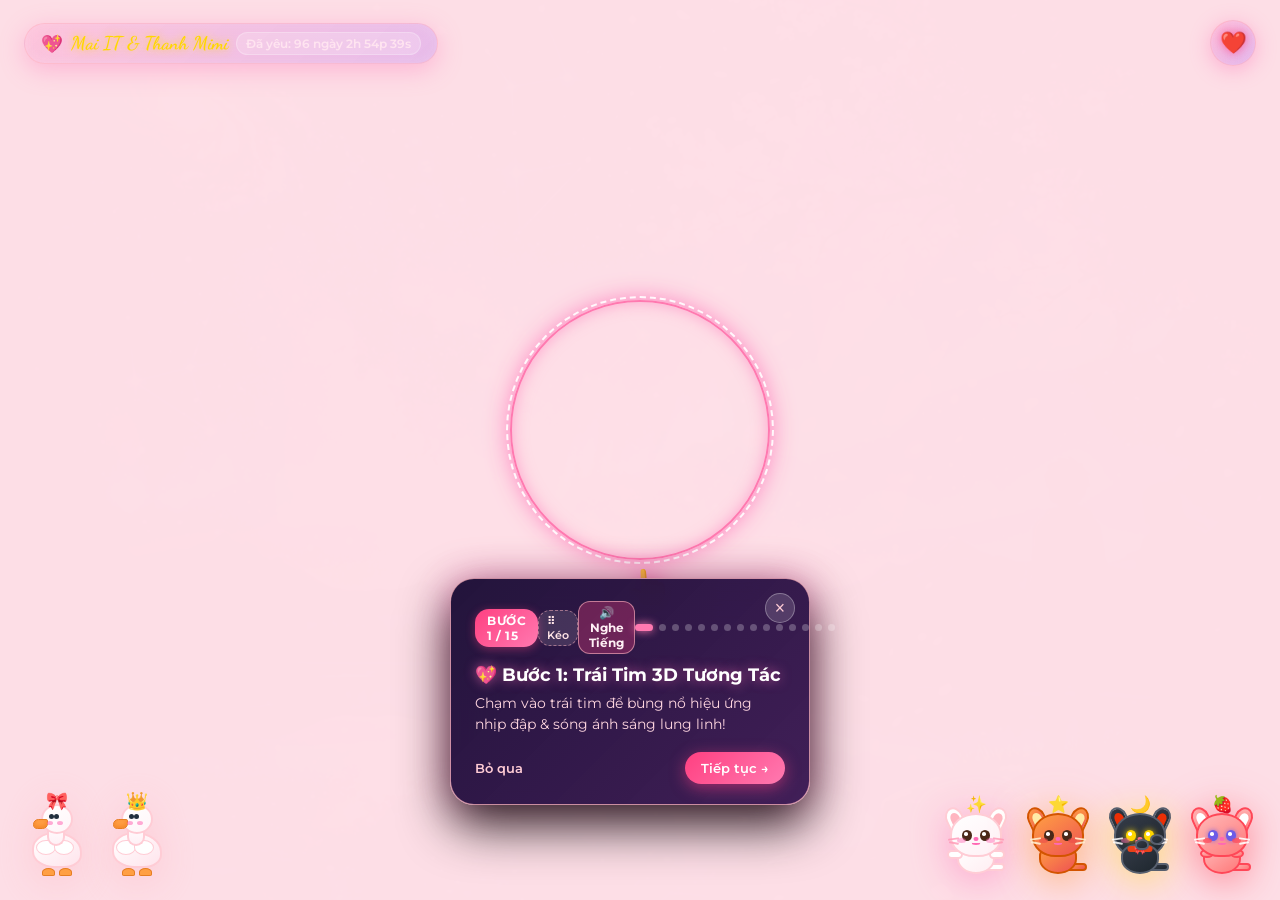
<file: index.html>
<!DOCTYPE html>
<html lang="vi">

<head>
    <meta charset="UTF-8">
    <meta name="viewport" content="width=device-width, initial-scale=1.0, maximum-scale=1.0, user-scalable=no">
    <!-- Google Fonts: Dancing Script & Montserrat -->
    <link rel="preconnect" href="https://fonts.googleapis.com">
    <link rel="preconnect" href="https://fonts.gstatic.com" crossorigin>
    <link
        href="https://fonts.googleapis.com/css2?family=Dancing+Script:wght@600;700&family=Montserrat:wght@300;400;500;600&display=swap"
        rel="stylesheet">
    <link rel="stylesheet" href="love.css">
    <link rel="icon" type="image/x-icon" href="favicon.ico">
    <link rel="icon" type="image/svg+xml"
        href="data:image/svg+xml,<svg xmlns=%22http://www.w3.org/2000/svg%22 viewBox=%220 0 100 100%22><text y=%22.9em%22 font-size=%2290%22>💖</text></svg>">
    <title>For my bbi&lt;3</title>
</head>

<body class="love">
    <div class="container">
        <div class="content" id="parallaxContent">
            <!-- Background Image with Overlay -->
            <div class="background" id="bgLayer">
                <img class="hinh" src="bg.jpg" alt="Love Background">
                <div class="bg-overlay"></div>
            </div>

            <!-- Canvas Layer -->
            <div class="love-content">
                <canvas id="heartCanvas"></canvas>
            </div>
        </div>
    </div>

    <!-- Top Header Action Controls (Gọn Gàng 1 Nút Trái Tim Duy Nhất ❤️) -->
    <div class="top-controls">
        <!-- Đồng Hồ Đếm Ngày Yêu Nhau (Love Days Counter Widget) -->
        <div id="loveDaysWidget" class="love-days-widget glass-card-mini"
            title="Bấm để mở dòng thời gian & ngày kỷ niệm">
            <span class="heart-pulse-icon">💖</span>
            <span class="love-names-text" id="widgetNames">Mai IT &amp; Thanh Mimi</span>
            <span class="love-days-badge" id="widgetDaysText">Đã yêu: 365 ngày</span>
        </div>

        <!-- Single Heart Menu Button & Dropdown Popover (Gom Toàn Bộ Nút Thành 1 Nút Trái Tim ❤️) -->
        <div class="heart-menu-wrapper" id="heartMenuWrapper">
            <!-- Nút Trái Tim Duy Nhất ở Góc Trên Bên Phải -->
            <button id="heartMenuToggleBtn" class="heart-menu-btn" title="Mở Menu Tiện Ích ❤️"
                aria-label="Mở Menu Tiện Ích" aria-expanded="false">
                <span class="heart-menu-icon">❤️</span>
            </button>

            <!-- Menu Dropdown Popover Bung Ra Khi Click Nút Trái Tim -->
            <div id="heartDropdownMenu" class="heart-dropdown-menu" aria-hidden="true">
                <!-- 1. Pháo Hoa -->
                <button id="fireworksBtn" class="dropdown-item-btn fireworks-btn"
                    title="Bắn pháo hoa trái tim bùng nổ 🎆">
                    <span class="dropdown-item-icon">💥</span>
                    <span class="dropdown-item-text">Pháo Hoa</span>
                </button>

                <!-- 2. Hòm Thư & Lịch Sử -->
                <button id="topLetterBtn" class="dropdown-item-btn letter-top-btn"
                    title="Mở Hộp Thư & Lưu Trữ Lịch Sử 💌">
                    <span class="dropdown-item-icon">💌</span>
                    <span class="dropdown-item-text">Hộp Thư Đôi</span>
                </button>

                <!-- 2.5. Kỷ Niệm & Ngày Yêu -->
                <button id="topMilestoneBtn" class="dropdown-item-btn milestone-top-btn"
                    title="Dòng Thời Gian Kỷ Niệm Tình Yêu 💕">
                    <span class="dropdown-item-icon">✍️</span>
                    <span class="dropdown-item-text">Kỷ Niệm Yêu</span>
                </button>

                <!-- 3. Menu Điều Khiển -->
                <button id="hubToggleBtn" class="dropdown-item-btn hub-btn" title="Mở Hộp Tiện Ích & Điều Khiển">
                    <span class="dropdown-item-icon">✨</span>
                    <span class="dropdown-item-text">Menu Điều Khiển</span>
                    <span class="hub-badge-dot"></span>
                </button>

                <!-- 4. Hướng Dẫn -->
                <button id="topTourGuideBtn" class="dropdown-item-btn tour-guide-btn"
                    title="Xem hướng dẫn sử dụng 15 bước">
                    <span class="dropdown-item-icon">⏱️</span>
                    <span class="dropdown-item-text">Hướng Dẫn</span>
                </button>

                <!-- 5. Quick Music Play/Pause -->
                <button id="musicToggle" class="dropdown-item-btn music-btn" title="Bật / Tắt nhạc"
                    aria-label="Bật / Tắt nhạc">
                    <span class="dropdown-item-icon">🎵</span>
                    <span class="dropdown-item-text">Bật / Tắt Nhạc</span>
                    <div class="music-waves">
                        <span></span>
                        <span></span>
                        <span></span>
                    </div>
                </button>
            </div>
        </div>
    </div>

    <!-- Floating Glass Control Hub Modal (Hộp Tiện Ích Đa Năng Tinh Gọn) -->
    <div id="controlHubModal" class="control-hub-modal">
        <div class="control-hub-backdrop" id="hubBackdrop"></div>
        <div class="control-hub-card">
            <div class="hub-header">
                <div class="hub-title">
                    <span class="hub-header-icon">⚙️</span>
                    <h3>Trung Tâm Tiện Ích</h3>
                </div>
                <button id="closeHubBtn" class="close-hub-btn" aria-label="Đóng Menu">&times;</button>
            </div>

            <p class="hub-subtitle">Tùy chỉnh không gian vũ trụ tình yêu & âm nhạc 💖</p>

            <div class="hub-grid">
                <!-- 1. Kiểu Dáng Tim -->
                <div class="hub-item-group">
                    <button id="shapeToggle" class="hub-item-btn shape-btn" title="Bấm đổi kiểu dáng tiếp theo">
                        <div class="hub-item-icon" id="shapeIcon">🌌</div>
                        <div class="hub-item-info">
                            <span class="hub-item-title">Kiểu Dáng Tim</span>
                            <span class="hub-item-desc" id="shapeName">Thiên Hà</span>
                        </div>
                    </button>
                    <div class="hub-chips-row" id="shapeChips">
                        <button class="hub-chip active" data-shape="galaxy">🌌 Thiên Hà</button>
                        <button class="hub-chip" data-shape="flower">🌸 Hoa Hồng</button>
                        <button class="hub-chip" data-shape="sphere">🔮 Quả Cầu</button>
                        <button class="hub-chip" data-shape="ribbon">♾️ Vô Cực</button>
                        <button class="hub-chip" data-shape="crystal">💎 Pha Lê</button>
                    </div>
                </div>

                <!-- 2. 10 Sắc Màu -->
                <div class="hub-item-group">
                    <button id="themeToggle" class="hub-item-btn theme-btn" title="Bấm đổi màu sắc tiếp theo">
                        <div class="hub-item-icon" id="themeIcon">💖</div>
                        <div class="hub-item-info">
                            <span class="hub-item-title">10 Sắc Màu</span>
                            <span class="hub-item-desc" id="themeName">Hồng Dạ Quang</span>
                        </div>
                    </button>
                    <div class="hub-chips-row" id="themeChips">
                        <button class="hub-chip active" data-theme="pink">💖 Hồng</button>
                        <button class="hub-chip" data-theme="galaxy">🌌 Vũ Trụ</button>
                        <button class="hub-chip" data-theme="gold">👑 Hoàng Gia</button>
                        <button class="hub-chip" data-theme="aurora">❄️ Băng Tuyết</button>
                        <button class="hub-chip" data-theme="emerald">💚 Ngọc Lục</button>
                        <button class="hub-chip" data-theme="sunset">🧡 Hoàng Hôn</button>
                        <button class="hub-chip" data-theme="sakura">🌸 Sakura</button>
                        <button class="hub-chip" data-theme="ocean">🌊 Đại Dương</button>
                        <button class="hub-chip" data-theme="diamond">💎 Kim Cương</button>
                        <button class="hub-chip" data-theme="rainbow">🌈 Cầu Vồng</button>
                    </div>
                </div>

                <!-- 3. Không Gian Nền -->
                <div class="hub-item-group">
                    <button id="bgModeToggle" class="hub-item-btn bg-mode-btn" title="Bấm đổi nền tiếp theo">
                        <div class="hub-item-icon" id="bgModeIcon">🖼️</div>
                        <div class="hub-item-info">
                            <span class="hub-item-title">Không Gian Nền</span>
                            <span class="hub-item-desc" id="bgModeName">Nền: Chuẩn</span>
                        </div>
                    </button>
                    <div class="hub-chips-row" id="bgChips">
                        <button class="hub-chip active" data-bg="default">🖼️ Nền Chuẩn</button>
                        <button class="hub-chip" data-bg="art">🌸 Hoa Anh Đào</button>
                        <button class="hub-chip" data-bg="galaxy_bg">🌌 Thiên Hà 3D</button>
                        <button class="hub-chip" data-bg="pure">🌄 Thuần Khiết</button>
                    </div>
                </div>

                <!-- 4. Đổi Ca Sĩ -->
                <div class="hub-item-group">
                    <button id="musicGenreToggle" class="hub-item-btn music-genre-btn" title="Bấm đổi ca sĩ">
                        <div class="hub-item-icon" id="genreIcon">🎸</div>
                        <div class="hub-item-info">
                            <span class="hub-item-title">Đổi Ca Sĩ</span>
                            <span class="hub-item-desc" id="genreName">Dòng nhạc Vũ.</span>
                        </div>
                    </button>
                    <div class="hub-chips-row" id="genreChips">
                        <button class="hub-chip active" data-genre="vu">🎸 Vũ. Acoustic</button>
                        <button class="hub-chip" data-genre="mtp">🔥 Sơn Tùng M-TP</button>
                    </div>
                </div>

                <!-- 5. Bắn Pháo Hoa Trái Tim -->
                <div class="hub-item-group single">
                    <button id="hubFireworksBtn" class="hub-item-btn fireworks-item-btn"
                        title="Bắn pháo hoa trái tim bùng nổ">
                        <div class="hub-item-icon">🎆</div>
                        <div class="hub-item-info">
                            <span class="hub-item-title">Pháo Hoa Trái Tim</span>
                            <span class="hub-item-desc">Bùng nổ pháo hoa đa sắc</span>
                        </div>
                    </button>
                </div>

                <!-- 6. Kỷ Niệm Tình Yêu -->
                <div class="hub-item-group single">
                    <button id="nameEditorBtn" class="hub-item-btn name-editor-btn"
                        title="Dòng thời gian & ngày kỷ niệm yêu thương">
                        <div class="hub-item-icon">✍️</div>
                        <div class="hub-item-info">
                            <span class="hub-item-title">Kỷ Niệm Tình Yêu</span>
                            <span class="hub-item-desc">Ngày yêu & dòng thời gian</span>
                        </div>
                    </button>
                </div>

                <!-- 7. Kho Nhạc -->
                <div class="hub-item-group single">
                    <button id="openPlaylistBtn" class="hub-item-btn playlist-btn" title="Mở kho bài hát chi tiết">
                        <div class="hub-item-icon">🎵</div>
                        <div class="hub-item-info">
                            <span class="hub-item-title">Kho Nhạc</span>
                            <span class="hub-item-desc">Chọn bài hát & tải MP3</span>
                        </div>
                    </button>
                </div>

                <!-- 8. Hộp Thư & Lịch Sử -->
                <div class="hub-item-group single">
                    <button id="letterBtn" class="hub-item-btn letter-btn" title="Mở Hộp Thư Đôi & Lưu Trữ Lịch Sử">
                        <div class="hub-item-icon">💌</div>
                        <div class="hub-item-info">
                            <span class="hub-item-title">Hộp Thư & Lịch Sử</span>
                            <span class="hub-item-desc">Lưu trữ, viết & giao tiếp 2 bên</span>
                        </div>
                    </button>
                </div>

                <!-- 9. Tác Giả (Mai IT) -->
                <div class="hub-item-group single">
                    <button id="authorBtn" class="hub-item-btn author-btn" title="Xem thông tin tác giả Mai IT">
                        <div class="hub-item-icon">👑</div>
                        <div class="hub-item-info">
                            <span class="hub-item-title">Tác Giả</span>
                            <span class="hub-item-desc">Mai IT • Developer</span>
                        </div>
                    </button>
                </div>

                <!-- 10. Interactive Tour Guide -->
                <div class="hub-item-group single">
                    <button id="tourGuideBtn" class="hub-item-btn tour-guide-btn" title="Xem hướng dẫn sử dụng 15 bước">
                        <div class="hub-item-icon">🧭</div>
                        <div class="hub-item-info">
                            <span class="hub-item-title">Hướng Dẫn</span>
                            <span class="hub-item-desc">Tour 15 bước chi tiết</span>
                        </div>
                    </button>
                </div>
            </div>
        </div>
    </div>
    </div>
    </div>

    <!-- Floating Combo Text Indicator -->
    <div id="comboBadge" class="combo-badge"></div>

    <!-- Cute Interactive Cat Squad (Hội Bé Mèo Đa Sắc) -->
    <div id="catSquad" class="cat-squad">
        <div class="cat-companion cat-white" data-cat="white" title="Bé Mèo Trắng Tuyết ⚪">
            <div class="cat-bubble">Purrr... Em là điều ngọt ngào nhất thế gian! 🌸✨</div>
            <div class="cat-wrapper">
                <div class="cat-halo">✨</div>
                <div class="cat-ear cat-ear-left"></div>
                <div class="cat-ear cat-ear-right"></div>
                <div class="cat-head">
                    <div class="cat-eye cat-eye-left">
                        <div class="cat-pupil"></div>
                        <div class="cat-sparkle"></div>
                    </div>
                    <div class="cat-eye cat-eye-right">
                        <div class="cat-pupil"></div>
                        <div class="cat-sparkle"></div>
                    </div>
                    <div class="cat-blush cat-blush-left"></div>
                    <div class="cat-blush cat-blush-right"></div>
                    <div class="cat-nose"></div>
                    <div class="cat-mouth"></div>
                    <div class="cat-whisker cat-whisker-l1"></div>
                    <div class="cat-whisker cat-whisker-l2"></div>
                    <div class="cat-whisker cat-whisker-r1"></div>
                    <div class="cat-whisker cat-whisker-r2"></div>
                </div>
                <div class="cat-body">
                    <div class="cat-collar"><span class="cat-bell">🔔</span></div>
                    <div class="cat-paw cat-paw-left"></div>
                    <div class="cat-paw cat-paw-right"></div>
                </div>
                <div class="cat-tail"></div>
            </div>
        </div>

        <!-- Cat 2: Mèo Vàng Cam -->
        <div class="cat-companion cat-ginger" data-cat="ginger" title="Bé Mèo Vàng Cam 🐱">
            <div class="cat-bubble">Meow~ Cho tui xin một miếng cá với một cái ôm nha! 🐟🐾</div>
            <div class="cat-wrapper">
                <div class="cat-halo">⭐</div>
                <div class="cat-ear cat-ear-left"></div>
                <div class="cat-ear cat-ear-right"></div>
                <div class="cat-head">
                    <div class="cat-eye cat-eye-left">
                        <div class="cat-pupil"></div>
                        <div class="cat-sparkle"></div>
                    </div>
                    <div class="cat-eye cat-eye-right">
                        <div class="cat-pupil"></div>
                        <div class="cat-sparkle"></div>
                    </div>
                    <div class="cat-blush cat-blush-left"></div>
                    <div class="cat-blush cat-blush-right"></div>
                    <div class="cat-nose"></div>
                    <div class="cat-mouth"></div>
                    <div class="cat-whisker cat-whisker-l1"></div>
                    <div class="cat-whisker cat-whisker-l2"></div>
                    <div class="cat-whisker cat-whisker-r1"></div>
                    <div class="cat-whisker cat-whisker-r2"></div>
                </div>
                <div class="cat-body">
                    <div class="cat-collar"><span class="cat-bell">🐟</span></div>
                    <div class="cat-paw cat-paw-left"></div>
                    <div class="cat-paw cat-paw-right"></div>
                </div>
                <div class="cat-tail"></div>
            </div>
        </div>

        <!-- Cat 3: Mèo Đen Huyền Bí -->
        <div class="cat-companion cat-black" data-cat="black" title="Bé Mèo Đen Phép Thuật ⚫">
            <div class="cat-bubble">Meow meow~ Tôi là mèo phép thuật mang lại may mắn nè! 🪄🐾</div>
            <div class="cat-wrapper">
                <div class="cat-halo">🌙</div>
                <div class="cat-ear cat-ear-left"></div>
                <div class="cat-ear cat-ear-right"></div>
                <div class="cat-head">
                    <div class="cat-eye cat-eye-left">
                        <div class="cat-pupil"></div>
                        <div class="cat-sparkle"></div>
                    </div>
                    <div class="cat-eye cat-eye-right">
                        <div class="cat-pupil"></div>
                        <div class="cat-sparkle"></div>
                    </div>
                    <div class="cat-blush cat-blush-left"></div>
                    <div class="cat-blush cat-blush-right"></div>
                    <div class="cat-nose"></div>
                    <div class="cat-mouth"></div>
                    <div class="cat-whisker cat-whisker-l1"></div>
                    <div class="cat-whisker cat-whisker-l2"></div>
                    <div class="cat-whisker cat-whisker-r1"></div>
                    <div class="cat-whisker cat-whisker-r2"></div>
                </div>
                <div class="cat-body">
                    <div class="cat-collar"><span class="cat-bell">🎀</span></div>
                    <div class="cat-paw cat-paw-left"></div>
                    <div class="cat-paw cat-paw-right"></div>
                </div>
                <div class="cat-tail"></div>
            </div>
        </div>

        <!-- Cat 4: Mèo Hồng Dâu -->
        <div class="cat-companion cat-pink" data-cat="pink" title="Bé Mèo Hồng Dâu 🌸">
            <div class="cat-bubble">Nyaa~ Yêu bạn 3000 lần luôn á! 🍓💖</div>
            <div class="cat-wrapper">
                <div class="cat-halo">🍓</div>
                <div class="cat-ear cat-ear-left"></div>
                <div class="cat-ear cat-ear-right"></div>
                <div class="cat-head">
                    <div class="cat-eye cat-eye-left">
                        <div class="cat-pupil"></div>
                        <div class="cat-sparkle"></div>
                    </div>
                    <div class="cat-eye cat-eye-right">
                        <div class="cat-pupil"></div>
                        <div class="cat-sparkle"></div>
                    </div>
                    <div class="cat-blush cat-blush-left"></div>
                    <div class="cat-blush cat-blush-right"></div>
                    <div class="cat-nose"></div>
                    <div class="cat-mouth"></div>
                    <div class="cat-whisker cat-whisker-l1"></div>
                    <div class="cat-whisker cat-whisker-l2"></div>
                    <div class="cat-whisker cat-whisker-r1"></div>
                    <div class="cat-whisker cat-whisker-r2"></div>
                </div>
                <div class="cat-body">
                    <div class="cat-collar"><span class="cat-bell">💖</span></div>
                    <div class="cat-paw cat-paw-left"></div>
                    <div class="cat-paw cat-paw-right"></div>
                </div>
                <div class="cat-tail"></div>
            </div>
        </div>
    </div>

    <!-- Cute Interactive Goose Duo (Đôi Bé Ngỗng Quẩy Dễ Thương) -->
    <div id="gooseSquad" class="goose-squad">
        <!-- Goose 1: Bé Ngỗng Trắng Nơ Hồng (Đang lắc lư / nhún nhảy điệu Disco) -->
        <div class="goose-companion goose-white" data-goose="white" title="Bé Ngỗng Trắng Nơ Hồng 🪿🎀">
            <div class="goose-bubble">Cạp cạp! Hôm nay Thanh Mimi có nhớ người ta không đấy? 🪿💖</div>
            <div class="goose-wrapper">
                <div class="goose-bow">🎀</div>
                <div class="goose-head">
                    <div class="goose-eye goose-eye-left"></div>
                    <div class="goose-eye goose-eye-right"></div>
                    <div class="goose-beak"></div>
                    <div class="goose-blush goose-blush-left"></div>
                    <div class="goose-blush goose-blush-right"></div>
                </div>
                <div class="goose-neck"></div>
                <div class="goose-body">
                    <div class="goose-wing goose-wing-left"></div>
                    <div class="goose-wing goose-wing-right"></div>
                </div>
                <div class="goose-feet">
                    <div class="goose-foot goose-foot-left"></div>
                    <div class="goose-foot goose-foot-right"></div>
                </div>
            </div>
        </div>

        <!-- Goose 2: Bé Ngỗng Hoàng Gia Đội Mũ (Lắc đầu quẩy nhạc cực sung) -->
        <div class="goose-companion goose-gold" data-goose="gold" title="Bé Ngỗng Hoàng Gia 🪿👑">
            <div class="goose-bubble">Honk honk! Đố bạn biết ai yêu bạn nhất trên đời? 🪿👑✨</div>
            <div class="goose-wrapper">
                <div class="goose-crown">👑</div>
                <div class="goose-head">
                    <div class="goose-eye goose-eye-left"></div>
                    <div class="goose-eye goose-eye-right"></div>
                    <div class="goose-beak"></div>
                    <div class="goose-blush goose-blush-left"></div>
                    <div class="goose-blush goose-blush-right"></div>
                </div>
                <div class="goose-neck"></div>
                <div class="goose-body">
                    <div class="goose-wing goose-wing-left"></div>
                    <div class="goose-wing goose-wing-right"></div>
                </div>
                <div class="goose-feet">
                    <div class="goose-foot goose-foot-left"></div>
                    <div class="goose-foot goose-foot-right"></div>
                </div>
            </div>
        </div>
    </div>

    <!-- Secret Love Letter & Interactive Mailbox History Modal -->
    <div id="letterModal" class="letter-modal">
        <div class="letter-backdrop" id="letterModalBackdrop"></div>
        <div class="letter-card letter-mailbox-card">
            <button id="closeLetterBtn" class="close-letter-btn" aria-label="Đóng Hộp Thư">&times;</button>
            <div class="letter-header">
                <span class="letter-stamp">💌</span>
                <h2 class="mailbox-main-title">Hộp Thư Tình Yêu &amp; Lịch Sử Kỷ Niệm</h2>
                <p class="mailbox-subtitle">Giao tiếp 2 chiều • Lưu giữ trọn vẹn từng lời yêu thương 💕</p>
            </div>

            <!-- Tab Navigation Bar -->
            <div class="letter-nav-tabs" role="tablist">
                <button class="letter-nav-tab active" data-tab="read" id="tabLetterRead" role="tab"
                    aria-selected="true">
                    <span class="tab-icon">💌</span>
                    <span class="tab-text">Đọc Thư</span>
                </button>
                <button class="letter-nav-tab" data-tab="history" id="tabLetterHistory" role="tab"
                    aria-selected="false">
                    <span class="tab-icon">📜</span>
                    <span class="tab-text">Hộp Lưu Trữ</span>
                    <span class="letter-count-badge" id="letterHistoryBadge">0</span>
                </button>
                <button class="letter-nav-tab" data-tab="compose" id="tabLetterCompose" role="tab"
                    aria-selected="false">
                    <span class="tab-icon">✍️</span>
                    <span class="tab-text">Viết / Hồi Đáp</span>
                </button>
                <button class="letter-nav-tab" data-tab="guide" id="tabLetterGuide" role="tab" aria-selected="false">
                    <span class="tab-icon">📖</span>
                    <span class="tab-text">Hướng Dẫn &amp; Đồng Bộ</span>
                </button>
            </div>

            <!-- Pane 1: Đọc Thư Chi Tiết & Typewriter -->
            <div id="paneLetterRead" class="letter-pane active" role="tabpanel">
                <div class="vintage-letter-paper">
                    <div class="letter-paper-header">
                        <div class="letter-route-tags">
                            <span class="sender-badge"><span class="badge-icon">👑</span> Từ: <b id="readerSender">Mai
                                    IT</b></span>
                            <span class="route-arrow">➔</span>
                            <span class="recipient-badge"><span class="badge-icon">💖</span> Gửi: <b
                                    id="readerRecipient">Thanh Mimi</b></span>
                        </div>
                        <div class="letter-meta-tags">
                            <span class="letter-mood-stamp" id="readerMood" title="Cảm xúc">💖</span>
                            <span class="letter-date-badge" id="readerDate">30/08/2026 13:30</span>
                        </div>
                    </div>
                    <h3 class="reader-letter-title" id="readerTitle">Gửi Người Đặc Biệt Nhất... ✨</h3>
                    <div class="letter-body">
                        <p id="typewriterText"></p>
                    </div>
                    <div class="letter-footer">
                        <span class="letter-signature" id="readerSignature">Forever With Love ❤️</span>
                    </div>
                </div>

                <div class="reader-toolbar">
                    <div class="reader-actions">
                        <button id="btnVoiceLetter" class="letter-action-btn voice-btn" title="Bật/Tắt giọng đọc thư">
                            <span class="btn-icon">🔊</span> <span class="btn-text">Nghe Đọc Thư</span>
                        </button>
                        <button id="btnReplayTypewriter" class="letter-action-btn replay-btn"
                            title="Chạy lại hiệu ứng gõ chữ">
                            <span class="btn-icon">🔁</span> <span class="btn-text">Đọc Lại</span>
                        </button>
                        <button id="btnReplyLetter" class="letter-action-btn reply-btn"
                            title="Hồi đáp lại bức thư này ngay">
                            <span class="btn-icon">💬</span> <span class="btn-text">Hồi Đáp Thư Này</span>
                        </button>
                        <button id="btnEditCurrentLetter" class="letter-action-btn edit-btn"
                            title="Chỉnh sửa nội dung bức thư">
                            <span class="btn-icon">✏️</span> <span class="btn-text">Sửa Thư</span>
                        </button>
                    </div>
                    <div class="letter-pager">
                        <button id="btnPrevLetter" class="pager-btn" title="Xem bức thư trước">◀ Thư Trước</button>
                        <span id="letterPageIndicator" class="page-indicator">Thư 1 / 3</span>
                        <button id="btnNextLetter" class="pager-btn" title="Xem bức thư tiếp theo">Thư Tiếp ▶</button>
                    </div>
                </div>
            </div>

            <!-- Pane 2: Hộp Lưu Trữ & Lịch Sử Thư -->
            <div id="paneLetterHistory" class="letter-pane" role="tabpanel">
                <div class="history-controls-bar">
                    <div class="history-search-row">
                        <input type="text" id="letterSearchInput" class="history-search-input"
                            placeholder="🔍 Tìm kiếm theo tiêu đề, người gửi, nội dung...">
                        <button id="btnNewLetterFromHistory" class="history-new-btn">
                            <span>✍️</span> Viết Thư Mới
                        </button>
                    </div>
                    <div class="history-filter-chips">
                        <button class="history-filter-chip active" data-filter="all" id="filterAllLetters">
                            Tất cả (<span id="countAllLetters">0</span>)
                        </button>
                        <button class="history-filter-chip" data-filter="sender" id="filterSenderLetters">
                            Thư <span id="filterSenderName">Mai IT</span> (<span id="countSenderLetters">0</span>)
                        </button>
                        <button class="history-filter-chip" data-filter="recipient" id="filterRecipientLetters">
                            Thư <span id="filterRecipientName">Thanh Mimi</span> (<span
                                id="countRecipientLetters">0</span>)
                        </button>
                    </div>
                </div>
                <div id="letterHistoryList" class="letter-history-list">
                    <!-- Sẽ được hiển thị động qua love.js -->
                </div>
            </div>

            <!-- Pane 3: Soạn Thảo & Hồi Đáp / Chỉnh Sửa Thư -->
            <div id="paneLetterCompose" class="letter-pane" role="tabpanel">
                <div class="compose-card">
                    <div class="compose-header">
                        <h3 id="composeFormTitle" class="compose-title">✍️ Viết Bức Thư Tình Mới</h3>
                        <p class="compose-subtitle">Gửi gắm tâm tình ngọt ngào và lưu giữ vào kỷ niệm tình yêu 💕</p>
                    </div>
                    <input type="hidden" id="inputLetterEditId" value="">

                    <div class="compose-form-grid">
                        <!-- Chọn Người Gửi & Người Nhận -->
                        <div class="form-row-duo">
                            <div class="compose-group">
                                <label class="compose-label">👑 Người Gửi Thư:</label>
                                <div class="sender-choice-row" id="senderChoiceRow">
                                    <!-- Chips cập nhật động qua love.js -->
                                </div>
                                <input type="text" id="inputCustomSender" class="compose-input custom-input"
                                    placeholder="Nhập tên người gửi..." style="display:none;">
                            </div>
                            <div class="compose-group">
                                <label class="compose-label">💖 Người Nhận Thư:</label>
                                <div class="recipient-choice-row" id="recipientChoiceRow">
                                    <!-- Chips cập nhật động qua love.js -->
                                </div>
                                <input type="text" id="inputCustomRecipient" class="compose-input custom-input"
                                    placeholder="Nhập tên người nhận..." style="display:none;">
                            </div>
                        </div>

                        <!-- Cảm Xúc & Mẫu Gợi Ý -->
                        <div class="form-row-duo">
                            <div class="compose-group">
                                <label class="compose-label">✨ Biểu Tượng Cảm Xúc:</label>
                                <div class="mood-selector-row" id="moodSelectorRow">
                                    <button type="button" class="mood-chip active" data-mood="💖">💖</button>
                                    <button type="button" class="mood-chip" data-mood="💌">💌</button>
                                    <button type="button" class="mood-chip" data-mood="🌸">🌸</button>
                                    <button type="button" class="mood-chip" data-mood="☕">☕</button>
                                    <button type="button" class="mood-chip" data-mood="🌙">🌙</button>
                                    <button type="button" class="mood-chip" data-mood="✨">✨</button>
                                    <button type="button" class="mood-chip" data-mood="💍">💍</button>
                                    <button type="button" class="mood-chip" data-mood="🌹">🌹</button>
                                    <button type="button" class="mood-chip" data-mood="🐱">🐱</button>
                                    <button type="button" class="mood-chip" data-mood="🔥">🔥</button>
                                </div>
                            </div>
                            <div class="compose-group">
                                <label class="compose-label" for="letterTemplateSelect">💡 Mẫu Thư Tình Gợi Ý
                                    Nhanh:</label>
                                <select id="letterTemplateSelect" class="compose-select">
                                    <option value="">-- Chọn mẫu thư gợi ý (Tự động điền) --</option>
                                    <option value="morning">☀️ Chào buổi sáng rạng rỡ &amp; ngọt ngào</option>
                                    <option value="night">🌙 Nhớ người thương giữa đêm ngàn sao</option>
                                    <option value="promise">💍 Lời hứa &amp; ước hẹn bên nhau trọn đời</option>
                                    <option value="thanks">🌸 Cảm ơn vì đã luôn ở bên cạnh anh/em</option>
                                    <option value="sorry">🥺 Lời xin lỗi &amp; dỗ dành người yêu dễ thương</option>
                                    <option value="weekend">☕ Lời hẹn hò cuối tuần lãng mạn</option>
                                </select>
                            </div>
                        </div>

                        <!-- Tiêu Đề Thư -->
                        <div class="compose-group">
                            <label class="compose-label" for="inputLetterTitle">📌 Tiêu Đề Bức Thư:</label>
                            <input type="text" id="inputLetterTitle" class="compose-input"
                                placeholder="Ví dụ: Gửi người anh/em yêu nhất thế gian...">
                        </div>

                        <!-- Nội Dung Thư -->
                        <div class="compose-group">
                            <div class="label-with-counter">
                                <label class="compose-label" for="inputLetterBody">💌 Nội Dung Bức Thư:</label>
                                <span id="letterCharCounter" class="char-counter">0 ký tự</span>
                            </div>
                            <textarea id="inputLetterBody" class="compose-textarea" rows="5"
                                placeholder="Viết những lời yêu thương chân thành nhất từ trái tim bạn..."></textarea>
                        </div>

                        <!-- Ngày Giờ Kỷ Niệm -->
                        <div class="compose-group">
                            <label class="compose-label" for="inputLetterDate">⏳ Ngày Giờ Gửi / Kỷ Niệm:</label>
                            <input type="datetime-local" id="inputLetterDate" class="compose-input">
                        </div>

                        <!-- Các Nút Hành Động -->
                        <div class="compose-actions-row">
                            <button type="button" id="btnSaveLetter" class="save-letter-btn">
                                <span id="saveLetterBtnIcon">💌</span>
                                <span id="saveLetterBtnText">Lưu &amp; Gửi Vào Hộp Thư</span>
                            </button>
                            <button type="button" id="btnCancelEditLetter" class="cancel-letter-btn">
                                Hủy Bỏ / Làm Mới
                            </button>
                        </div>
                    </div>
                </div>
            </div>

            <!-- Pane 4: Hướng Dẫn Chi Tiết & Đồng Bộ Dữ Liệu -->
            <div id="paneLetterGuide" class="letter-pane" role="tabpanel">
                <div class="guide-cards-grid">
                    <!-- Hướng Dẫn 1 -->
                    <div class="guide-card">
                        <div class="guide-card-header">
                            <span class="guide-step-badge">1</span>
                            <h4>💌 Giao Tiếp Thư Từ 2 Chiều</h4>
                        </div>
                        <p>Hai bạn có thể thoải mái gửi thư qua lại. Khi viết thư, chỉ cần chọn đúng tên <b>Người
                                Gửi</b> và <b>Người Nhận</b> để tạo nên chuỗi đối thoại lãng mạn như hai người đang trao
                            gửi thư tay bí mật cho nhau!</p>
                    </div>

                    <!-- Hướng Dẫn 2 -->
                    <div class="guide-card">
                        <div class="guide-card-header">
                            <span class="guide-step-badge">2</span>
                            <h4>📜 Lưu Trữ &amp; Cập Nhật Lịch Sử</h4>
                        </div>
                        <p>Mọi bức thư được lưu vĩnh viễn trong bộ nhớ trình duyệt (localStorage). Vào tab <b>Hộp Lưu
                                Trữ</b> để xem lại, tìm kiếm thư cũ hoặc bấm nút <b>Sửa (✏️)</b> trên bức thư bất kỳ để
                            cập nhật lại nội dung theo ý muốn.</p>
                    </div>

                    <!-- Hướng Dẫn 3 -->
                    <div class="guide-card">
                        <div class="guide-card-header">
                            <span class="guide-step-badge">3</span>
                            <h4>🔄 Đồng Bộ Giữa 2 Thiết Bị (2 Điện Thoại/Máy Tính)</h4>
                        </div>
                        <p>Để cả 2 người cùng đọc được thư của nhau trên 2 điện thoại hoặc máy tính khác nhau:</p>
                        <ol class="guide-sync-steps">
                            <li>Bấm nút <b>"Sao Chép Mã Thư"</b> bên dưới rồi gửi chuỗi mã đó qua Zalo / Messenger cho
                                người yêu.</li>
                            <li>Người yêu mở trang này, vào mục <b>"Nhập Mã Thư"</b>, dán mã vào và bấm <b>"Đồng Bộ
                                    Thư"</b>.</li>
                            <li>Ngay lập tức, 100% lịch sử thư từ sẽ xuất hiện đầy đủ trên máy của người yêu!</li>
                        </ol>
                    </div>
                </div>

                <!-- Hộp Công Cụ Đồng Bộ Trực Tiếp -->
                <div class="sync-tools-card">
                    <h4 class="sync-tools-title">⚡ Công Cụ Đồng Bộ &amp; Sao Lưu Kỷ Niệm</h4>

                    <!-- Sao Chép Mã Đồng Bộ -->
                    <div class="sync-tool-item">
                        <button id="btnCopySyncCode" class="sync-action-btn primary-gradient">
                            <span>📋</span> Sao Chép Mã Đồng Bộ (Sync Code)
                        </button>
                        <p class="sync-tool-hint">Sao chép chuỗi mã toàn bộ lịch sử thư vào clipboard để gửi cho người
                            yêu qua tin nhắn.</p>
                    </div>

                    <!-- Nhập Mã Đồng Bộ -->
                    <div class="sync-tool-item">
                        <label class="compose-label" for="inputSyncCode">📥 Nhập Mã Đồng Bộ Từ Người Yêu:</label>
                        <div class="sync-input-group">
                            <input type="text" id="inputSyncCode" class="compose-input"
                                placeholder="Dán chuỗi mã đồng bộ nhận từ người yêu vào đây...">
                            <button id="btnImportSyncCode" class="sync-action-btn accent-gradient">
                                <span>📥</span> Đồng Bộ Ngay
                            </button>
                        </div>
                    </div>

                    <!-- Sao Lưu & Khôi Phục File JSON -->
                    <div class="sync-file-tools">
                        <button id="btnExportJson" class="sync-mini-btn" title="Tải file JSON sao lưu về máy">
                            <span>📁</span> Tải File Sao Lưu (.json)
                        </button>
                        <button id="btnTriggerImportJson" class="sync-mini-btn"
                            title="Chọn file JSON từ máy để khôi phục">
                            <span>📂</span> Nhập File Thư (.json)
                        </button>
                        <input type="file" id="fileImportJson" accept=".json" style="display:none">
                        <button id="btnResetDefaultLetters" class="sync-mini-btn warning"
                            title="Khôi phục lại 3 bức thư mẫu ban đầu">
                            <span>🔄</span> Khôi Phục Thư Mẫu Gốc
                        </button>
                    </div>
                </div>
            </div>
        </div>
    </div>

    <!-- Author Profile Modal (Tác Giả: Mai IT) -->
    <div id="authorModal" class="author-modal">
        <div class="author-card">
            <button id="closeAuthorBtn" class="close-author-btn" aria-label="Đóng">&times;</button>
            <div class="author-photo-wrapper">
                <img src="author.jpg" alt="Tác Giả Mai IT" class="author-photo">
                <div class="author-photo-glow"></div>
            </div>
            <div class="author-info">
                <h2 class="author-name">Mai IT ✨</h2>
                <p class="author-role">Developer & Creator of Love Universe 💖</p>
                <div class="author-quote">
                    <p>“Mai IT — Người kiến tạo nên không gian vũ trụ tình yêu rực rỡ, lãng mạn và ngọt ngào
                        nhất...” 🌸🐾</p>
                </div>
                <div class="author-tags">
                    <span class="author-tag">💻 Mai IT</span>
                    <span class="author-tag">🐱 Bé Mèo Yêu</span>
                    <span class="author-tag">🌌 Thiên Hà 3D</span>
                    <span class="author-tag">🎸 Nhạc Vũ.</span>
                    <span class="author-tag">🔥 Nhạc M-TP</span>
                </div>
            </div>
        </div>
    </div>

    <!-- Music Player Modal (Trình Phát Nhạc Vũ. vs Sơn Tùng M-TP) -->
    <div id="musicModal" class="music-modal">
        <div class="music-card">
            <button id="closeMusicBtn" class="close-music-btn" aria-label="Đóng">&times;</button>

            <div class="music-modal-header">
                <div class="music-modal-icon">🎵</div>
                <h2>Kho Nhạc Lãng Mạn</h2>
                <p>Chọn dòng nhạc Vũ. hoặc Sơn Tùng M-TP</p>
            </div>

            <!-- Genre Switch Tabs -->
            <div class="genre-tabs">
                <button class="genre-tab-btn active" id="tabVu" data-genre="vu">
                    <span>🎸</span> Dòng Nhạc Vũ.
                </button>
                <button class="genre-tab-btn" id="tabMtp" data-genre="mtp">
                    <span>🔥</span> Dòng Nhạc M-TP
                </button>
            </div>

            <!-- Song List for Vũ -->
            <div class="song-list active" id="listVu">
                <div class="song-item active" data-song="la-lung" data-file="vu_lalung.mp3">
                    <span class="song-num">01</span>
                    <div class="song-details">
                        <span class="song-title">Lạ Lùng 🎙️ (Bản Gốc Có Lời)</span>
                        <span class="song-artist">Vũ. • Acoustic Indie</span>
                    </div>
                    <span class="song-play-icon">▶</span>
                </div>
                <div class="song-item" data-song="buoc-qua-nhau" data-file="vu_buocquanhau.mp3">
                    <span class="song-num">02</span>
                    <div class="song-details">
                        <span class="song-title">Bước Qua Nhau 🎙️ (Bản Gốc Có Lời)</span>
                        <span class="song-artist">Vũ. • Lofi Ballad</span>
                    </div>
                    <span class="song-play-icon">▶</span>
                </div>
                <div class="song-item" data-song="thanh-xuan" data-file="vpop_thanhxuan.mp3">
                    <span class="song-num">03</span>
                    <div class="song-details">
                        <span class="song-title">Thanh Xuân 🎙️ (Bản Gốc Có Lời)</span>
                        <span class="song-artist">Da LAB • Acoustic V-Pop</span>
                    </div>
                    <span class="song-play-icon">▶</span>
                </div>
                <div class="song-item" data-song="dong-kiem-em" data-file="vu_lalung.mp3">
                    <span class="song-num">04</span>
                    <div class="song-details">
                        <span class="song-title">Đông Kiếm Em 🎙️</span>
                        <span class="song-artist">Vũ. • Acoustic Romance</span>
                    </div>
                    <span class="song-play-icon">▶</span>
                </div>
            </div>

            <!-- Song List for M-TP -->
            <div class="song-list" id="listMtp">
                <div class="song-item active" data-song="hay-trao-cho-anh" data-file="mtp_haytraochoanh.mp3">
                    <span class="song-num">01</span>
                    <div class="song-details">
                        <span class="song-title">Hãy Trao Cho Anh 🎙️ (Bản Gốc Có Lời)</span>
                        <span class="song-artist">Sơn Tùng M-TP ft. Snoop Dogg</span>
                    </div>
                    <span class="song-play-icon">▶</span>
                </div>
                <div class="song-item" data-song="con-mua-ngang-qua" data-file="mtp_conmuangangqua.mp3">
                    <span class="song-num">02</span>
                    <div class="song-details">
                        <span class="song-title">Cơn Mưa Ngang Qua 🎙️ (Bản Gốc)</span>
                        <span class="song-artist">Sơn Tùng M-TP • Dance Pop R&B</span>
                    </div>
                    <span class="song-play-icon">▶</span>
                </div>
                <div class="song-item" data-song="con-mua-xa-dan" data-file="mtp_conmuaxadan.mp3">
                    <span class="song-num">03</span>
                    <div class="song-details">
                        <span class="song-title">Cơn Mưa Xa Dần 🎙️ (Bản Gốc)</span>
                        <span class="song-artist">Sơn Tùng M-TP • Pop Romance</span>
                    </div>
                    <span class="song-play-icon">▶</span>
                </div>
                <div class="song-item" data-song="noi-nay-co-anh" data-file="mtp_haytraochoanh.mp3">
                    <span class="song-num">04</span>
                    <div class="song-details">
                        <span class="song-title">Nơi Này Có Anh 🎙️</span>
                        <span class="song-artist">Sơn Tùng M-TP • Sweet Love</span>
                    </div>
                    <span class="song-play-icon">▶</span>
                </div>
            </div>

            <!-- Upload Custom MP3 Button -->
            <div class="music-upload-section">
                <button id="uploadMusicBtn" class="upload-music-btn">
                    <span>📁</span> Tải file nhạc MP3 từ máy của bạn
                </button>
            </div>
        </div>
    </div>

    <!-- Modal Kỷ Niệm Tình Yêu & Lưu Trữ Dòng Thời Gian Kỷ Niệm (Love Milestone Timeline) -->
    <div id="nameEditorModal" class="letter-modal">
        <div class="letter-backdrop" id="nameEditorBackdrop"></div>
        <div class="letter-card letter-mailbox-card milestone-modal-card">
            <button class="close-letter-btn" id="closeNameEditorBtn" aria-label="Đóng">&times;</button>
            <div class="letter-header">
                <span class="letter-stamp">✍️</span>
                <h2 class="mailbox-main-title">Kỷ Niệm Tình Yêu</h2>
                <p class="mailbox-subtitle">Ngày yêu nhau &amp; lưu trữ dòng thời gian kỷ niệm ngọt ngào 💕</p>
            </div>

            <!-- Tab Navigation Bar -->
            <div class="letter-nav-tabs" role="tablist">
                <button class="letter-nav-tab active" data-tab="settings" id="tabMilestoneSettings" role="tab"
                    aria-selected="true">
                    <span class="tab-icon">⚙️</span>
                    <span class="tab-text">Cài Đặt Chính</span>
                </button>
                <button class="letter-nav-tab" data-tab="timeline" id="tabMilestoneTimeline" role="tab"
                    aria-selected="false">
                    <span class="tab-icon">📜</span>
                    <span class="tab-text">Dòng Kỷ Niệm</span>
                    <span class="letter-count-badge" id="milestoneHistoryBadge">0</span>
                </button>
                <button class="letter-nav-tab" data-tab="compose" id="tabMilestoneCompose" role="tab"
                    aria-selected="false">
                    <span class="tab-icon">✨</span>
                    <span class="tab-text">Thêm Kỷ Niệm</span>
                </button>
                <button class="letter-nav-tab" data-tab="guide" id="tabMilestoneGuide" role="tab" aria-selected="false">
                    <span class="tab-icon">📖</span>
                    <span class="tab-text">Hướng Dẫn &amp; Đồng Bộ</span>
                </button>
            </div>

            <!-- Pane 1: Cài Đặt Chính & Kỷ Niệm Gốc -->
            <div id="paneMilestoneSettings" class="letter-pane active" role="tabpanel">
                <div class="name-editor-form">
                    <div class="form-row-duo">
                        <div class="form-group">
                            <label>👑 Tên của bạn (Người gửi): <span
                                    style="font-size:0.75rem;color:#ffd700;font-weight:600;">(Cố định 🔒)</span></label>
                            <input type="text" id="inputSenderName" value="Mai IT" readonly disabled
                                style="opacity: 0.9; cursor: not-allowed; background: rgba(255,255,255,0.06); border-color: rgba(255,215,0,0.4); font-weight: 600;">
                        </div>
                        <div class="form-group">
                            <label>💖 Tên người thương: <span
                                    style="font-size:0.75rem;color:#ffd700;font-weight:600;">(Cố định 🔒)</span></label>
                            <input type="text" id="inputRecipientName" value="Thanh Mimi" readonly disabled
                                style="opacity: 0.9; cursor: not-allowed; background: rgba(255,255,255,0.06); border-color: rgba(255,215,0,0.4); font-weight: 600;">
                        </div>
                    </div>
                    <div class="form-group">
                        <label>⏳ Ngày giờ bắt đầu yêu nhau (Hiển thị đếm trên widget màn hình):</label>
                        <input type="datetime-local" id="inputLoveDate" value="2026-08-30T13:30">
                    </div>
                    <div class="form-group">
                        <label>💌 Lời nhắn gửi riêng / Tâm tình đặc biệt:</label>
                        <textarea id="inputCustomMessage" rows="3"
                            placeholder="Nhập lời chúc hoặc tâm tình của bạn..."></textarea>
                    </div>
                    <div class="compose-actions-row">
                        <button type="button" id="saveNameSettingsBtn" class="save-letter-btn">
                            <span>✨</span> Lưu Cài Đặt &amp; Kỷ Niệm Gốc
                        </button>
                    </div>
                </div>
            </div>

            <!-- Pane 2: Dòng Thời Gian Kỷ Niệm (Timeline Archive) -->
            <div id="paneMilestoneTimeline" class="letter-pane" role="tabpanel">
                <div class="history-controls-bar">
                    <div class="history-search-row">
                        <input type="text" id="milestoneSearchInput" class="history-search-input"
                            placeholder="🔍 Tìm kiếm cột mốc kỷ niệm...">
                        <button id="btnNewMilestoneFromTimeline" class="history-new-btn">
                            <span>✨</span> Thêm Kỷ Niệm
                        </button>
                    </div>
                </div>
                <div id="milestoneTimelineList" class="letter-history-list milestone-timeline-list">
                    <!-- Sẽ được hiển thị động qua love.js -->
                </div>
            </div>

            <!-- Pane 3: Thêm & Cập Nhật Cột Mốc Kỷ Niệm -->
            <div id="paneMilestoneCompose" class="letter-pane" role="tabpanel">
                <div class="compose-card">
                    <div class="compose-header">
                        <h3 id="milestoneComposeTitle" class="compose-title">✨ Thêm Cột Mốc Kỷ Niệm Mới</h3>
                        <p class="compose-subtitle">Ghi dấu những khoảnh khắc đáng nhớ trên chặng đường yêu thương 💕
                        </p>
                    </div>
                    <input type="hidden" id="inputMilestoneEditId" value="">

                    <div class="compose-form-grid">
                        <!-- Chọn Biểu Tượng & Mẫu Gợi Ý -->
                        <div class="form-row-duo">
                            <div class="compose-group">
                                <label class="compose-label">✨ Biểu Tượng Kỷ Niệm:</label>
                                <div class="mood-selector-row" id="milestoneIconSelectorRow">
                                    <button type="button" class="mood-chip active" data-icon="💖">💖</button>
                                    <button type="button" class="mood-chip" data-icon="☕">☕</button>
                                    <button type="button" class="mood-chip" data-icon="🌸">🌸</button>
                                    <button type="button" class="mood-chip" data-icon="🎁">🎁</button>
                                    <button type="button" class="mood-chip" data-icon="✈️">✈️</button>
                                    <button type="button" class="mood-chip" data-icon="💍">💍</button>
                                    <button type="button" class="mood-chip" data-icon="🏖️">🏖️</button>
                                    <button type="button" class="mood-chip" data-icon="🎬">🎬</button>
                                    <button type="button" class="mood-chip" data-icon="🌟">🌟</button>
                                    <button type="button" class="mood-chip" data-icon="🍰">🍰</button>
                                </div>
                            </div>
                            <div class="compose-group">
                                <label class="compose-label" for="milestoneTemplateSelect">💡 Mẫu Kỷ Niệm Gợi Ý:</label>
                                <select id="milestoneTemplateSelect" class="compose-select">
                                    <option value="">-- Chọn mẫu kỷ niệm gợi ý nhanh --</option>
                                    <option value="first_meet">☕ Lần đầu tiên gặp gỡ &amp; trò chuyện</option>
                                    <option value="first_confess">💖 Ngày chính thức nói lời yêu nhau</option>
                                    <option value="first_hold">🌸 Lần đầu tiên nắm tay đi dạo</option>
                                    <option value="first_movie">🎬 Buổi hẹn hò xem phim đáng nhớ</option>
                                    <option value="first_trip">✈️ Chuyến du lịch đầu tiên cùng nhau</option>
                                    <option value="first_bday">🎁 Sinh nhật đầu tiên được ở bên người ấy</option>
                                    <option value="future_promise">💍 Lời ước hẹn tương lai</option>
                                </select>
                            </div>
                        </div>

                        <!-- Tiêu Đề Kỷ Niệm -->
                        <div class="compose-group">
                            <label class="compose-label" for="inputMilestoneTitle">📌 Tiêu Đề Cột Mốc Kỷ Niệm:</label>
                            <input type="text" id="inputMilestoneTitle" class="compose-input"
                                placeholder="Ví dụ: Chuyến đi du lịch Đà Lạt đầu tiên của hai đứa...">
                        </div>

                        <!-- Ngày Giờ Kỷ Niệm -->
                        <div class="compose-group">
                            <label class="compose-label" for="inputMilestoneDate">⏳ Ngày Giờ Diễn Ra:</label>
                            <input type="datetime-local" id="inputMilestoneDate" class="compose-input">
                        </div>

                        <!-- Ghi Chú / Cảm Xúc -->
                        <div class="compose-group">
                            <label class="compose-label" for="inputMilestoneDesc">📝 Ghi Chú / Cảm Xúc Về Kỷ Niệm
                                Này:</label>
                            <textarea id="inputMilestoneDesc" class="compose-textarea" rows="4"
                                placeholder="Viết lại những cảm xúc và kỷ niệm đẹp đẽ lúc đó..."></textarea>
                        </div>

                        <!-- Nút Hành Động -->
                        <div class="compose-actions-row">
                            <button type="button" id="btnSaveMilestone" class="save-letter-btn">
                                <span id="saveMilestoneBtnIcon">✨</span>
                                <span id="saveMilestoneBtnText">Lưu Vào Dòng Kỷ Niệm</span>
                            </button>
                            <button type="button" id="btnCancelEditMilestone" class="cancel-letter-btn">
                                Hủy Bỏ / Làm Mới
                            </button>
                        </div>
                    </div>
                </div>
            </div>

            <!-- Pane 4: Hướng Dẫn & Đồng Bộ Kỷ Niệm -->
            <div id="paneMilestoneGuide" class="letter-pane" role="tabpanel">
                <div class="guide-cards-grid">
                    <!-- Hướng Dẫn 1 -->
                    <div class="guide-card">
                        <div class="guide-card-header">
                            <span class="guide-step-badge">1</span>
                            <h4>⏳ Đếm Ngày Yêu Chính Xác</h4>
                        </div>
                        <p>Mục <b>Cài Đặt Chính</b> cho phép bạn đặt ngày giờ bắt đầu yêu nhau. Đồng hồ ở góc trên màn
                            hình sẽ tự động đếm từng giây, phút, giờ, ngày để ghi dấu tình yêu của hai bạn!</p>
                    </div>

                    <!-- Hướng Dẫn 2 -->
                    <div class="guide-card">
                        <div class="guide-card-header">
                            <span class="guide-step-badge">2</span>
                            <h4>📜 Lưu Trữ &amp; Cập Nhật Dòng Kỷ Niệm</h4>
                        </div>
                        <p>Vào tab <b>Dòng Kỷ Niệm</b> để xem toàn bộ các sự kiện đáng nhớ (Ngày quen nhau, Lần đầu gặp,
                            Chuyến du lịch...). Bạn có thể bấm nút <b>Sửa (✏️)</b> trên cột mốc bất kỳ để cập nhật lại
                            nội dung theo ý muốn.</p>
                    </div>

                    <!-- Hướng Dẫn 3 -->
                    <div class="guide-card">
                        <div class="guide-card-header">
                            <span class="guide-step-badge">3</span>
                            <h4>🔄 Đồng Bộ Kỷ Niệm Giữa 2 Thiết Bị</h4>
                        </div>
                        <p>Để người yêu cũng có trọn vẹn dòng thời gian kỷ niệm này trên điện thoại/máy tính của họ:</p>
                        <ol class="guide-sync-steps">
                            <li>Bấm <b>"Sao Chép Mã Kỷ Niệm"</b> bên dưới rồi gửi qua Zalo / Messenger.</li>
                            <li>Người yêu dán mã vào ô <b>"Nhập Mã Kỷ Niệm"</b> và bấm <b>"Đồng Bộ Ngay"</b>.</li>
                            <li>Toàn bộ ngày yêu và dòng thời gian kỷ niệm sẽ xuất hiện đầy đủ 100%!</li>
                        </ol>
                    </div>
                </div>

                <!-- Hộp Công Cụ Đồng Bộ Trực Tiếp -->
                <div class="sync-tools-card">
                    <h4 class="sync-tools-title">⚡ Công Cụ Đồng Bộ &amp; Sao Lưu Kỷ Niệm</h4>

                    <!-- Sao Chép Mã Đồng Bộ -->
                    <div class="sync-tool-item">
                        <button id="btnCopyMilestoneSyncCode" class="sync-action-btn primary-gradient">
                            <span>📋</span> Sao Chép Mã Đồng Bộ Kỷ Niệm (Sync Code)
                        </button>
                        <p class="sync-tool-hint">Sao chép mã cài đặt tên và toàn bộ dòng thời gian kỷ niệm vào
                            clipboard.</p>
                    </div>

                    <!-- Nhập Mã Đồng Bộ -->
                    <div class="sync-tool-item">
                        <label class="compose-label" for="inputMilestoneSyncCode">📥 Nhập Mã Đồng Bộ Từ Người
                            Yêu:</label>
                        <div class="sync-input-group">
                            <input type="text" id="inputMilestoneSyncCode" class="compose-input"
                                placeholder="Dán chuỗi mã kỷ niệm nhận từ người yêu vào đây...">
                            <button id="btnImportMilestoneSyncCode" class="sync-action-btn accent-gradient">
                                <span>📥</span> Đồng Bộ Kỷ Niệm
                            </button>
                        </div>
                    </div>

                    <!-- Sao Lưu & Khôi Phục File JSON -->
                    <div class="sync-file-tools">
                        <button id="btnExportMilestoneJson" class="sync-mini-btn" title="Tải file JSON kỷ niệm về máy">
                            <span>📁</span> Tải File Sao Lưu (.json)
                        </button>
                        <button id="btnTriggerImportMilestoneJson" class="sync-mini-btn"
                            title="Chọn file JSON từ máy để khôi phục">
                            <span>📂</span> Nhập File Kỷ Niệm (.json)
                        </button>
                        <input type="file" id="fileImportMilestoneJson" accept=".json" style="display:none">
                        <button id="btnResetDefaultMilestones" class="sync-mini-btn warning"
                            title="Khôi phục lại các kỷ niệm mẫu ban đầu">
                            <span>🔄</span> Khôi Phục Mẫu Kỷ Niệm Gốc
                        </button>
                    </div>
                </div>
            </div>
        </div>
    </div>

    <!-- Complete Interactive Guided Tour Overlay (Hệ Thống Hướng Dẫn Tương Tác 14 Bước) -->
    <div id="tourOverlay" class="tour-overlay">
        <!-- Spotlight Frame -->
        <div id="tourSpotlight" class="tour-spotlight">
            <div class="tour-spotlight-pulse"></div>
        </div>

        <!-- Bouncing Pointer Arrow -->
        <div id="tourPointer" class="tour-pointer">👆</div>

        <!-- Floating Tour Dialogue Card -->
        <div id="tourCard" class="tour-card">
            <button id="tourCloseBtn" class="tour-close-btn" aria-label="Đóng Hướng Dẫn">&times;</button>
            <div class="tour-header" id="tourHeader">
                <span id="tourStepBadge" class="tour-step-badge">BƯỚC 1 / 15</span>
                <span class="tour-drag-handle" title="Kéo để di chuyển khung vị trí bất kỳ">⠿ Kéo</span>
                <button id="tourVoiceBtn" class="tour-voice-btn" title="Bấm để nghe giọng nói tiếng Việt">🔊 Nghe
                    Tiếng</button>
                <div id="tourDots" class="tour-dots"></div>
            </div>
            <h3 id="tourTitle" class="tour-title">💖 Bước 1: Trái Tim 3D Tương Tác</h3>
            <p id="tourDesc" class="tour-desc">Chạm vào trái tim để bùng nổ hiệu ứng nhịp đập & sóng ánh sáng lung linh!
            </p>
            <div class="tour-actions">
                <button id="tourSkipBtn" class="tour-btn tour-btn-skip">Bỏ qua</button>
                <button id="tourPrevBtn" class="tour-btn tour-btn-prev">← Quay lại</button>
                <button id="tourNextBtn" class="tour-btn tour-btn-next">Tiếp tục →</button>
            </div>
        </div>
    </div>

    <!-- Background Music Audio -->
    <audio id="bgMusic" loop preload="auto" src="vu_lalung.mp3">
        <source src="vu_lalung.mp3" type="audio/mpeg">
        <source src="mtp_emcuangayhomqua.mp3" type="audio/mpeg">
    </audio>
    <input type="file" id="musicFileInput" accept="audio/*" style="display:none">

    <script src="love.js"></script>
</body>

</html>
</file>
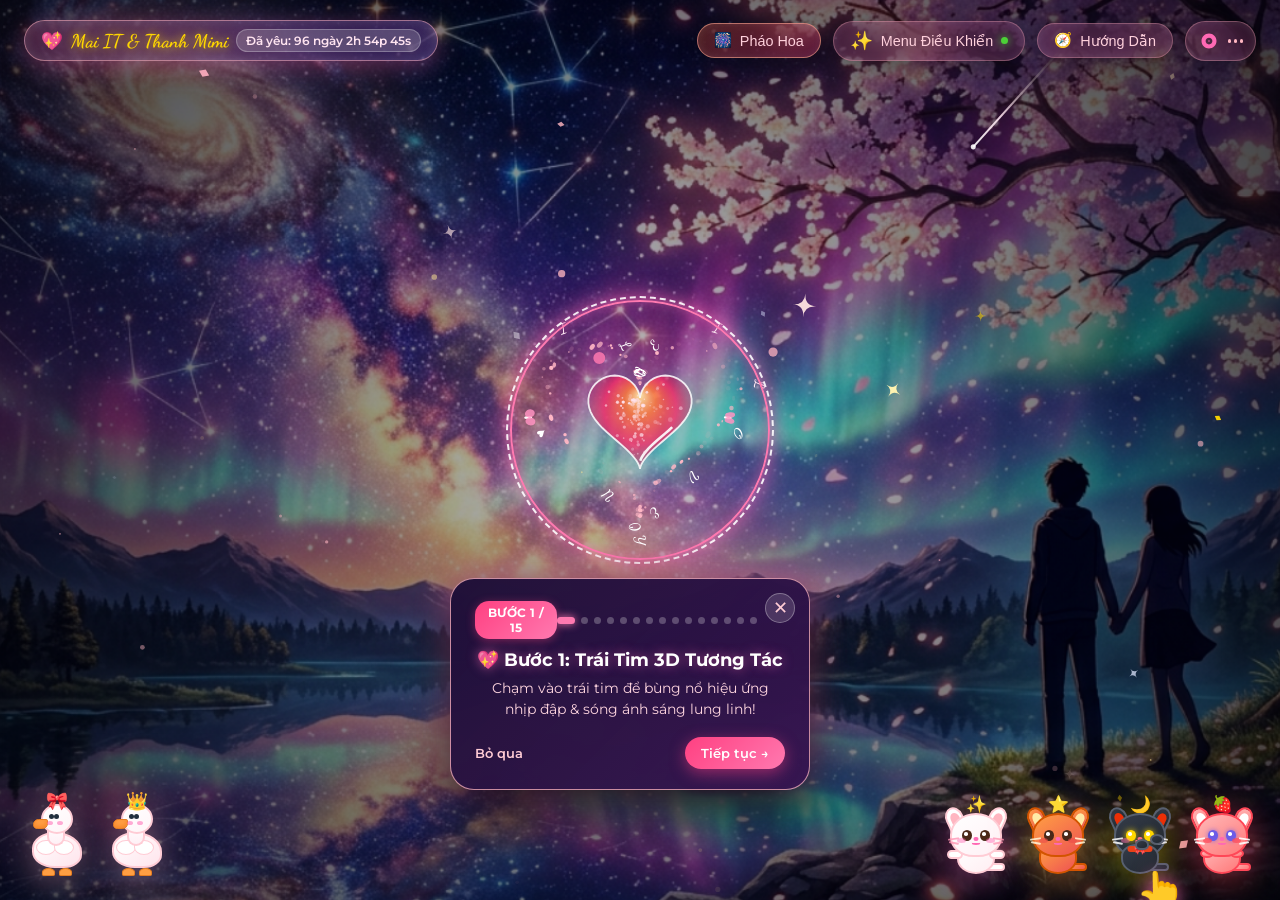
<file: love.html>
<!DOCTYPE html>
<html lang="vi">

<head>
    <meta charset="UTF-8">
    <meta name="viewport" content="width=device-width, initial-scale=1.0, maximum-scale=1.0, user-scalable=no">
    <!-- Google Fonts: Dancing Script & Montserrat -->
    <link rel="preconnect" href="https://fonts.googleapis.com">
    <link rel="preconnect" href="https://fonts.gstatic.com" crossorigin>
    <link
        href="https://fonts.googleapis.com/css2?family=Dancing+Script:wght@600;700&family=Montserrat:wght@300;400;500;600&display=swap"
        rel="stylesheet">
    <link rel="stylesheet" href="love.css">
    <title>For my bbi&lt;3</title>
</head>

<body class="love">
    <div class="container">
        <div class="content" id="parallaxContent">
            <!-- Background Image with Overlay -->
            <div class="background" id="bgLayer">
                <img class="hinh" src="bg.jpg" alt="Love Background">
                <div class="bg-overlay"></div>
            </div>

            <!-- Top Header Action Controls (Gọn Gàng & Đa Năng) -->
            <div class="top-controls">
                <!-- Đồng Hồ Đếm Ngày Yêu Nhau (Love Days Counter Widget) -->
                <div id="loveDaysWidget" class="love-days-widget glass-card-mini"
                    title="Bấm để mở tùy chỉnh tên & ngày kỷ niệm">
                    <span class="heart-pulse-icon">💖</span>
                    <span class="love-names-text" id="widgetNames">Mai IT &amp; Kim Thanh</span>
                    <span class="love-days-badge" id="widgetDaysText">Đã yêu: 365 ngày</span>
                </div>

                <div class="hub-launcher-bar">
                    <!-- Fireworks Trigger Button -->
                    <button id="fireworksBtn" class="glass-btn fireworks-btn" title="Bắn pháo hoa trái tim bùng nổ 🎆">
                        <span class="btn-icon">🎆</span>
                        <span class="btn-text">Pháo Hoa</span>
                    </button>

                    <!-- Main Floating Hub Trigger Button -->
                    <button id="hubToggleBtn" class="glass-btn hub-btn" title="Mở Hộp Tiện Ích & Điều Khiển">
                        <span class="hub-icon-glow">✨</span>
                        <span class="btn-text">Menu Điều Khiển</span>
                        <span class="hub-badge-dot"></span>
                    </button>

                    <!-- Direct Tour Guide Button on Top Bar -->
                    <button id="topTourGuideBtn" class="glass-btn tour-guide-btn" title="Xem hướng dẫn sử dụng 14 bước">
                        <span class="btn-icon">🧭</span>
                        <span class="btn-text">Hướng Dẫn</span>
                    </button>

                    <!-- Quick Music Play/Pause Mini Disc -->
                    <button id="musicToggle" class="glass-btn music-btn mini" title="Bật / Tắt nhạc"
                        aria-label="Bật / Tắt nhạc">
                        <div class="disc-icon">
                            <svg viewBox="0 0 24 24" width="18" height="18" fill="currentColor">
                                <path
                                    d="M12 2C6.48 2 2 6.48 2 12s4.48 10 10 10 10-4.48 10-10S17.52 2 12 2zm0 14.5c-2.49 0-4.5-2.01-4.5-4.5S9.51 7.5 12 7.5s4.5 2.01 4.5 4.5-2.01 4.5-4.5 4.5zm0-5.5c-.55 0-1 .45-1 1s.45 1 1 1 1-.45 1-1-.45-1-1-1z" />
                            </svg>
                        </div>
                        <div class="music-waves">
                            <span></span>
                            <span></span>
                            <span></span>
                        </div>
                    </button>
                </div>

                <!-- Floating Glass Control Hub Modal (Hộp Tiện Ích Đa Năng Tinh Gọn) -->
                <div id="controlHubModal" class="control-hub-modal">
                    <div class="control-hub-backdrop" id="hubBackdrop"></div>
                    <div class="control-hub-card">
                        <div class="hub-header">
                            <div class="hub-title">
                                <span class="hub-header-icon">⚙️</span>
                                <h3>Trung Tâm Tiện Ích</h3>
                            </div>
                            <button id="closeHubBtn" class="close-hub-btn" aria-label="Đóng Menu">&times;</button>
                        </div>

                        <p class="hub-subtitle">Tùy chỉnh không gian vũ trụ tình yêu & âm nhạc 💖</p>

                        <div class="hub-grid">
                            <!-- 1. Kiểu Dáng Tim -->
                            <div class="hub-item-group">
                                <button id="shapeToggle" class="hub-item-btn shape-btn"
                                    title="Bấm đổi kiểu dáng tiếp theo">
                                    <div class="hub-item-icon" id="shapeIcon">🌌</div>
                                    <div class="hub-item-info">
                                        <span class="hub-item-title">Kiểu Dáng Tim</span>
                                        <span class="hub-item-desc" id="shapeName">Thiên Hà</span>
                                    </div>
                                </button>
                                <div class="hub-chips-row" id="shapeChips">
                                    <button class="hub-chip active" data-shape="galaxy">🌌 Thiên Hà</button>
                                    <button class="hub-chip" data-shape="flower">🌸 Hoa Hồng</button>
                                    <button class="hub-chip" data-shape="sphere">🔮 Quả Cầu</button>
                                    <button class="hub-chip" data-shape="ribbon">♾️ Vô Cực</button>
                                    <button class="hub-chip" data-shape="crystal">💎 Pha Lê</button>
                                </div>
                            </div>

                            <!-- 2. 10 Sắc Màu -->
                            <div class="hub-item-group">
                                <button id="themeToggle" class="hub-item-btn theme-btn"
                                    title="Bấm đổi màu sắc tiếp theo">
                                    <div class="hub-item-icon" id="themeIcon">💖</div>
                                    <div class="hub-item-info">
                                        <span class="hub-item-title">10 Sắc Màu</span>
                                        <span class="hub-item-desc" id="themeName">Hồng Dạ Quang</span>
                                    </div>
                                </button>
                                <div class="hub-chips-row" id="themeChips">
                                    <button class="hub-chip active" data-theme="pink">💖 Hồng</button>
                                    <button class="hub-chip" data-theme="galaxy">🌌 Vũ Trụ</button>
                                    <button class="hub-chip" data-theme="gold">👑 Hoàng Gia</button>
                                    <button class="hub-chip" data-theme="aurora">❄️ Băng Tuyết</button>
                                    <button class="hub-chip" data-theme="emerald">💚 Ngọc Lục</button>
                                    <button class="hub-chip" data-theme="sunset">🧡 Hoàng Hôn</button>
                                    <button class="hub-chip" data-theme="sakura">🌸 Sakura</button>
                                    <button class="hub-chip" data-theme="ocean">🌊 Đại Dương</button>
                                    <button class="hub-chip" data-theme="diamond">💎 Kim Cương</button>
                                    <button class="hub-chip" data-theme="rainbow">🌈 Cầu Vồng</button>
                                </div>
                            </div>

                            <!-- 3. Không Gian Nền -->
                            <div class="hub-item-group">
                                <button id="bgModeToggle" class="hub-item-btn bg-mode-btn"
                                    title="Bấm đổi nền tiếp theo">
                                    <div class="hub-item-icon" id="bgModeIcon">🖼️</div>
                                    <div class="hub-item-info">
                                        <span class="hub-item-title">Không Gian Nền</span>
                                        <span class="hub-item-desc" id="bgModeName">Nền: Chuẩn</span>
                                    </div>
                                </button>
                                <div class="hub-chips-row" id="bgChips">
                                    <button class="hub-chip active" data-bg="default">🖼️ Nền Chuẩn</button>
                                    <button class="hub-chip" data-bg="art">🌸 Hoa Anh Đào</button>
                                    <button class="hub-chip" data-bg="galaxy_bg">🌌 Thiên Hà 3D</button>
                                    <button class="hub-chip" data-bg="pure">🌄 Thuần Khiết</button>
                                </div>
                            </div>

                            <!-- 4. Đổi Ca Sĩ -->
                            <div class="hub-item-group">
                                <button id="musicGenreToggle" class="hub-item-btn music-genre-btn"
                                    title="Bấm đổi ca sĩ">
                                    <div class="hub-item-icon" id="genreIcon">🎸</div>
                                    <div class="hub-item-info">
                                        <span class="hub-item-title">Đổi Ca Sĩ</span>
                                        <span class="hub-item-desc" id="genreName">Dòng nhạc Vũ.</span>
                                    </div>
                                </button>
                                <div class="hub-chips-row" id="genreChips">
                                    <button class="hub-chip active" data-genre="vu">🎸 Vũ. Acoustic</button>
                                    <button class="hub-chip" data-genre="mtp">🔥 Sơn Tùng M-TP</button>
                                </div>
                            </div>

                            <!-- 5. Bắn Pháo Hoa Trái Tim -->
                            <div class="hub-item-group single">
                                <button id="hubFireworksBtn" class="hub-item-btn fireworks-item-btn"
                                    title="Bắn pháo hoa trái tim bùng nổ">
                                    <div class="hub-item-icon">🎆</div>
                                    <div class="hub-item-info">
                                        <span class="hub-item-title">Pháo Hoa Trái Tim</span>
                                        <span class="hub-item-desc">Bùng nổ pháo hoa đa sắc</span>
                                    </div>
                                </button>
                            </div>

                            <!-- 6. Đổi Tên & Ngày Kỷ Niệm -->
                            <div class="hub-item-group single">
                                <button id="nameEditorBtn" class="hub-item-btn name-editor-btn"
                                    title="Tùy chỉnh tên người nhận & ngày yêu">
                                    <div class="hub-item-icon">✍️</div>
                                    <div class="hub-item-info">
                                        <span class="hub-item-title">Tùy Chỉnh Tên & Kỷ Niệm</span>
                                        <span class="hub-item-desc">Đổi tên & ngày yêu nhau</span>
                                    </div>
                                </button>
                            </div>

                            <!-- 7. Kho Nhạc -->
                            <div class="hub-item-group single">
                                <button id="openPlaylistBtn" class="hub-item-btn playlist-btn"
                                    title="Mở kho bài hát chi tiết">
                                    <div class="hub-item-icon">🎵</div>
                                    <div class="hub-item-info">
                                        <span class="hub-item-title">Kho Nhạc</span>
                                        <span class="hub-item-desc">Chọn bài hát & tải MP3</span>
                                    </div>
                                </button>
                            </div>

                            <!-- 8. Thư Tình Bí Mật -->
                            <div class="hub-item-group single">
                                <button id="letterBtn" class="hub-item-btn letter-btn" title="Mở bức thư tình bí mật">
                                    <div class="hub-item-icon">💌</div>
                                    <div class="hub-item-info">
                                        <span class="hub-item-title">Thư Tình Bí Mật</span>
                                        <span class="hub-item-desc">Lời chúc ấm áp</span>
                                    </div>
                                </button>
                            </div>

                            <!-- 9. Tác Giả (Mai IT) -->
                            <div class="hub-item-group single">
                                <button id="authorBtn" class="hub-item-btn author-btn"
                                    title="Xem thông tin tác giả Mai IT">
                                    <div class="hub-item-icon">👑</div>
                                    <div class="hub-item-info">
                                        <span class="hub-item-title">Tác Giả</span>
                                        <span class="hub-item-desc">Mai IT • Developer</span>
                                    </div>
                                </button>
                            </div>

                            <!-- 10. Interactive Tour Guide -->
                            <div class="hub-item-group single">
                                <button id="tourGuideBtn" class="hub-item-btn tour-guide-btn"
                                    title="Xem hướng dẫn sử dụng 15 bước">
                                    <div class="hub-item-icon">🧭</div>
                                    <div class="hub-item-info">
                                        <span class="hub-item-title">Hướng Dẫn</span>
                                        <span class="hub-item-desc">Tour 15 bước chi tiết</span>
                                    </div>
                                </button>
                            </div>
                        </div>
                    </div>
                </div>
            </div>

            <!-- Heart Canvas Container -->
            <div class="love-content">
                <canvas id="heartCanvas"></canvas>
            </div>

            <!-- Floating Combo Text Indicator -->
            <div id="comboBadge" class="combo-badge"></div>

            <!-- Cute Interactive Cat Squad (Hội Bé Mèo Đa Sắc) -->
            <div id="catSquad" class="cat-squad">
                <!-- Cat 1: Mèo Trắng Tuyết -->
                <div class="cat-companion cat-white" data-cat="white" title="Bé Mèo Trắng Tuyết ⚪">
                    <div class="cat-bubble">Purrr... Em là điều ngọt ngào nhất thế gian! 🌸✨</div>
                    <div class="cat-wrapper">
                        <div class="cat-halo">✨</div>
                        <div class="cat-ear cat-ear-left"></div>
                        <div class="cat-ear cat-ear-right"></div>
                        <div class="cat-head">
                            <div class="cat-eye cat-eye-left">
                                <div class="cat-pupil"></div>
                                <div class="cat-sparkle"></div>
                            </div>
                            <div class="cat-eye cat-eye-right">
                                <div class="cat-pupil"></div>
                                <div class="cat-sparkle"></div>
                            </div>
                            <div class="cat-blush cat-blush-left"></div>
                            <div class="cat-blush cat-blush-right"></div>
                            <div class="cat-nose"></div>
                            <div class="cat-mouth"></div>
                            <div class="cat-whisker cat-whisker-l1"></div>
                            <div class="cat-whisker cat-whisker-l2"></div>
                            <div class="cat-whisker cat-whisker-r1"></div>
                            <div class="cat-whisker cat-whisker-r2"></div>
                        </div>
                        <div class="cat-body">
                            <div class="cat-collar"><span class="cat-bell">🔔</span></div>
                            <div class="cat-paw cat-paw-left"></div>
                            <div class="cat-paw cat-paw-right"></div>
                        </div>
                        <div class="cat-tail"></div>
                    </div>
                </div>

                <!-- Cat 2: Mèo Vàng Cam -->
                <div class="cat-companion cat-ginger" data-cat="ginger" title="Bé Mèo Vàng Cam 🐱">
                    <div class="cat-bubble">Meow~ Cho tui xin một miếng cá với một cái ôm nha! 🐟🐾</div>
                    <div class="cat-wrapper">
                        <div class="cat-halo">⭐</div>
                        <div class="cat-ear cat-ear-left"></div>
                        <div class="cat-ear cat-ear-right"></div>
                        <div class="cat-head">
                            <div class="cat-eye cat-eye-left">
                                <div class="cat-pupil"></div>
                                <div class="cat-sparkle"></div>
                            </div>
                            <div class="cat-eye cat-eye-right">
                                <div class="cat-pupil"></div>
                                <div class="cat-sparkle"></div>
                            </div>
                            <div class="cat-blush cat-blush-left"></div>
                            <div class="cat-blush cat-blush-right"></div>
                            <div class="cat-nose"></div>
                            <div class="cat-mouth"></div>
                            <div class="cat-whisker cat-whisker-l1"></div>
                            <div class="cat-whisker cat-whisker-l2"></div>
                            <div class="cat-whisker cat-whisker-r1"></div>
                            <div class="cat-whisker cat-whisker-r2"></div>
                        </div>
                        <div class="cat-body">
                            <div class="cat-collar"><span class="cat-bell">🐟</span></div>
                            <div class="cat-paw cat-paw-left"></div>
                            <div class="cat-paw cat-paw-right"></div>
                        </div>
                        <div class="cat-tail"></div>
                    </div>
                </div>

                <!-- Cat 3: Mèo Đen Huyền Bí -->
                <div class="cat-companion cat-black" data-cat="black" title="Bé Mèo Đen Phép Thuật ⚫">
                    <div class="cat-bubble">Meow meow~ Tôi là mèo phép thuật mang lại may mắn nè! 🪄🐾</div>
                    <div class="cat-wrapper">
                        <div class="cat-halo">🌙</div>
                        <div class="cat-ear cat-ear-left"></div>
                        <div class="cat-ear cat-ear-right"></div>
                        <div class="cat-head">
                            <div class="cat-eye cat-eye-left">
                                <div class="cat-pupil"></div>
                                <div class="cat-sparkle"></div>
                            </div>
                            <div class="cat-eye cat-eye-right">
                                <div class="cat-pupil"></div>
                                <div class="cat-sparkle"></div>
                            </div>
                            <div class="cat-blush cat-blush-left"></div>
                            <div class="cat-blush cat-blush-right"></div>
                            <div class="cat-nose"></div>
                            <div class="cat-mouth"></div>
                            <div class="cat-whisker cat-whisker-l1"></div>
                            <div class="cat-whisker cat-whisker-l2"></div>
                            <div class="cat-whisker cat-whisker-r1"></div>
                            <div class="cat-whisker cat-whisker-r2"></div>
                        </div>
                        <div class="cat-body">
                            <div class="cat-collar"><span class="cat-bell">🎀</span></div>
                            <div class="cat-paw cat-paw-left"></div>
                            <div class="cat-paw cat-paw-right"></div>
                        </div>
                        <div class="cat-tail"></div>
                    </div>
                </div>

                <!-- Cat 4: Mèo Hồng Dâu -->
                <div class="cat-companion cat-pink" data-cat="pink" title="Bé Mèo Hồng Dâu 🌸">
                    <div class="cat-bubble">Nyaa~ Yêu bạn 3000 lần luôn á! 🍓💖</div>
                    <div class="cat-wrapper">
                        <div class="cat-halo">🍓</div>
                        <div class="cat-ear cat-ear-left"></div>
                        <div class="cat-ear cat-ear-right"></div>
                        <div class="cat-head">
                            <div class="cat-eye cat-eye-left">
                                <div class="cat-pupil"></div>
                                <div class="cat-sparkle"></div>
                            </div>
                            <div class="cat-eye cat-eye-right">
                                <div class="cat-pupil"></div>
                                <div class="cat-sparkle"></div>
                            </div>
                            <div class="cat-blush cat-blush-left"></div>
                            <div class="cat-blush cat-blush-right"></div>
                            <div class="cat-nose"></div>
                            <div class="cat-mouth"></div>
                            <div class="cat-whisker cat-whisker-l1"></div>
                            <div class="cat-whisker cat-whisker-l2"></div>
                            <div class="cat-whisker cat-whisker-r1"></div>
                            <div class="cat-whisker cat-whisker-r2"></div>
                        </div>
                        <div class="cat-body">
                            <div class="cat-collar"><span class="cat-bell">💖</span></div>
                            <div class="cat-paw cat-paw-left"></div>
                            <div class="cat-paw cat-paw-right"></div>
                        </div>
                        <div class="cat-tail"></div>
                    </div>
                </div>
            </div>

            <!-- Cute Interactive Goose Duo (Đôi Bé Ngỗng Quẩy Dễ Thương) -->
            <div id="gooseSquad" class="goose-squad">
                <!-- Goose 1: Bé Ngỗng Trắng Nơ Hồng (Đang lắc lư / nhún nhảy điệu Disco) -->
                <div class="goose-companion goose-white" data-goose="white" title="Bé Ngỗng Trắng Nơ Hồng 🪿🎀">
                    <div class="goose-bubble">Cạp cạp! Hôm nay Kim Thanh có nhớ người ta không đấy? 🪿💖</div>
                    <div class="goose-wrapper">
                        <div class="goose-bow">🎀</div>
                        <div class="goose-head">
                            <div class="goose-eye goose-eye-left"></div>
                            <div class="goose-eye goose-eye-right"></div>
                            <div class="goose-beak"></div>
                            <div class="goose-blush goose-blush-left"></div>
                            <div class="goose-blush goose-blush-right"></div>
                        </div>
                        <div class="goose-neck"></div>
                        <div class="goose-body">
                            <div class="goose-wing goose-wing-left"></div>
                            <div class="goose-wing goose-wing-right"></div>
                        </div>
                        <div class="goose-feet">
                            <div class="goose-foot goose-foot-left"></div>
                            <div class="goose-foot goose-foot-right"></div>
                        </div>
                    </div>
                </div>

                <!-- Goose 2: Bé Ngỗng Hoàng Gia Đội Mũ (Lắc đầu quẩy nhạc cực sung) -->
                <div class="goose-companion goose-gold" data-goose="gold" title="Bé Ngỗng Hoàng Gia 🪿👑">
                    <div class="goose-bubble">Honk honk! Đố bạn biết ai yêu bạn nhất trên đời? 🪿👑✨</div>
                    <div class="goose-wrapper">
                        <div class="goose-crown">👑</div>
                        <div class="goose-head">
                            <div class="goose-eye goose-eye-left"></div>
                            <div class="goose-eye goose-eye-right"></div>
                            <div class="goose-beak"></div>
                            <div class="goose-blush goose-blush-left"></div>
                            <div class="goose-blush goose-blush-right"></div>
                        </div>
                        <div class="goose-neck"></div>
                        <div class="goose-body">
                            <div class="goose-wing goose-wing-left"></div>
                            <div class="goose-wing goose-wing-right"></div>
                        </div>
                        <div class="goose-feet">
                            <div class="goose-foot goose-foot-left"></div>
                            <div class="goose-foot goose-foot-right"></div>
                        </div>
                    </div>
                </div>
            </div>

            <!-- Complete Step-by-Step Interactive Guided Tour Overlay (Chế Độ Hướng Dẫn Từng Bước Từ Đầu Đến Cuối) -->
            <div id="tourOverlay" class="tour-overlay">
                <div id="tourSpotlight" class="tour-spotlight">
                    <div class="tour-spotlight-pulse"></div>
                    <div class="tour-pointer" id="tourPointer">👆</div>
                </div>
                <div id="tourCard" class="tour-card">
                    <button id="tourCloseBtn" class="tour-close-btn" title="Bỏ qua hướng dẫn">✕</button>
                    <div class="tour-header">
                        <span class="tour-step-badge" id="tourStepBadge">BƯỚC 1 / 7</span>
                        <div class="tour-dots" id="tourDots"></div>
                    </div>
                    <h3 class="tour-title" id="tourTitle">💖 Khởi Động Trái Tim & Âm Nhạc</h3>
                    <p class="tour-desc" id="tourDesc">Chạm vào trái tim hoặc bất kỳ đâu trên màn hình để cất tiếng hát
                        ca sĩ và kích hoạt ánh sáng dạ quang 3D!</p>
                    <div class="tour-actions">
                        <button id="tourSkipBtn" class="tour-btn tour-btn-skip">Bỏ qua</button>
                        <button id="tourPrevBtn" class="tour-btn tour-btn-prev">← Quay lại</button>
                        <button id="tourNextBtn" class="tour-btn tour-btn-next">Tiếp tục →</button>
                    </div>
                </div>
            </div>

            <!-- Secret Love Letter Modal -->
            <div id="letterModal" class="letter-modal">
                <div class="letter-card">
                    <button id="closeLetterBtn" class="close-letter-btn" aria-label="Đóng thư">&times;</button>
                    <div class="letter-header">
                        <span class="letter-stamp">💌</span>
                        <h2>Gửi Người Đặc Biệt Nhất</h2>
                    </div>
                    <div class="letter-body">
                        <p id="typewriterText"></p>
                    </div>
                    <div class="letter-footer">
                        <span class="letter-signature">Forever With Love ❤️</span>
                    </div>
                </div>
            </div>

            <!-- Author Profile Modal (Tác Giả: Mai IT) -->
            <div id="authorModal" class="author-modal">
                <div class="author-card">
                    <button id="closeAuthorBtn" class="close-author-btn" aria-label="Đóng">&times;</button>
                    <div class="author-photo-wrapper">
                        <img src="author.jpg" alt="Tác Giả Mai IT" class="author-photo">
                        <div class="author-photo-glow"></div>
                    </div>
                    <div class="author-info">
                        <h2 class="author-name">Mai IT ✨</h2>
                        <p class="author-role">Developer & Creator of Love Universe 💖</p>
                        <div class="author-quote">
                            <p>“Mai IT — Người kiến tạo nên không gian vũ trụ tình yêu rực rỡ, lãng mạn và ngọt ngào
                                nhất...” 🌸🐾</p>
                        </div>
                        <div class="author-tags">
                            <span class="author-tag">💻 Mai IT</span>
                            <span class="author-tag">🐱 Bé Mèo Yêu</span>
                            <span class="author-tag">🌌 Thiên Hà 3D</span>
                            <span class="author-tag">🎸 Nhạc Vũ.</span>
                            <span class="author-tag">🔥 Nhạc M-TP</span>
                        </div>
                    </div>
                </div>
            </div>

            <!-- Music Player Modal (Trình Phát Nhạc Vũ. vs Sơn Tùng M-TP) -->
            <div id="musicModal" class="music-modal">
                <div class="music-card">
                    <button id="closeMusicBtn" class="close-music-btn" aria-label="Đóng">&times;</button>

                    <div class="music-modal-header">
                        <div class="music-modal-icon">🎵</div>
                        <h2>Kho Nhạc Lãng Mạn</h2>
                        <p>Chọn dòng nhạc Vũ. hoặc Sơn Tùng M-TP</p>
                    </div>

                    <!-- Genre Switch Tabs -->
                    <div class="genre-tabs">
                        <button class="genre-tab-btn active" id="tabVu" data-genre="vu">
                            <span>🎸</span> Dòng Nhạc Vũ.
                        </button>
                        <button class="genre-tab-btn" id="tabMtp" data-genre="mtp">
                            <span>🔥</span> Dòng Nhạc M-TP
                        </button>
                    </div>

                    <!-- Song List for Vũ -->
                    <div class="song-list active" id="listVu">
                        <div class="song-item active" data-song="la-lung" data-file="vu_lalung.mp3">
                            <span class="song-num">01</span>
                            <div class="song-details">
                                <span class="song-title">Lạ Lùng 🎙️ (Bản Gốc Có Lời)</span>
                                <span class="song-artist">Vũ. • Acoustic Indie</span>
                            </div>
                            <span class="song-play-icon">▶</span>
                        </div>
                        <div class="song-item" data-song="buoc-qua-nhau" data-file="vu_buocquanhau.mp3">
                            <span class="song-num">02</span>
                            <div class="song-details">
                                <span class="song-title">Bước Qua Nhau 🎙️ (Bản Gốc Có Lời)</span>
                                <span class="song-artist">Vũ. • Lofi Ballad</span>
                            </div>
                            <span class="song-play-icon">▶</span>
                        </div>
                        <div class="song-item" data-song="thanh-xuan" data-file="vpop_thanhxuan.mp3">
                            <span class="song-num">03</span>
                            <div class="song-details">
                                <span class="song-title">Thanh Xuân 🎙️ (Bản Gốc Có Lời)</span>
                                <span class="song-artist">Da LAB • Acoustic V-Pop</span>
                            </div>
                            <span class="song-play-icon">▶</span>
                        </div>
                        <div class="song-item" data-song="dong-kiem-em" data-file="vu_lalung.mp3">
                            <span class="song-num">04</span>
                            <div class="song-details">
                                <span class="song-title">Đông Kiếm Em 🎙️</span>
                                <span class="song-artist">Vũ. • Acoustic Romance</span>
                            </div>
                            <span class="song-play-icon">▶</span>
                        </div>
                    </div>

                    <!-- Song List for M-TP -->
                    <div class="song-list" id="listMtp">
                        <div class="song-item active" data-song="hay-trao-cho-anh" data-file="mtp_haytraochoanh.mp3">
                            <span class="song-num">01</span>
                            <div class="song-details">
                                <span class="song-title">Hãy Trao Cho Anh 🎙️ (Bản Gốc Có Lời)</span>
                                <span class="song-artist">Sơn Tùng M-TP ft. Snoop Dogg</span>
                            </div>
                            <span class="song-play-icon">▶</span>
                        </div>
                        <div class="song-item" data-song="con-mua-ngang-qua" data-file="mtp_conmuangangqua.mp3">
                            <span class="song-num">02</span>
                            <div class="song-details">
                                <span class="song-title">Cơn Mưa Ngang Qua 🎙️ (Bản Gốc)</span>
                                <span class="song-artist">Sơn Tùng M-TP • Dance Pop R&B</span>
                            </div>
                            <span class="song-play-icon">▶</span>
                        </div>
                        <div class="song-item" data-song="con-mua-xa-dan" data-file="mtp_conmuaxadan.mp3">
                            <span class="song-num">03</span>
                            <div class="song-details">
                                <span class="song-title">Cơn Mưa Xa Dần 🎙️ (Bản Gốc)</span>
                                <span class="song-artist">Sơn Tùng M-TP • Pop Romance</span>
                            </div>
                            <span class="song-play-icon">▶</span>
                        </div>
                        <div class="song-item" data-song="noi-nay-co-anh" data-file="mtp_haytraochoanh.mp3">
                            <span class="song-num">04</span>
                            <div class="song-details">
                                <span class="song-title">Nơi Này Có Anh 🎙️</span>
                                <span class="song-artist">Sơn Tùng M-TP • Sweet Love</span>
                            </div>
                            <span class="song-play-icon">▶</span>
                        </div>
                    </div>

                    <!-- Upload Custom MP3 Button -->
                    <div class="music-upload-section">
                        <button id="uploadMusicBtn" class="upload-music-btn">
                            <span>📁</span> Tải file nhạc MP3 từ máy của bạn
                        </button>
                    </div>
                </div>
            </div>
        </div>
        <!-- Modal Tùy Chỉnh Tên & Ngày Kỷ Niệm (Custom Name & Love Milestone) -->
        <div id="nameEditorModal" class="letter-modal">
            <div class="letter-backdrop" id="nameEditorBackdrop"></div>
            <div class="letter-card name-editor-card">
                <button class="close-letter-btn" id="closeNameEditorBtn">&times;</button>
                <div class="letter-header">
                    <span class="letter-stamp">✍️</span>
                    <h3>Tùy Chỉnh Kỷ Niệm Tình Yêu</h3>
                    <p class="letter-date">Lưu giữ khoảnh khắc ngọt ngào của hai bạn 💕</p>
                </div>
                <div class="name-editor-form">
                    <div class="form-group">
                        <label>👑 Tên của bạn (Người gửi):</label>
                        <input type="text" id="inputSenderName" value="Mai IT" placeholder="Ví dụ: Mai IT">
                    </div>
                    <div class="form-group">
                        <label>💖 Tên người nhận (Người thương):</label>
                        <input type="text" id="inputRecipientName" value="Kim Thanh" placeholder="Ví dụ: Kim Thanh">
                    </div>
                    <div class="form-group">
                        <label>⏳ Ngày giờ bắt đầu yêu nhau (13:30 ngày 30/08/2026):</label>
                        <input type="datetime-local" id="inputLoveDate" value="2026-08-30T13:30">
                    </div>
                    <div class="form-group">
                        <label>💌 Lời nhắn gửi riêng trong bức thư:</label>
                        <textarea id="inputCustomMessage" rows="3"
                            placeholder="Nhập lời chúc hoặc tâm tình của bạn..."></textarea>
                    </div>
                    <button id="saveNameSettingsBtn" class="save-settings-btn">Lưu Kỷ Niệm ✨</button>
                </div>
            </div>
        </div>

        <!-- Complete Interactive Guided Tour Overlay (Hệ Thống Hướng Dẫn Tương Tác 14 Bước) -->
        <div id="tourOverlay" class="tour-overlay">
            <!-- Spotlight Frame -->
            <div id="tourSpotlight" class="tour-spotlight">
                <div class="tour-spotlight-pulse"></div>
            </div>

            <!-- Bouncing Pointer Arrow -->
            <div id="tourPointer" class="tour-pointer">👆</div>

            <!-- Floating Tour Dialogue Card -->
            <div id="tourCard" class="tour-card">
                <button id="tourCloseBtn" class="tour-close-btn" aria-label="Đóng Hướng Dẫn">&times;</button>
                <div class="tour-header">
                    <span id="tourStepBadge" class="tour-step-badge">BƯỚC 1 / 11</span>
                    <button id="tourVoiceBtn" class="tour-voice-btn" title="Bấm để nghe giọng nói tiếng Việt">🔊 Nghe
                        Tiếng</button>
                    <div id="tourDots" class="tour-dots"></div>
                </div>
                <h3 id="tourTitle" class="tour-title">💖 Bước 1: Trái Tim 3D</h3>
                <p id="tourDesc" class="tour-desc">Xin chào Kim Thanh! Chạm vào tim để bùng nổ vũ trụ lung linh nha! ✨
                </p>
                <div class="tour-actions">
                    <button id="tourSkipBtn" class="tour-btn tour-btn-skip">Bỏ qua</button>
                    <button id="tourPrevBtn" class="tour-btn tour-btn-prev">← Quay lại</button>
                    <button id="tourNextBtn" class="tour-btn tour-btn-next">Tiếp tục →</button>
                </div>
            </div>
        </div>

        <!-- Background Music Audio -->
        <audio id="bgMusic" loop preload="auto" src="vu_lalung.mp3">
            <source src="vu_lalung.mp3" type="audio/mpeg">
            <source src="mtp_emcuangayhomqua.mp3" type="audio/mpeg">
        </audio>
        <input type="file" id="musicFileInput" accept="audio/*" style="display:none">

        <script src="love.js"></script>
</body>

</html>
</file>
<file: love.css>
* {
    margin: 0;
    padding: 0;
    box-sizing: border-box;
    user-select: none;
    -webkit-user-select: none;
}

html, body.love {
    width: 100%;
    height: 100vh;
    background-color: #030308;
    overflow: hidden;
    overflow-x: hidden !important;
    touch-action: none;
    font-family: 'Montserrat', sans-serif;
    perspective: 1000px;
}

.love .container {
    display: flex;
    justify-content: center;
    align-items: center;
    height: 100%;
    width: 100%;
}

.love .container .content {
    text-align: center;
    width: 100%;
    height: 100%;
    position: relative;
    overflow: hidden;
    transform-style: preserve-3d;
}

/* Background & 3D Parallax Layer */
.love .container .content .background {
    position: absolute;
    top: -5%;
    left: -5%;
    width: 110%;
    height: 110%;
    z-index: 1;
    transition: transform 0.12s cubic-bezier(0.2, 0.8, 0.2, 1);
    will-change: transform;
}

.love .container .content .background .hinh {
    width: 100%;
    height: 100%;
    object-fit: cover;
    object-position: center;
    filter: brightness(0.88) contrast(1.05) saturate(1.12);
    transition: filter 0.8s cubic-bezier(0.4, 0, 0.2, 1);
}

.bg-overlay {
    position: absolute;
    top: 0;
    left: 0;
    width: 100%;
    height: 100%;
    background: radial-gradient(circle at center, rgba(10, 5, 20, 0.15) 0%, rgba(2, 2, 6, 0.85) 100%);
    pointer-events: none;
    transition: opacity 0.8s cubic-bezier(0.4, 0, 0.2, 1);
}

/* Chế độ 2: Ngắm Nền Nghệ Thuật (Nền sáng nét, tim mờ hòa quyện) */
body.bg-mode-art .background .hinh {
    filter: brightness(0.92) contrast(1.08) saturate(1.15) !important;
}

body.bg-mode-art .bg-overlay {
    opacity: 0.28 !important;
}

/* Chế độ 3: Nền Thiên Hà 3D (Vũ trụ xoay 3D sâu thẳm huyền ảo) */
body.bg-mode-galaxy .background .hinh {
    filter: brightness(0.38) contrast(1.3) hue-rotate(250deg) saturate(1.9) !important;
}

body.bg-mode-galaxy .bg-overlay {
    opacity: 0.55 !important;
    background: radial-gradient(circle at center, rgba(30, 8, 65, 0.4) 0%, rgba(3, 0, 15, 0.92) 100%) !important;
}

/* Chế độ 4: Ngắm Nền Thuần Khiết (Nền sáng 100%, ẩn tim để chiêm ngưỡng trọn vẹn) */
body.bg-mode-pure .background .hinh {
    filter: brightness(1.05) contrast(1.05) saturate(1.22) !important;
}

body.bg-mode-pure .bg-overlay {
    opacity: 0.0 !important;
}

/* Canvas Layer */
.love .container .content .love-content {
    position: absolute;
    top: 0;
    left: 0;
    width: 100%;
    height: 100%;
    z-index: 2;
    display: flex;
    justify-content: center;
    align-items: center;
}

#heartCanvas {
    display: block;
    cursor: pointer;
    transform: translateZ(0);
    backface-visibility: hidden;
    will-change: transform;
}

/* Top Action Controls (Gọn Gàng 1 Nút Menu Trái Tim Duy Nhất ❤️) */
.top-controls {
    position: fixed;
    top: 0;
    left: 0;
    width: 100%;
    max-width: 100vw;
    box-sizing: border-box;
    padding: 20px 24px;
    display: flex;
    justify-content: space-between;
    align-items: center;
    z-index: 1000;
    pointer-events: none;
    overflow: visible;
}

/* ==========================================
   HEART MENU TOGGLE BUTTON & DROPDOWN POPOVER (Nút Trái Tim ❤️ Duy Nhất)
   ========================================== */
.heart-menu-wrapper {
    position: relative;
    pointer-events: auto !important;
    display: flex;
    align-items: center;
    z-index: 1001;
    flex-shrink: 0;
}

.heart-menu-btn {
    width: 46px;
    height: 46px;
    display: flex;
    align-items: center;
    justify-content: center;
    background: linear-gradient(135deg, rgba(255, 105, 180, 0.32), rgba(168, 85, 247, 0.32));
    border: 1.5px solid rgba(255, 182, 193, 0.6);
    border-radius: 50%;
    backdrop-filter: blur(16px);
    -webkit-backdrop-filter: blur(16px);
    box-shadow: 0 4px 20px rgba(255, 105, 180, 0.4), inset 0 0 12px rgba(255, 255, 255, 0.2);
    cursor: pointer;
    transition: all 0.3s cubic-bezier(0.175, 0.885, 0.32, 1.275);
    outline: none;
    user-select: none;
    touch-action: manipulation;
    pointer-events: auto !important;
}

.heart-menu-btn:hover {
    background: linear-gradient(135deg, rgba(255, 105, 180, 0.55), rgba(168, 85, 247, 0.55));
    border-color: #ffd700;
    box-shadow: 0 6px 28px rgba(255, 105, 180, 0.65), 0 0 18px rgba(255, 215, 0, 0.5);
    transform: translateY(-2px) scale(1.08);
}

.heart-menu-btn:active {
    transform: translateY(0) scale(0.94);
}

.heart-menu-icon {
    font-size: 1.35rem;
    line-height: 1;
    display: inline-block;
    animation: heartBeatSoft 2.2s infinite ease-in-out;
    filter: drop-shadow(0 0 5px rgba(255, 64, 129, 0.7));
    transition: transform 0.3s cubic-bezier(0.34, 1.56, 0.64, 1);
}

.heart-menu-wrapper.open .heart-menu-icon {
    transform: scale(1.18) rotate(-10deg);
}

.heart-menu-wrapper.open .heart-menu-btn {
    border-color: #ffd700;
    box-shadow: 0 0 25px rgba(255, 105, 180, 0.8), 0 0 16px rgba(255, 215, 0, 0.6);
    background: linear-gradient(135deg, rgba(255, 64, 129, 0.5), rgba(168, 85, 247, 0.5));
}

@keyframes heartBeatSoft {
    0%, 100% {
        transform: scale(1);
    }
    14% {
        transform: scale(1.2);
    }
    28% {
        transform: scale(1.05);
    }
    42% {
        transform: scale(1.15);
    }
    70% {
        transform: scale(1);
    }
}

/* Popover Dropdown Menu (Bung Ra Từ Nút Trái Tim) */
.heart-dropdown-menu {
    position: absolute;
    top: calc(100% + 12px);
    right: 0;
    min-width: 210px;
    background: linear-gradient(135deg, rgba(28, 10, 48, 0.95), rgba(52, 14, 72, 0.92));
    border: 1.5px solid rgba(255, 182, 193, 0.45);
    border-radius: 22px;
    backdrop-filter: blur(24px);
    -webkit-backdrop-filter: blur(24px);
    box-shadow: 0 16px 45px rgba(0, 0, 0, 0.75), 0 0 30px rgba(255, 105, 180, 0.35), inset 0 0 15px rgba(255, 255, 255, 0.1);
    padding: 8px;
    display: flex;
    flex-direction: column;
    gap: 6px;
    z-index: 2000;
    transform-origin: top right;
    opacity: 0;
    visibility: hidden;
    transform: scale(0.8) translateY(-10px);
    pointer-events: none;
    transition: opacity 0.25s cubic-bezier(0.34, 1.56, 0.64, 1),
                transform 0.25s cubic-bezier(0.34, 1.56, 0.64, 1),
                visibility 0.25s;
}

.heart-dropdown-menu.open {
    opacity: 1;
    visibility: visible;
    transform: scale(1) translateY(0);
    pointer-events: auto;
}

.dropdown-item-btn {
    display: flex;
    align-items: center;
    gap: 10px;
    padding: 10px 14px;
    background: rgba(255, 255, 255, 0.06);
    border: 1px solid rgba(255, 182, 193, 0.2);
    border-radius: 15px;
    color: #ffffff;
    font-family: 'Montserrat', sans-serif;
    font-size: 0.85rem;
    font-weight: 600;
    cursor: pointer;
    transition: all 0.22s cubic-bezier(0.4, 0, 0.2, 1);
    outline: none;
    text-align: left;
    width: 100%;
    user-select: none;
    touch-action: manipulation;
    pointer-events: auto !important;
}

.dropdown-item-btn:hover {
    background: linear-gradient(135deg, rgba(255, 105, 180, 0.38), rgba(168, 85, 247, 0.38));
    border-color: #ffd700;
    box-shadow: 0 4px 18px rgba(255, 105, 180, 0.45), 0 0 10px rgba(255, 215, 0, 0.3);
    transform: translateX(-3px);
}

.dropdown-item-btn:active {
    transform: scale(0.96);
}

.dropdown-item-icon {
    font-size: 1.15rem;
    line-height: 1;
    display: flex;
    align-items: center;
    justify-content: center;
    min-width: 22px;
}

.dropdown-item-text {
    flex: 1;
    white-space: nowrap;
    color: #ffe4f0;
}

.dropdown-item-btn.music-btn .music-waves {
    margin-left: auto;
}

.hub-launcher-bar {
    display: flex;
    align-items: center;
    gap: 12px;
    pointer-events: auto;
}

.hub-btn {
    background: linear-gradient(135deg, rgba(255, 105, 180, 0.28), rgba(168, 85, 247, 0.28));
    border: 1.5px solid rgba(255, 200, 220, 0.5);
    box-shadow: 0 4px 20px rgba(255, 105, 180, 0.35), inset 0 0 12px rgba(255, 255, 255, 0.15);
    font-weight: 600;
}

.hub-btn:hover {
    background: linear-gradient(135deg, rgba(255, 105, 180, 0.45), rgba(168, 85, 247, 0.45));
    border-color: rgba(255, 255, 255, 0.8);
    box-shadow: 0 6px 28px rgba(255, 105, 180, 0.6);
    transform: translateY(-2px) scale(1.05);
}

.hub-icon-glow {
    font-size: 1.15rem;
    animation: hubIconGlow 2s ease-in-out infinite alternate;
}

@keyframes hubIconGlow {
    from {
        filter: drop-shadow(0 0 2px #fff);
        transform: scale(1);
    }

    to {
        filter: drop-shadow(0 0 8px #ff69b4);
        transform: scale(1.15);
    }
}

.hub-badge-dot {
    width: 7px;
    height: 7px;
    background: #4cd137;
    border-radius: 50%;
    box-shadow: 0 0 8px #4cd137;
    margin-left: auto;
    animation: pulseDot 1.8s infinite;
}

@keyframes pulseDot {

    0%,
    100% {
        transform: scale(1);
        opacity: 0.9;
    }

    50% {
        transform: scale(1.4);
        opacity: 1;
    }
}

.glass-btn {
    display: flex;
    align-items: center;
    gap: 8px;
    padding: 8px 16px;
    background: rgba(255, 105, 180, 0.15);
    border: 1px solid rgba(255, 182, 193, 0.35);
    border-radius: 30px;
    backdrop-filter: blur(14px);
    -webkit-backdrop-filter: blur(14px);
    color: #ffd1dc;
    cursor: pointer;
    box-shadow: 0 4px 20px rgba(0, 0, 0, 0.3), inset 0 0 10px rgba(255, 255, 255, 0.1);
    transition: all 0.3s cubic-bezier(0.4, 0, 0.2, 1);
    outline: none;
    font-size: 0.9rem;
    font-weight: 500;
}

.glass-btn.mini {
    padding: 8px 12px;
}

/* ==========================================
   LOVE DAYS COUNTER WIDGET (Đồng Hồ Đếm Ngày Yêu)
   ========================================== */
.love-days-widget {
    display: flex;
    align-items: center;
    gap: 8px;
    padding: 8px 16px;
    background: linear-gradient(135deg, rgba(255, 105, 180, 0.22), rgba(168, 85, 247, 0.25));
    border: 1.5px solid rgba(255, 182, 193, 0.55);
    border-radius: 30px;
    backdrop-filter: blur(16px);
    -webkit-backdrop-filter: blur(16px);
    box-shadow: 0 6px 25px rgba(255, 105, 180, 0.35), inset 0 0 12px rgba(255, 255, 255, 0.15);
    color: #fff;
    cursor: pointer;
    pointer-events: auto;
    font-size: 0.84rem;
    font-weight: 600;
    transition: all 0.3s cubic-bezier(0.175, 0.885, 0.32, 1.275);
    user-select: none;
    margin-right: auto;
}

.love-days-widget:hover {
    transform: translateY(-2px) scale(1.04);
    border-color: #ffd700;
    box-shadow: 0 8px 30px rgba(255, 105, 180, 0.55), 0 0 20px rgba(255, 215, 0, 0.4);
}

.love-days-widget .heart-pulse-icon {
    font-size: 1.1rem;
    animation: heartBeat 1.4s infinite ease-in-out;
}

.love-names-text {
    font-family: 'Dancing Script', cursive;
    font-size: 1.15rem;
    font-weight: 700;
    color: #ffd700;
    text-shadow: 0 0 10px rgba(255, 215, 0, 0.8);
}

.love-days-badge {
    background: rgba(255, 255, 255, 0.18);
    padding: 3px 9px;
    border-radius: 12px;
    border: 1px solid rgba(255, 255, 255, 0.25);
    color: #ffe4f0;
    font-size: 0.78rem;
    font-weight: 600;
}

/* Fireworks Button */
.fireworks-btn {
    background: linear-gradient(135deg, rgba(255, 87, 34, 0.28), rgba(233, 30, 99, 0.28));
    border-color: rgba(255, 171, 145, 0.6);
}

.fireworks-btn:hover {
    background: linear-gradient(135deg, rgba(255, 87, 34, 0.5), rgba(233, 30, 99, 0.5));
    border-color: #ffd700;
    box-shadow: 0 6px 25px rgba(255, 87, 34, 0.6), 0 0 20px rgba(255, 215, 0, 0.5);
    transform: translateY(-2px) scale(1.05);
}

/* Form Styles for Name Editor Modal */
.name-editor-card {
    max-width: 520px;
    text-align: left;
}

.name-editor-form {
    display: flex;
    flex-direction: column;
    gap: 14px;
    margin-top: 18px;
}

.name-editor-form .form-group {
    display: flex;
    flex-direction: column;
    gap: 6px;
}

.name-editor-form label {
    font-size: 0.84rem;
    font-weight: 600;
    color: #ffd1dc;
}

.name-editor-form input,
.name-editor-form textarea {
    width: 100%;
    padding: 10px 14px;
    background: rgba(255, 255, 255, 0.08);
    border: 1.5px solid rgba(255, 182, 193, 0.35);
    border-radius: 14px;
    color: #ffffff;
    font-family: 'Montserrat', sans-serif;
    font-size: 0.88rem;
    outline: none;
    transition: all 0.25s ease;
}

.name-editor-form input:focus,
.name-editor-form textarea:focus {
    border-color: #ff69b4;
    background: rgba(255, 255, 255, 0.12);
    box-shadow: 0 0 15px rgba(255, 105, 180, 0.4);
}

.save-settings-btn {
    margin-top: 8px;
    padding: 12px 20px;
    background: linear-gradient(135deg, #ff4081 0%, #e040fb 100%);
    border: none;
    border-radius: 20px;
    color: #ffffff;
    font-family: 'Montserrat', sans-serif;
    font-size: 0.95rem;
    font-weight: 700;
    cursor: pointer;
    transition: all 0.25s ease;
    box-shadow: 0 8px 25px rgba(255, 64, 129, 0.45);
}

.save-settings-btn:hover {
    transform: translateY(-2px) scale(1.02);
    box-shadow: 0 12px 30px rgba(255, 64, 129, 0.6);
}

.glass-btn:hover {
    background: rgba(255, 105, 180, 0.3);
    border-color: rgba(255, 200, 220, 0.6);
    box-shadow: 0 6px 25px rgba(255, 105, 180, 0.45);
    transform: translateY(-2px) scale(1.04);
}

.glass-btn:active {
    transform: translateY(0) scale(0.97);
}

/* ==========================================
   FLOATING GLASS CONTROL HUB MODAL
   ========================================== */
.control-hub-modal {
    position: fixed;
    inset: 0;
    z-index: 1500;
    display: flex;
    align-items: center;
    justify-content: center;
    opacity: 0;
    pointer-events: none;
    transition: opacity 0.3s ease;
}

.control-hub-modal.open {
    opacity: 1;
    pointer-events: auto;
}

.control-hub-backdrop {
    position: absolute;
    inset: 0;
    background: rgba(8, 4, 18, 0.4);
}

.control-hub-card {
    position: relative;
    z-index: 10;
    width: 92%;
    max-width: 580px;
    max-height: 88vh;
    overflow-y: auto;
    background: linear-gradient(135deg, rgba(26, 10, 42, 0.92), rgba(46, 12, 62, 0.88));
    border: 1.5px solid rgba(255, 182, 193, 0.45);
    border-radius: 28px;
    box-shadow: 0 24px 60px rgba(0, 0, 0, 0.75), 0 0 40px rgba(255, 105, 180, 0.35), inset 0 0 20px rgba(255, 255, 255, 0.1);
    padding: 24px 28px;
    transform: scale(0.92) translateY(20px);
    transition: transform 0.35s cubic-bezier(0.34, 1.56, 0.64, 1);
}

.control-hub-modal.open .control-hub-card {
    transform: scale(1) translateY(0);
}

.hub-header {
    display: flex;
    justify-content: space-between;
    align-items: center;
    margin-bottom: 4px;
}

.hub-title {
    display: flex;
    align-items: center;
    gap: 10px;
}

.hub-header-icon {
    font-size: 1.5rem;
}

.hub-title h3 {
    margin: 0;
    font-size: 1.35rem;
    font-weight: 700;
    color: #fff;
    font-family: 'Montserrat', sans-serif;
    background: linear-gradient(135deg, #fff, #ffd1dc, #ff9bb2);
    -webkit-background-clip: text;
    -webkit-text-fill-color: transparent;
}

.hub-subtitle {
    margin: 0 0 16px 0;
    font-size: 0.85rem;
    color: rgba(255, 209, 220, 0.85);
}

.close-hub-btn {
    background: rgba(255, 255, 255, 0.1);
    border: 1px solid rgba(255, 255, 255, 0.2);
    width: 36px;
    height: 36px;
    border-radius: 50%;
    color: #fff;
    font-size: 1.4rem;
    cursor: pointer;
    display: flex;
    align-items: center;
    justify-content: center;
    transition: all 0.2s ease;
}

.close-hub-btn:hover {
    background: rgba(255, 75, 120, 0.4);
    transform: rotate(90deg) scale(1.1);
}

.hub-grid {
    display: grid;
    grid-template-columns: repeat(auto-fit, minmax(240px, 1fr));
    gap: 12px;
}

.hub-item-group {
    display: flex;
    flex-direction: column;
    gap: 6px;
    background: rgba(255, 255, 255, 0.04);
    border: 1px solid rgba(255, 182, 193, 0.2);
    border-radius: 20px;
    padding: 8px;
    transition: all 0.25s ease;
}

.hub-item-group.single {
    padding: 0;
    border: none;
    background: transparent;
}

.hub-item-group:hover {
    border-color: rgba(255, 182, 193, 0.45);
    background: rgba(255, 255, 255, 0.07);
}

.hub-item-btn {
    display: flex;
    align-items: center;
    gap: 14px;
    padding: 10px 14px;
    background: rgba(255, 255, 255, 0.06);
    border: 1px solid rgba(255, 182, 193, 0.25);
    border-radius: 16px;
    cursor: pointer;
    text-align: left;
    transition: all 0.25s cubic-bezier(0.4, 0, 0.2, 1);
    color: inherit;
    outline: none;
    width: 100%;
}

.hub-item-group .hub-item-btn {
    background: rgba(255, 255, 255, 0.05);
    border: 1px solid rgba(255, 182, 193, 0.15);
}

.hub-chips-row {
    display: flex;
    flex-wrap: wrap;
    gap: 5px;
    padding: 2px 2px 4px;
}

.hub-chip {
    background: rgba(255, 255, 255, 0.08);
    border: 1px solid rgba(255, 182, 193, 0.22);
    color: #ffd8eb;
    border-radius: 12px;
    padding: 4px 9px;
    font-size: 0.74rem;
    font-weight: 500;
    cursor: pointer;
    transition: all 0.2s cubic-bezier(0.175, 0.885, 0.32, 1.275);
    outline: none;
    user-select: none;
}

.hub-chip:hover {
    background: rgba(255, 105, 180, 0.35);
    border-color: rgba(255, 200, 220, 0.8);
    color: #ffffff;
    transform: translateY(-1px) scale(1.04);
    box-shadow: 0 4px 12px rgba(255, 105, 180, 0.4);
}

.hub-chip.active {
    background: linear-gradient(135deg, #ff4081 0%, #e040fb 100%);
    border-color: #ffd700;
    color: #ffffff;
    font-weight: 700;
    box-shadow: 0 0 12px rgba(255, 64, 129, 0.6);
}

.hub-item-btn:hover {
    background: rgba(255, 105, 180, 0.25);
    border-color: rgba(255, 200, 220, 0.65);
    transform: translateY(-1px) scale(1.01);
    box-shadow: 0 6px 20px rgba(255, 105, 180, 0.3);
}

.hub-item-btn:active {
    transform: translateY(0) scale(0.98);
}

.hub-item-icon {
    font-size: 1.5rem;
    min-width: 42px;
    height: 42px;
    border-radius: 14px;
    background: rgba(255, 255, 255, 0.1);
    border: 1px solid rgba(255, 255, 255, 0.15);
    display: flex;
    align-items: center;
    justify-content: center;
}

.hub-item-info {
    display: flex;
    flex-direction: column;
    gap: 2px;
    overflow: hidden;
}

.hub-item-title {
    font-size: 0.92rem;
    font-weight: 700;
    color: #fff;
    font-family: 'Montserrat', sans-serif;
}

.hub-item-desc {
    font-size: 0.78rem;
    color: #ffb6c1;
    white-space: nowrap;
    overflow: hidden;
    text-overflow: ellipsis;
}

/* Vinyl Disc & Waveform */
.disc-icon {
    display: flex;
    align-items: center;
    justify-content: center;
    width: 22px;
    height: 22px;
    color: #ff69b4;
    transition: transform 0.3s ease;
}

.music-btn.playing .disc-icon {
    animation: spinDisc 3.5s linear infinite;
    color: #ff85c0;
    filter: drop-shadow(0 0 6px rgba(255, 105, 180, 0.8));
}

@keyframes spinDisc {
    from {
        transform: rotate(0deg);
    }

    to {
        transform: rotate(360deg);
    }
}

.music-waves {
    display: flex;
    align-items: center;
    gap: 3px;
    height: 14px;
}

.music-waves span {
    width: 3px;
    height: 4px;
    background: #ffb6c1;
    border-radius: 2px;
    transition: height 0.2s ease;
}

.music-btn.playing .music-waves span {
    animation: waveBounce 1.2s ease-in-out infinite alternate;
}

.music-btn.playing .music-waves span:nth-child(1) {
    animation-delay: 0.0s;
}

.music-btn.playing .music-waves span:nth-child(2) {
    animation-delay: 0.2s;
}

.music-btn.playing .music-waves span:nth-child(3) {
    animation-delay: 0.4s;
}

.music-btn.playing .music-waves span:nth-child(4) {
    animation-delay: 0.1s;
}

@keyframes waveBounce {
    0% {
        height: 4px;
    }

    50% {
        height: 14px;
        background: #ff69b4;
    }

    100% {
        height: 6px;
    }
}

/* Combo Click / Notification Toast Badge / Thẻ Kể Chuyện Thính Hoàng Gia */
.combo-badge {
    position: absolute;
    bottom: 95px;
    left: 50%;
    transform: translateX(-50%) translateY(20px) scale(0.92);
    pointer-events: auto !important;
    z-index: 99990;
    font-family: 'Montserrat', sans-serif;
    color: #fff5f8;
    background: linear-gradient(135deg, rgba(25, 12, 45, 0.96) 0%, rgba(55, 18, 78, 0.94) 100%);
    backdrop-filter: blur(28px);
    -webkit-backdrop-filter: blur(28px);
    border: 1.8px solid rgba(255, 192, 203, 0.85);
    border-radius: 28px;
    padding: 16px 28px 18px;
    box-shadow: 0 15px 50px rgba(0, 0, 0, 0.85), 0 0 40px rgba(255, 105, 180, 0.6), inset 0 0 20px rgba(255, 255, 255, 0.2);
    opacity: 0;
    visibility: hidden;
    transition: opacity 0.35s ease, transform 0.35s cubic-bezier(0.175, 0.885, 0.32, 1.275), visibility 0.35s;
    max-width: min(640px, 94vw);
    text-align: center;
    line-height: 1.5;
    user-select: none;
}

.combo-badge.active {
    opacity: 1;
    visibility: visible;
    transform: translateX(-50%) translateY(0) scale(1);
}

.combo-badge-header {
    display: flex;
    justify-content: space-between;
    align-items: center;
    margin-bottom: 6px;
}

.combo-badge-title {
    font-family: 'Dancing Script', cursive;
    font-size: 1.85rem;
    font-weight: 700;
    color: #ffd700;
    text-shadow: 0 0 15px rgba(255, 215, 0, 0.95), 0 0 28px rgba(255, 105, 180, 0.8);
    display: block;
    margin: 0 auto;
}

.combo-badge-quote {
    font-size: 0.98rem;
    font-weight: 400;
    color: #ffe4e6;
    text-shadow: 0 0 10px rgba(0, 0, 0, 0.9);
    display: block;
    line-height: 1.55;
    font-style: italic;
    margin-top: 4px;
}

.combo-badge-actions {
    display: flex;
    justify-content: center;
    align-items: center;
    gap: 12px;
    margin-top: 10px;
}

.combo-voice-btn {
    background: linear-gradient(135deg, #ff4081, #e040fb);
    color: #ffffff;
    border: none;
    border-radius: 14px;
    padding: 6px 14px;
    font-size: 0.82rem;
    font-weight: 600;
    cursor: pointer;
    box-shadow: 0 4px 15px rgba(255, 64, 129, 0.5);
    transition: all 0.2s ease;
    display: inline-flex;
    align-items: center;
    gap: 6px;
}

.combo-voice-btn:hover {
    transform: scale(1.06);
    box-shadow: 0 6px 20px rgba(255, 64, 129, 0.7);
}

.combo-close-btn {
    position: absolute;
    top: 10px;
    right: 14px;
    background: rgba(255, 255, 255, 0.15);
    border: 1px solid rgba(255, 255, 255, 0.3);
    color: #ffccd5;
    font-size: 1.1rem;
    width: 28px;
    height: 28px;
    border-radius: 50%;
    cursor: pointer;
    display: flex;
    align-items: center;
    justify-content: center;
    transition: all 0.2s ease;
}

.combo-close-btn:hover {
    background: rgba(255, 75, 120, 0.6);
    color: #ffffff;
    transform: scale(1.1);
}

/* Hint Text at Bottom */
.hint-text {
    position: absolute;
    bottom: 28px;
    left: 50%;
    transform: translateX(-50%);
    z-index: 5;
    display: flex;
    align-items: center;
    gap: 10px;
    padding: 8px 20px;
    background: rgba(10, 5, 20, 0.4);
    border: 1px solid rgba(255, 182, 193, 0.2);
    border-radius: 20px;
    backdrop-filter: blur(8px);
    pointer-events: none;
    animation: pulseHint 3s ease-in-out infinite;
}

.hint-label {
    font-family: 'Dancing Script', cursive;
    font-size: 1.25rem;
    font-weight: 600;
    color: #ffd8eb;
    text-shadow: 0 0 10px rgba(255, 105, 180, 0.8);
    letter-spacing: 0.5px;
}

.hint-icon {
    font-size: 1rem;
    animation: sparkleGlow 1.5s ease-in-out infinite alternate;
}

@keyframes pulseHint {

    0%,
    100% {
        opacity: 0.75;
        transform: translateX(-50%) translateY(0);
    }

    50% {
        opacity: 1;
        transform: translateX(-50%) translateY(-4px);
    }
}

@keyframes sparkleGlow {
    from {
        transform: scale(0.9);
        opacity: 0.6;
    }

    to {
        transform: scale(1.2);
        opacity: 1;
    }
}

/* ==========================================
   SECRET LOVE LETTER & INTERACTIVE MAILBOX SYSTEM
   ========================================== */
.letter-modal {
    position: fixed;
    top: 0;
    left: 0;
    width: 100%;
    height: 100%;
    background: rgba(4, 3, 12, 0.65);
    z-index: 2000;
    display: flex;
    justify-content: center;
    align-items: center;
    padding: 16px;
    opacity: 0;
    pointer-events: none;
    transition: opacity 0.35s ease, backdrop-filter 0.35s ease;
    backdrop-filter: blur(8px);
    -webkit-backdrop-filter: blur(8px);
}

.letter-modal.open {
    opacity: 1;
    pointer-events: auto;
}

.letter-backdrop {
    position: absolute;
    top: 0;
    left: 0;
    width: 100%;
    height: 100%;
    z-index: 1;
}

.letter-card {
    position: relative;
    z-index: 2;
    width: 100%;
    max-width: 520px;
    background: linear-gradient(135deg, rgba(38, 18, 48, 0.96) 0%, rgba(20, 10, 32, 0.98) 100%);
    backdrop-filter: blur(20px);
    -webkit-backdrop-filter: blur(20px);
    border: 1.5px solid rgba(255, 182, 193, 0.45);
    border-radius: 26px;
    padding: 30px 26px;
    box-shadow: 0 24px 70px rgba(0, 0, 0, 0.8), 0 0 35px rgba(255, 105, 180, 0.35);
    text-align: center;
    transform: scale(0.88) translateY(20px);
    transition: transform 0.38s cubic-bezier(0.34, 1.56, 0.64, 1);
}

.letter-mailbox-card {
    max-width: 680px;
    max-height: 90vh;
    overflow-y: auto;
    text-align: left;
    scrollbar-width: thin;
    scrollbar-color: rgba(255, 105, 180, 0.5) rgba(255, 255, 255, 0.05);
}

.letter-mailbox-card::-webkit-scrollbar {
    width: 6px;
}

.letter-mailbox-card::-webkit-scrollbar-track {
    background: rgba(255, 255, 255, 0.04);
    border-radius: 6px;
}

.letter-mailbox-card::-webkit-scrollbar-thumb {
    background: linear-gradient(180deg, #ff4081, #e040fb);
    border-radius: 6px;
}

.letter-modal.open .letter-card {
    transform: scale(1) translateY(0);
}

.close-letter-btn {
    position: absolute;
    top: 14px;
    right: 18px;
    background: rgba(255, 255, 255, 0.08);
    border: 1px solid rgba(255, 182, 193, 0.3);
    color: #ffb6c1;
    width: 36px;
    height: 36px;
    border-radius: 50%;
    font-size: 1.6rem;
    cursor: pointer;
    line-height: 1;
    display: flex;
    align-items: center;
    justify-content: center;
    transition: all 0.25s ease;
    z-index: 10;
}

.close-letter-btn:hover {
    color: #fff;
    background: rgba(255, 64, 129, 0.4);
    border-color: #ff69b4;
    transform: rotate(90deg) scale(1.1);
}

.letter-header {
    text-align: center;
    margin-bottom: 18px;
}

.letter-stamp {
    font-size: 2.5rem;
    display: inline-block;
    filter: drop-shadow(0 0 12px rgba(255, 105, 180, 0.8));
    animation: stampPulse 2.2s ease-in-out infinite;
}

@keyframes stampPulse {
    0%, 100% { transform: scale(1); }
    50% { transform: scale(1.08) rotate(3deg); }
}

.mailbox-main-title {
    font-family: 'Dancing Script', cursive;
    font-size: 2rem;
    color: #ffd1dc;
    text-shadow: 0 0 14px rgba(255, 105, 180, 0.8);
    margin: 4px 0 2px;
}

.mailbox-subtitle {
    font-size: 0.85rem;
    color: #f8bbd0;
    opacity: 0.9;
    margin: 0;
}

/* Tab Navigation Bar */
.letter-nav-tabs {
    display: flex;
    gap: 8px;
    background: rgba(0, 0, 0, 0.3);
    padding: 6px;
    border-radius: 16px;
    border: 1px solid rgba(255, 182, 193, 0.25);
    margin-bottom: 18px;
    overflow-x: auto;
    scrollbar-width: none;
}

.letter-nav-tabs::-webkit-scrollbar {
    display: none;
}

.letter-nav-tab {
    flex: 1;
    min-width: fit-content;
    display: flex;
    align-items: center;
    justify-content: center;
    gap: 6px;
    padding: 9px 12px;
    background: transparent;
    border: none;
    border-radius: 12px;
    color: #fce4ec;
    font-family: 'Montserrat', sans-serif;
    font-size: 0.84rem;
    font-weight: 600;
    cursor: pointer;
    transition: all 0.25s ease;
    white-space: nowrap;
}

.letter-nav-tab:hover {
    background: rgba(255, 255, 255, 0.08);
    color: #fff;
}

.letter-nav-tab.active {
    background: linear-gradient(135deg, #ff4081 0%, #ab47bc 100%);
    color: #ffffff;
    box-shadow: 0 4px 15px rgba(255, 64, 129, 0.45);
}

.letter-count-badge {
    background: rgba(255, 255, 255, 0.25);
    color: #fff;
    font-size: 0.72rem;
    font-weight: 700;
    padding: 2px 7px;
    border-radius: 10px;
}

.letter-nav-tab.active .letter-count-badge {
    background: #ffffff;
    color: #ff4081;
}

/* Tab Panes */
.letter-pane {
    display: none;
    opacity: 0;
    transform: translateY(8px);
    transition: opacity 0.3s ease, transform 0.3s ease;
}

.letter-pane.active {
    display: block;
    opacity: 1;
    transform: translateY(0);
    animation: paneFadeIn 0.32s cubic-bezier(0.16, 1, 0.3, 1);
}

@keyframes paneFadeIn {
    from { opacity: 0; transform: translateY(10px); }
    to { opacity: 1; transform: translateY(0); }
}

/* ==========================================
   PANE 1: VINTAGE LETTER PAPER (READ VIEW)
   ========================================== */
.vintage-letter-paper {
    background: linear-gradient(145deg, rgba(255, 245, 248, 0.08) 0%, rgba(255, 230, 240, 0.03) 100%);
    border: 1.5px solid rgba(255, 182, 193, 0.35);
    border-radius: 20px;
    padding: 22px 20px;
    box-shadow: inset 0 0 25px rgba(255, 105, 180, 0.08), 0 8px 25px rgba(0, 0, 0, 0.35);
    position: relative;
    overflow: hidden;
}

.vintage-letter-paper::before {
    content: "";
    position: absolute;
    top: 0;
    left: 0;
    right: 0;
    height: 3px;
    background: linear-gradient(90deg, #ff4081, #ff80ab, #e040fb, #ff4081);
    background-size: 200% 100%;
    animation: gradientShift 6s linear infinite;
}

@keyframes gradientShift {
    0% { background-position: 0% 50%; }
    100% { background-position: 200% 50%; }
}

.letter-paper-header {
    display: flex;
    justify-content: space-between;
    align-items: center;
    flex-wrap: wrap;
    gap: 8px;
    padding-bottom: 12px;
    border-bottom: 1px dashed rgba(255, 182, 193, 0.25);
    margin-bottom: 14px;
}

.letter-route-tags {
    display: flex;
    align-items: center;
    flex-wrap: wrap;
    gap: 6px;
    font-size: 0.82rem;
}

.sender-badge, .recipient-badge {
    display: inline-flex;
    align-items: center;
    gap: 4px;
    padding: 4px 10px;
    border-radius: 12px;
    font-weight: 500;
    color: #fff;
}

.sender-badge {
    background: rgba(156, 39, 176, 0.35);
    border: 1px solid rgba(206, 147, 216, 0.4);
}

.recipient-badge {
    background: rgba(233, 30, 99, 0.35);
    border: 1px solid rgba(244, 143, 177, 0.4);
}

.sender-badge b, .recipient-badge b {
    color: #fff;
    font-weight: 700;
}

.route-arrow {
    color: #ff80ab;
    font-weight: 700;
}

.letter-meta-tags {
    display: flex;
    align-items: center;
    gap: 8px;
}

.letter-mood-stamp {
    font-size: 1.4rem;
    filter: drop-shadow(0 0 6px rgba(255, 105, 180, 0.7));
}

.letter-date-badge {
    font-size: 0.76rem;
    color: #f8bbd0;
    background: rgba(0, 0, 0, 0.25);
    padding: 3px 8px;
    border-radius: 8px;
    border: 1px solid rgba(255, 255, 255, 0.1);
}

.reader-letter-title {
    font-family: 'Dancing Script', cursive;
    font-size: 1.65rem;
    color: #ff80ab;
    text-shadow: 0 0 10px rgba(255, 105, 180, 0.6);
    margin: 8px 0 12px;
    text-align: center;
}

.letter-body {
    min-height: 110px;
    display: flex;
    align-items: center;
    justify-content: flex-start;
    margin: 12px 0;
}

.letter-body p {
    font-family: 'Dancing Script', cursive;
    font-size: 1.35rem;
    line-height: 1.75;
    color: #ffffff;
    text-shadow: 0 0 6px rgba(255, 255, 255, 0.35);
    white-space: pre-line;
    margin: 0;
    width: 100%;
}

.letter-footer {
    margin-top: 14px;
    padding-top: 10px;
    border-top: 1px dashed rgba(255, 182, 193, 0.25);
    text-align: right;
}

.letter-signature {
    font-family: 'Dancing Script', cursive;
    font-size: 1.4rem;
    font-weight: 700;
    color: #ff4081;
    text-shadow: 0 0 10px rgba(255, 105, 180, 0.8);
}

/* Reader Toolbar & Pager */
.reader-toolbar {
    display: flex;
    flex-direction: column;
    gap: 12px;
    margin-top: 14px;
}

.reader-actions {
    display: flex;
    flex-wrap: wrap;
    gap: 8px;
    justify-content: center;
}

.letter-action-btn {
    display: inline-flex;
    align-items: center;
    gap: 6px;
    padding: 8px 14px;
    background: rgba(255, 255, 255, 0.08);
    border: 1px solid rgba(255, 182, 193, 0.3);
    border-radius: 14px;
    color: #ffffff;
    font-family: 'Montserrat', sans-serif;
    font-size: 0.82rem;
    font-weight: 600;
    cursor: pointer;
    transition: all 0.25s ease;
}

.letter-action-btn:hover {
    background: rgba(255, 64, 129, 0.3);
    border-color: #ff4081;
    transform: translateY(-2px);
    box-shadow: 0 4px 15px rgba(255, 64, 129, 0.4);
}

.letter-action-btn.reply-btn {
    background: linear-gradient(135deg, rgba(255, 64, 129, 0.4) 0%, rgba(224, 64, 251, 0.4) 100%);
    border-color: #ff80ab;
}

.letter-pager {
    display: flex;
    align-items: center;
    justify-content: space-between;
    background: rgba(0, 0, 0, 0.25);
    padding: 6px 12px;
    border-radius: 14px;
    border: 1px solid rgba(255, 255, 255, 0.08);
}

.pager-btn {
    background: rgba(255, 255, 255, 0.08);
    border: 1px solid rgba(255, 182, 193, 0.25);
    border-radius: 10px;
    color: #fce4ec;
    font-family: 'Montserrat', sans-serif;
    font-size: 0.78rem;
    font-weight: 600;
    padding: 6px 12px;
    cursor: pointer;
    transition: all 0.2s ease;
}

.pager-btn:hover:not(:disabled) {
    background: rgba(255, 64, 129, 0.35);
    color: #fff;
    border-color: #ff4081;
}

.pager-btn:disabled {
    opacity: 0.35;
    cursor: not-allowed;
}

.page-indicator {
    font-size: 0.8rem;
    color: #ffd1dc;
    font-weight: 600;
}

/* ==========================================
   PANE 2: LETTER HISTORY & ARCHIVE
   ========================================== */
.history-controls-bar {
    display: flex;
    flex-direction: column;
    gap: 10px;
    margin-bottom: 14px;
}

.history-search-row {
    display: flex;
    gap: 8px;
}

.history-search-input {
    flex: 1;
    padding: 9px 14px;
    background: rgba(255, 255, 255, 0.07);
    border: 1.5px solid rgba(255, 182, 193, 0.3);
    border-radius: 14px;
    color: #ffffff;
    font-family: 'Montserrat', sans-serif;
    font-size: 0.85rem;
    outline: none;
    transition: all 0.25s ease;
}

.history-search-input:focus {
    border-color: #ff4081;
    background: rgba(255, 255, 255, 0.12);
    box-shadow: 0 0 15px rgba(255, 64, 129, 0.35);
}

.history-new-btn {
    display: inline-flex;
    align-items: center;
    gap: 6px;
    padding: 9px 16px;
    background: linear-gradient(135deg, #ff4081 0%, #e040fb 100%);
    border: none;
    border-radius: 14px;
    color: #ffffff;
    font-family: 'Montserrat', sans-serif;
    font-size: 0.84rem;
    font-weight: 700;
    cursor: pointer;
    white-space: nowrap;
    transition: all 0.25s ease;
    box-shadow: 0 4px 15px rgba(255, 64, 129, 0.4);
}

.history-new-btn:hover {
    transform: translateY(-2px);
    box-shadow: 0 8px 20px rgba(255, 64, 129, 0.6);
}

.history-filter-chips {
    display: flex;
    flex-wrap: wrap;
    gap: 6px;
}

.history-filter-chip {
    padding: 6px 12px;
    background: rgba(255, 255, 255, 0.06);
    border: 1px solid rgba(255, 182, 193, 0.25);
    border-radius: 10px;
    color: #f8bbd0;
    font-family: 'Montserrat', sans-serif;
    font-size: 0.78rem;
    font-weight: 600;
    cursor: pointer;
    transition: all 0.2s ease;
}

.history-filter-chip:hover {
    background: rgba(255, 255, 255, 0.12);
    color: #fff;
}

.history-filter-chip.active {
    background: rgba(255, 64, 129, 0.35);
    border-color: #ff4081;
    color: #ffffff;
    box-shadow: 0 2px 10px rgba(255, 64, 129, 0.3);
}

.letter-history-list {
    display: flex;
    flex-direction: column;
    gap: 10px;
    max-height: 390px;
    overflow-y: auto;
    padding-right: 4px;
    scrollbar-width: thin;
    scrollbar-color: rgba(255, 105, 180, 0.4) rgba(0,0,0,0.1);
}

.history-card-item {
    background: rgba(255, 255, 255, 0.05);
    border: 1.2px solid rgba(255, 182, 193, 0.22);
    border-radius: 16px;
    padding: 14px 16px;
    transition: all 0.25s ease;
    cursor: pointer;
    position: relative;
}

.history-card-item:hover {
    background: rgba(255, 255, 255, 0.09);
    border-color: rgba(255, 105, 180, 0.6);
    transform: translateY(-2px);
    box-shadow: 0 6px 20px rgba(0, 0, 0, 0.4), 0 0 15px rgba(255, 105, 180, 0.2);
}

.history-card-header {
    display: flex;
    justify-content: space-between;
    align-items: center;
    gap: 8px;
    margin-bottom: 6px;
}

.history-card-routes {
    display: flex;
    align-items: center;
    gap: 6px;
    font-size: 0.78rem;
}

.history-card-title {
    font-family: 'Dancing Script', cursive;
    font-size: 1.3rem;
    color: #ffd1dc;
    margin: 2px 0 4px;
}

.history-card-snippet {
    font-size: 0.82rem;
    color: rgba(255, 255, 255, 0.75);
    line-height: 1.5;
    margin: 0 0 8px;
    display: -webkit-box;
    -webkit-line-clamp: 2;
    -webkit-box-orient: vertical;
    overflow: hidden;
}

.history-card-footer {
    display: flex;
    justify-content: space-between;
    align-items: center;
    padding-top: 8px;
    border-top: 1px solid rgba(255, 255, 255, 0.08);
}

.history-card-date {
    font-size: 0.74rem;
    color: #f8bbd0;
    opacity: 0.85;
}

.history-card-actions {
    display: flex;
    gap: 6px;
}

.history-icon-btn {
    background: rgba(255, 255, 255, 0.08);
    border: 1px solid rgba(255, 255, 255, 0.15);
    border-radius: 8px;
    color: #fff;
    padding: 4px 8px;
    font-size: 0.74rem;
    font-weight: 600;
    cursor: pointer;
    transition: all 0.2s ease;
}

.history-icon-btn:hover {
    background: rgba(255, 64, 129, 0.35);
    border-color: #ff4081;
}

.history-icon-btn.delete:hover {
    background: rgba(244, 67, 54, 0.4);
    border-color: #f44336;
}

.history-empty-state {
    text-align: center;
    padding: 36px 16px;
    color: #f8bbd0;
}

.history-empty-state .empty-icon {
    font-size: 2.8rem;
    margin-bottom: 8px;
}

/* ==========================================
   PANE 3: COMPOSE & UPDATE LETTER
   ========================================== */
.compose-card {
    display: flex;
    flex-direction: column;
    gap: 12px;
}

.compose-header {
    text-align: center;
    margin-bottom: 6px;
}

.compose-title {
    font-family: 'Dancing Script', cursive;
    font-size: 1.7rem;
    color: #ffd1dc;
    margin: 0;
}

.compose-subtitle {
    font-size: 0.82rem;
    color: #f8bbd0;
    opacity: 0.85;
    margin: 2px 0 0;
}

.compose-form-grid {
    display: flex;
    flex-direction: column;
    gap: 12px;
}

.form-row-duo {
    display: grid;
    grid-template-columns: 1fr 1fr;
    gap: 12px;
}

.compose-group {
    display: flex;
    flex-direction: column;
    gap: 5px;
}

.compose-label {
    font-size: 0.82rem;
    font-weight: 600;
    color: #ffd1dc;
}

.sender-choice-row, .recipient-choice-row {
    display: flex;
    flex-wrap: wrap;
    gap: 6px;
}

.choice-chip {
    padding: 6px 12px;
    background: rgba(255, 255, 255, 0.08);
    border: 1.2px solid rgba(255, 182, 193, 0.3);
    border-radius: 12px;
    color: #ffffff;
    font-family: 'Montserrat', sans-serif;
    font-size: 0.78rem;
    font-weight: 600;
    cursor: pointer;
    transition: all 0.2s ease;
}

.choice-chip:hover {
    background: rgba(255, 255, 255, 0.14);
}

.choice-chip.active {
    background: linear-gradient(135deg, #ff4081 0%, #ba68c8 100%);
    border-color: #ff80ab;
    color: #fff;
    box-shadow: 0 2px 10px rgba(255, 64, 129, 0.35);
}

.mood-selector-row {
    display: flex;
    flex-wrap: wrap;
    gap: 6px;
}

.mood-chip {
    width: 34px;
    height: 34px;
    display: flex;
    align-items: center;
    justify-content: center;
    background: rgba(255, 255, 255, 0.08);
    border: 1px solid rgba(255, 182, 193, 0.3);
    border-radius: 10px;
    font-size: 1.1rem;
    cursor: pointer;
    transition: all 0.2s ease;
}

.mood-chip:hover {
    transform: scale(1.12);
    background: rgba(255, 255, 255, 0.16);
}

.mood-chip.active {
    background: rgba(255, 64, 129, 0.4);
    border-color: #ff4081;
    transform: scale(1.15);
    box-shadow: 0 0 10px rgba(255, 64, 129, 0.6);
}

.compose-select, .compose-input, .compose-textarea {
    width: 100%;
    padding: 9px 12px;
    background: rgba(255, 255, 255, 0.08);
    border: 1.5px solid rgba(255, 182, 193, 0.35);
    border-radius: 12px;
    color: #ffffff;
    font-family: 'Montserrat', sans-serif;
    font-size: 0.85rem;
    outline: none;
    transition: all 0.25s ease;
}

.compose-select option {
    background: #23122c;
    color: #fff;
}

.compose-textarea {
    font-family: 'Dancing Script', cursive;
    font-size: 1.15rem;
    line-height: 1.6;
    resize: vertical;
}

.compose-select:focus, .compose-input:focus, .compose-textarea:focus {
    border-color: #ff4081;
    background: rgba(255, 255, 255, 0.12);
    box-shadow: 0 0 14px rgba(255, 64, 129, 0.35);
}

.label-with-counter {
    display: flex;
    justify-content: space-between;
    align-items: center;
}

.char-counter {
    font-size: 0.74rem;
    color: #f8bbd0;
    opacity: 0.75;
}

.compose-actions-row {
    display: flex;
    gap: 10px;
    margin-top: 6px;
}

.save-letter-btn {
    flex: 2;
    display: inline-flex;
    align-items: center;
    justify-content: center;
    gap: 8px;
    padding: 12px 18px;
    background: linear-gradient(135deg, #ff4081 0%, #e040fb 100%);
    border: none;
    border-radius: 16px;
    color: #ffffff;
    font-family: 'Montserrat', sans-serif;
    font-size: 0.92rem;
    font-weight: 700;
    cursor: pointer;
    transition: all 0.25s ease;
    box-shadow: 0 6px 20px rgba(255, 64, 129, 0.45);
}

.save-letter-btn:hover {
    transform: translateY(-2px);
    box-shadow: 0 10px 28px rgba(255, 64, 129, 0.65);
}

.cancel-letter-btn {
    flex: 1;
    padding: 12px 14px;
    background: rgba(255, 255, 255, 0.08);
    border: 1px solid rgba(255, 182, 193, 0.3);
    border-radius: 16px;
    color: #fce4ec;
    font-family: 'Montserrat', sans-serif;
    font-size: 0.85rem;
    font-weight: 600;
    cursor: pointer;
    transition: all 0.2s ease;
}

.cancel-letter-btn:hover {
    background: rgba(255, 255, 255, 0.15);
    color: #fff;
}

/* ==========================================
   PANE 4: GUIDE & CLOUD/CODE SYNC
   ========================================== */
.guide-cards-grid {
    display: flex;
    flex-direction: column;
    gap: 10px;
    margin-bottom: 16px;
}

.guide-card {
    background: rgba(255, 255, 255, 0.05);
    border: 1px solid rgba(255, 182, 193, 0.25);
    border-radius: 16px;
    padding: 14px 16px;
}

.guide-card-header {
    display: flex;
    align-items: center;
    gap: 8px;
    margin-bottom: 6px;
}

.guide-step-badge {
    width: 24px;
    height: 24px;
    border-radius: 50%;
    background: linear-gradient(135deg, #ff4081, #e040fb);
    color: #fff;
    font-size: 0.78rem;
    font-weight: 700;
    display: flex;
    align-items: center;
    justify-content: center;
}

.guide-card-header h4 {
    margin: 0;
    font-size: 0.92rem;
    color: #ffd1dc;
}

.guide-card p {
    margin: 0;
    font-size: 0.82rem;
    line-height: 1.55;
    color: rgba(255, 255, 255, 0.8);
}

.guide-sync-steps {
    margin: 6px 0 0 18px;
    padding: 0;
    font-size: 0.82rem;
    line-height: 1.55;
    color: rgba(255, 255, 255, 0.85);
}

.sync-tools-card {
    background: linear-gradient(145deg, rgba(255, 64, 129, 0.12) 0%, rgba(224, 64, 251, 0.08) 100%);
    border: 1.5px solid rgba(255, 105, 180, 0.4);
    border-radius: 18px;
    padding: 16px;
    display: flex;
    flex-direction: column;
    gap: 12px;
}

.sync-tools-title {
    margin: 0;
    font-size: 0.95rem;
    color: #ff80ab;
    text-shadow: 0 0 8px rgba(255, 105, 180, 0.5);
}

.sync-tool-item {
    display: flex;
    flex-direction: column;
    gap: 6px;
}

.sync-action-btn {
    display: inline-flex;
    align-items: center;
    justify-content: center;
    gap: 6px;
    padding: 10px 16px;
    border: none;
    border-radius: 12px;
    color: #ffffff;
    font-family: 'Montserrat', sans-serif;
    font-size: 0.84rem;
    font-weight: 700;
    cursor: pointer;
    transition: all 0.25s ease;
}

.sync-action-btn.primary-gradient {
    background: linear-gradient(135deg, #ff4081 0%, #7c4dff 100%);
    box-shadow: 0 4px 15px rgba(255, 64, 129, 0.4);
}

.sync-action-btn.accent-gradient {
    background: linear-gradient(135deg, #00e676 0%, #00b0ff 100%);
    color: #000;
    font-weight: 800;
    white-space: nowrap;
}

.sync-action-btn:hover {
    transform: translateY(-2px);
    filter: brightness(1.1);
}

.sync-tool-hint {
    margin: 0;
    font-size: 0.74rem;
    color: #f8bbd0;
    opacity: 0.75;
}

.sync-input-group {
    display: flex;
    gap: 8px;
}

.sync-file-tools {
    display: flex;
    flex-wrap: wrap;
    gap: 8px;
    padding-top: 6px;
    border-top: 1px dashed rgba(255, 182, 193, 0.25);
}

.sync-mini-btn {
    display: inline-flex;
    align-items: center;
    gap: 5px;
    padding: 7px 12px;
    background: rgba(255, 255, 255, 0.08);
    border: 1px solid rgba(255, 182, 193, 0.3);
    border-radius: 10px;
    color: #ffffff;
    font-family: 'Montserrat', sans-serif;
    font-size: 0.76rem;
    font-weight: 600;
    cursor: pointer;
    transition: all 0.2s ease;
}

.sync-mini-btn:hover {
    background: rgba(255, 255, 255, 0.16);
    border-color: #ff80ab;
}

.sync-mini-btn.warning {
    color: #ffab91;
    border-color: rgba(255, 171, 145, 0.4);
}

.sync-mini-btn.warning:hover {
    background: rgba(244, 67, 54, 0.3);
    border-color: #f44336;
    color: #fff;
}

/* ==========================================
   MOBILE RESPONSIVENESS (< 600px)
   ========================================== */
@media (max-width: 600px) {
    .letter-mailbox-card {
        padding: 20px 14px;
        max-height: 92vh;
        border-radius: 20px;
    }

    .mailbox-main-title {
        font-size: 1.65rem;
    }

    .form-row-duo {
        grid-template-columns: 1fr;
    }

    .letter-nav-tab {
        padding: 8px 8px;
        font-size: 0.76rem;
    }

    .letter-nav-tab .tab-icon {
        font-size: 0.9rem;
    }

    .sync-input-group {
        flex-direction: column;
    }

    .reader-letter-title {
        font-size: 1.4rem;
    }

    .letter-body p {
        font-size: 1.2rem;
    }
}

/* ==========================================
   MILESTONES & MEMORIES TIMELINE STYLES
   ========================================== */
.milestone-modal-card {
    max-width: 680px;
}

.milestone-timeline-list {
    display: flex;
    flex-direction: column;
    gap: 12px;
}

.milestone-card-item {
    background: rgba(255, 255, 255, 0.05);
    border: 1.2px solid rgba(255, 182, 193, 0.22);
    border-radius: 18px;
    padding: 14px 16px;
    transition: all 0.25s ease;
    cursor: pointer;
    position: relative;
    overflow: hidden;
}

.milestone-card-item:hover {
    background: rgba(255, 255, 255, 0.09);
    border-color: rgba(255, 105, 180, 0.6);
    transform: translateY(-2px);
    box-shadow: 0 6px 20px rgba(0, 0, 0, 0.4), 0 0 15px rgba(255, 105, 180, 0.2);
}

.milestone-card-item.is-main {
    border-color: rgba(255, 64, 129, 0.6);
    background: linear-gradient(145deg, rgba(255, 64, 129, 0.12) 0%, rgba(224, 64, 251, 0.06) 100%);
}

.milestone-card-header {
    display: flex;
    justify-content: space-between;
    align-items: center;
    gap: 8px;
    margin-bottom: 6px;
}

.milestone-card-title-row {
    display: flex;
    align-items: center;
    gap: 8px;
}

.milestone-card-icon {
    font-size: 1.4rem;
    filter: drop-shadow(0 0 6px rgba(255, 105, 180, 0.6));
}

.milestone-card-title {
    font-family: 'Dancing Script', cursive;
    font-size: 1.35rem;
    color: #ffd1dc;
    margin: 0;
}

.milestone-days-badge {
    padding: 3px 9px;
    border-radius: 10px;
    font-size: 0.74rem;
    font-weight: 700;
    white-space: nowrap;
}

.milestone-days-badge.past {
    background: rgba(255, 64, 129, 0.25);
    border: 1px solid rgba(255, 128, 171, 0.4);
    color: #ff80ab;
}

.milestone-days-badge.future {
    background: rgba(0, 230, 118, 0.2);
    border: 1px solid rgba(0, 230, 118, 0.4);
    color: #69f0ae;
}

.milestone-card-desc {
    font-size: 0.84rem;
    color: rgba(255, 255, 255, 0.8);
    line-height: 1.55;
    margin: 0 0 8px;
}

.milestone-card-footer {
    display: flex;
    justify-content: space-between;
    align-items: center;
    padding-top: 8px;
    border-top: 1px solid rgba(255, 255, 255, 0.08);
}

.milestone-card-date {
    font-size: 0.78rem;
    color: #f48fb1;
    font-weight: 600;
}

.milestone-card-actions {
    display: flex;
    gap: 6px;
}

/* ==========================================
   CUTE INTERACTIVE CAT SQUAD (Hội Bé Mèo Đa Sắc)
   ========================================== */
.cat-squad {
    position: fixed;
    bottom: 24px;
    right: 24px;
    z-index: 9999 !important;
    display: flex !important;
    align-items: flex-end;
    gap: 14px;
    user-select: none;
    opacity: 1 !important;
    visibility: visible !important;
    pointer-events: auto !important;
}

.cat-companion {
    position: relative;
    cursor: pointer;
    user-select: none;
    pointer-events: auto;
    transform: translateZ(0);
    backface-visibility: hidden;
    transition: transform 0.3s cubic-bezier(0.34, 1.56, 0.64, 1), filter 0.3s ease;
}

.cat-companion:hover {
    transform: scale(1.15) translateY(-6px);
    filter: brightness(1.08);
}

.cat-companion.jump {
    animation: catJump 0.6s ease forwards;
}

@keyframes catJump {
    0% {
        transform: scale(1) translateY(0);
    }

    30% {
        transform: scale(1.18, 0.85) translateY(-25px);
    }

    60% {
        transform: scale(0.92, 1.1) translateY(-35px);
    }

    80% {
        transform: scale(1.05, 0.95) translateY(-5px);
    }

    100% {
        transform: scale(1) translateY(0);
    }
}

/* Cat Speech Bubble */
.cat-bubble {
    position: absolute;
    bottom: 95px;
    left: 50%;
    transform: translateX(-50%) translateY(10px) scale(0.9);
    width: max-content;
    max-width: 220px;
    padding: 10px 16px;
    background: rgba(255, 255, 255, 0.95);
    border: 2px solid rgba(255, 182, 193, 0.8);
    border-radius: 18px;
    border-bottom-right-radius: 4px;
    font-family: 'Montserrat', sans-serif;
    font-size: 0.84rem;
    font-weight: 600;
    color: #ff4081;
    box-shadow: 0 8px 25px rgba(255, 105, 180, 0.35), 0 0 15px rgba(255, 255, 255, 0.6);
    backdrop-filter: blur(12px);
    pointer-events: none;
    opacity: 0;
    transition: opacity 0.4s ease, transform 0.4s cubic-bezier(0.34, 1.56, 0.64, 1);
    z-index: 10000;
    text-align: center;
}

.cat-bubble.active,
.cat-companion:hover .cat-bubble {
    opacity: 1;
    transform: translateX(-50%) translateY(0) scale(1);
    pointer-events: auto;
}

/* Cat Character Geometry & Dancing */
.cat-wrapper {
    position: relative;
    width: 68px;
    height: 68px;
    filter: drop-shadow(0 8px 18px rgba(255, 105, 180, 0.45));
    transform-origin: bottom center;
}

/* ==========================================
   4 PHONG CÁCH VŨ ĐẠO ĐỈNH CAO CHO 4 BÉ MÈO
   ========================================== */

/* 1. Mèo Trắng: Nhảy Giang 2 Tay Bập Bùng (Chuẩn TikTok Như Trong Hình) */
.cat-white .cat-wrapper {
    animation: tiktokDanceT2 0.68s cubic-bezier(0.45, 0.05, 0.55, 0.95) infinite alternate;
}

.cat-white .cat-head {
    animation: tiktokHeadTilt 0.68s ease-in-out infinite alternate;
}

.cat-white .cat-paw-left {
    top: 4px;
    left: -12px;
    width: 16px;
    height: 9px;
    border-radius: 12px;
    transform-origin: right center;
    animation: tiktokArmWaveL 0.68s ease-in-out infinite alternate;
}

.cat-white .cat-paw-right {
    top: 4px;
    right: -12px;
    width: 16px;
    height: 9px;
    border-radius: 12px;
    transform-origin: left center;
    animation: tiktokArmWaveR 0.68s ease-in-out infinite alternate;
}

@keyframes tiktokDanceT2 {
    0% {
        transform: translateY(0) rotate(-14deg) scale(1.06, 0.92);
    }

    50% {
        transform: translateY(-16px) rotate(0deg) scale(0.95, 1.08);
    }

    100% {
        transform: translateY(-4px) rotate(14deg) scale(1.06, 0.92);
    }
}

@keyframes tiktokHeadTilt {
    0% {
        transform: rotate(-10deg);
    }

    100% {
        transform: rotate(10deg);
    }
}

@keyframes tiktokArmWaveL {
    0% {
        transform: rotate(-35deg) translateY(-2px);
    }

    50% {
        transform: rotate(-8deg) translateY(4px);
    }

    100% {
        transform: rotate(-48deg) translateY(-5px);
    }
}

@keyframes tiktokArmWaveR {
    0% {
        transform: rotate(48deg) translateY(-5px);
    }

    50% {
        transform: rotate(8deg) translateY(4px);
    }

    100% {
        transform: rotate(35deg) translateY(-2px);
    }
}

/* 2. Mèo Vàng Cam: Nhảy Vinahouse Quẩy Bass & Múa Quạt Khá Bảnh */
.cat-ginger .cat-wrapper {
    animation: vinahouseBassPump 0.36s ease-in-out infinite alternate;
}

.cat-ginger .cat-head {
    animation: vinahouseHeadBob 0.36s cubic-bezier(0.175, 0.885, 0.32, 1.275) infinite alternate;
}

.cat-ginger .cat-paw-left {
    top: 0px;
    left: 0px;
    width: 14px;
    height: 9px;
    border-radius: 50%;
    transform-origin: center center;
    animation: muaQuatVinahouseL 0.45s linear infinite;
}

.cat-ginger .cat-paw-right {
    top: 0px;
    right: 0px;
    width: 14px;
    height: 9px;
    border-radius: 50%;
    transform-origin: center center;
    animation: muaQuatVinahouseR 0.45s linear infinite 0.22s;
}

@keyframes vinahouseBassPump {
    0% {
        transform: translateY(0) scale(1.15, 0.84) rotate(-4deg);
    }

    100% {
        transform: translateY(-28px) scale(0.88, 1.18) rotate(5deg);
    }
}

@keyframes vinahouseHeadBob {
    0% {
        transform: translateY(0) scale(1, 0.94);
    }

    100% {
        transform: translateY(-8px) scale(0.96, 1.06);
    }
}

@keyframes muaQuatVinahouseL {
    0% {
        transform: rotate(0deg) translate(-4px, -4px);
    }

    25% {
        transform: rotate(90deg) translate(-2px, -9px);
    }

    50% {
        transform: rotate(180deg) translate(4px, -4px);
    }

    75% {
        transform: rotate(270deg) translate(0px, 2px);
    }

    100% {
        transform: rotate(360deg) translate(-4px, -4px);
    }
}

@keyframes muaQuatVinahouseR {
    0% {
        transform: rotate(360deg) translate(4px, -4px);
    }

    25% {
        transform: rotate(270deg) translate(2px, -9px);
    }

    50% {
        transform: rotate(180deg) translate(-4px, -4px);
    }

    75% {
        transform: rotate(90deg) translate(0px, 2px);
    }

    100% {
        transform: rotate(0deg) translate(4px, -4px);
    }
}

/* 3. Mèo Đen: Che Miệng Cười E Thẹn & Vẫy Tay Chào */
.cat-black .cat-body {
    z-index: 5 !important;
}

.cat-black .cat-wrapper {
    animation: shyBodySway 1.05s ease-in-out infinite alternate;
}

.cat-black .cat-head {
    animation: shyHeadTilt 1.05s ease-in-out infinite alternate;
}

/* Tay trái đưa lên che chính xác trước miệng */
.cat-black .cat-paw-left {
    top: -7px;
    left: 12px;
    width: 14px;
    height: 11px;
    z-index: 10;
    border-radius: 50% 50% 40% 40%;
    transform-origin: bottom center;
    animation: coverMouthGiggle 0.45s ease-in-out infinite alternate;
}

/* Tay phải giơ cao vẫy chào */
.cat-black .cat-paw-right {
    top: -12px;
    right: -7px;
    width: 14px;
    height: 11px;
    z-index: 10;
    border-radius: 50%;
    transform-origin: bottom left;
    animation: waveHandHello 0.6s ease-in-out infinite alternate;
}

@keyframes shyBodySway {
    0% {
        transform: translateY(0) rotate(-6deg) scale(1.02, 0.95);
    }

    100% {
        transform: translateY(-16px) rotate(8deg) scale(0.96, 1.05);
    }
}

@keyframes shyHeadTilt {
    0% {
        transform: rotate(-6deg);
    }

    100% {
        transform: rotate(8deg);
    }
}

@keyframes coverMouthGiggle {
    0% {
        transform: rotate(-6deg) translateY(0) scale(1);
    }

    100% {
        transform: rotate(8deg) translateY(-3px) scale(1.1);
    }
}

@keyframes waveHandHello {
    0% {
        transform: rotate(10deg) translateY(0);
    }

    50% {
        transform: rotate(55deg) translateY(-6px);
    }

    100% {
        transform: rotate(15deg) translateY(-2px);
    }
}

/* 4. Mèo Hồng: Nhảy Hip-Hop Popping / Breakdance Đẳng Cấp */
.cat-pink .cat-wrapper {
    animation: hiphopPoppingBeat 0.72s cubic-bezier(0.25, 0.46, 0.45, 0.94) infinite alternate;
}

.cat-pink .cat-head {
    animation: hiphopHeadSnap 0.72s steps(2, jump-none) infinite;
}

.cat-pink .cat-paw-left {
    top: 3px;
    left: -5px;
    width: 14px;
    height: 9px;
    border-radius: 50%;
    animation: hiphopArmSnapL 0.72s cubic-bezier(0.68, -0.55, 0.27, 1.55) infinite alternate;
}

.cat-pink .cat-paw-right {
    top: 3px;
    right: -5px;
    width: 14px;
    height: 9px;
    border-radius: 50%;
    animation: hiphopArmSnapR 0.72s cubic-bezier(0.68, -0.55, 0.27, 1.55) infinite alternate 0.36s;
}

@keyframes hiphopPoppingBeat {
    0% {
        transform: translateY(0) rotate(-12deg) scale(1.12, 0.86);
    }

    30% {
        transform: translateY(-28px) rotate(14deg) scale(0.9, 1.16);
    }

    60% {
        transform: translateY(-10px) rotate(-8deg) scale(1.08, 0.92);
    }

    100% {
        transform: translateY(-36px) rotate(12deg) scale(0.94, 1.1);
    }
}

@keyframes hiphopHeadSnap {

    0%,
    45% {
        transform: rotate(-10deg) scale(1.05);
    }

    50%,
    95% {
        transform: rotate(12deg) scale(0.95);
    }

    100% {
        transform: rotate(-10deg) scale(1.05);
    }
}

@keyframes hiphopArmSnapL {
    0% {
        transform: rotate(-40deg) translateY(0);
    }

    50% {
        transform: rotate(25deg) translateY(-9px);
    }

    100% {
        transform: rotate(-50deg) translateY(-5px);
    }
}

@keyframes hiphopArmSnapR {
    0% {
        transform: rotate(50deg) translateY(-5px);
    }

    50% {
        transform: rotate(-25deg) translateY(-9px);
    }

    100% {
        transform: rotate(40deg) translateY(0);
    }
}

/* Nhảy Siêu Cao Khi Được Bấm Hoặc Nói */
.cat-companion.jump .cat-wrapper {
    animation: catMegaJump 0.75s cubic-bezier(0.175, 0.885, 0.32, 1.275) forwards !important;
}

@keyframes catMegaJump {
    0% {
        transform: translateY(0) scale(1.1, 0.9) rotate(0deg);
    }

    30% {
        transform: translateY(-50px) scale(0.9, 1.2) rotate(-15deg);
    }

    60% {
        transform: translateY(-70px) scale(1.15, 0.85) rotate(15deg);
    }

    80% {
        transform: translateY(-25px) scale(0.95, 1.05) rotate(-5deg);
    }

    100% {
        transform: translateY(0) scale(1, 1) rotate(0deg);
    }
}

/* Halo */
.cat-halo {
    position: absolute;
    top: -14px;
    left: 50%;
    transform: translateX(-50%);
    font-size: 1.05rem;
    animation: haloTwinkle 1.5s ease-in-out infinite alternate;
}

@keyframes haloTwinkle {
    0% {
        opacity: 0.6;
        transform: translateX(-50%) scale(0.9);
    }

    100% {
        opacity: 1;
        transform: translateX(-50%) scale(1.2);
    }
}

/* Head */
.cat-head {
    position: absolute;
    top: 5px;
    left: 8px;
    width: 52px;
    height: 44px;
    background: linear-gradient(145deg, #ffffff 0%, #fff0f5 100%);
    border: 2px solid #ffccd5;
    border-radius: 50% 50% 45% 45%;
    z-index: 3;
}

/* Ears */
.cat-ear {
    position: absolute;
    top: -2px;
    width: 18px;
    height: 22px;
    background: #ffffff;
    border: 2px solid #ffccd5;
    border-radius: 50% 50% 0 0;
    z-index: 2;
    transform-origin: bottom center;
}

.cat-ear::after {
    content: '';
    position: absolute;
    top: 4px;
    left: 3px;
    width: 9px;
    height: 11px;
    background: #ffb6c1;
    border-radius: 50% 50% 0 0;
}

.cat-ear-left {
    left: 8px;
    transform: rotate(-25deg);
    animation: earTwitchL 4s ease-in-out infinite;
}

.cat-ear-right {
    right: 8px;
    transform: rotate(25deg);
    animation: earTwitchR 4s ease-in-out infinite 0.5s;
}

@keyframes earTwitchL {

    0%,
    90%,
    100% {
        transform: rotate(-25deg);
    }

    93% {
        transform: rotate(-35deg);
    }

    96% {
        transform: rotate(-20deg);
    }
}

@keyframes earTwitchR {

    0%,
    90%,
    100% {
        transform: rotate(25deg);
    }

    93% {
        transform: rotate(35deg);
    }

    96% {
        transform: rotate(20deg);
    }
}

/* Eyes */
.cat-eye {
    position: absolute;
    top: 15px;
    width: 10px;
    height: 11px;
    background: #4a2818;
    border-radius: 50%;
    overflow: hidden;
    animation: catBlink 4.5s infinite;
}

.cat-eye-left {
    left: 10px;
}

.cat-eye-right {
    right: 10px;
}

.cat-sparkle {
    position: absolute;
    top: 2px;
    left: 2px;
    width: 3.5px;
    height: 3.5px;
    background: #ffffff;
    border-radius: 50%;
}

@keyframes catBlink {

    0%,
    94%,
    98%,
    100% {
        transform: scaleY(1);
    }

    96% {
        transform: scaleY(0.08);
    }
}

/* Blush */
.cat-blush {
    position: absolute;
    top: 23px;
    width: 9px;
    height: 5px;
    background: rgba(255, 105, 180, 0.45);
    border-radius: 50%;
}

.cat-blush-left {
    left: 5px;
}

.cat-blush-right {
    right: 5px;
}

/* Nose & Mouth */
.cat-nose {
    position: absolute;
    top: 22px;
    left: 50%;
    transform: translateX(-50%);
    width: 5px;
    height: 4px;
    background: #ff69b4;
    border-radius: 50% 50% 60% 60%;
}

.cat-mouth {
    position: absolute;
    top: 25px;
    left: 50%;
    transform: translateX(-50%);
    width: 9px;
    height: 5px;
    border-bottom: 2px solid #ff69b4;
    border-radius: 0 0 50% 50%;
}

/* Whiskers */
.cat-whisker {
    position: absolute;
    height: 1.5px;
    background: rgba(255, 150, 180, 0.8);
    border-radius: 2px;
}

.cat-whisker-l1 {
    top: 23px;
    left: -4px;
    width: 11px;
    transform: rotate(-8deg);
}

.cat-whisker-l2 {
    top: 27px;
    left: -3px;
    width: 10px;
    transform: rotate(10deg);
}

.cat-whisker-r1 {
    top: 23px;
    right: -4px;
    width: 11px;
    transform: rotate(8deg);
}

.cat-whisker-r2 {
    top: 27px;
    right: -3px;
    width: 10px;
    transform: rotate(-10deg);
}

/* Body */
.cat-body {
    position: absolute;
    bottom: 2px;
    left: 15px;
    width: 38px;
    height: 30px;
    background: linear-gradient(145deg, #ffffff 0%, #ffeef2 100%);
    border: 2px solid #ffccd5;
    border-radius: 40% 40% 50% 50%;
    z-index: 2;
}

.cat-collar {
    position: absolute;
    top: 0px;
    left: 50%;
    transform: translateX(-50%);
    width: 25px;
    height: 5.5px;
    background: #ff4081;
    border-radius: 4px;
    display: flex;
    justify-content: center;
    align-items: center;
}

.cat-bell {
    font-size: 0.6rem;
    position: relative;
    top: 1px;
}

.cat-paw {
    position: absolute;
    bottom: -3px;
    width: 11px;
    height: 8px;
    background: #ffffff;
    border: 2px solid #ffccd5;
    border-radius: 50%;
}

.cat-paw-left {
    left: 4px;
    animation: pawStepL 0.6s ease-in-out infinite alternate;
}

.cat-paw-right {
    right: 4px;
    animation: pawStepR 0.6s ease-in-out infinite alternate 0.3s;
}

@keyframes pawStepL {
    0% {
        transform: translateY(0);
    }

    100% {
        transform: translateY(-4px) scale(1.1);
    }
}

@keyframes pawStepR {
    0% {
        transform: translateY(0);
    }

    100% {
        transform: translateY(-4px) scale(1.1);
    }
}

/* Tail */
.cat-tail {
    position: absolute;
    bottom: 5px;
    right: 5px;
    width: 22px;
    height: 8px;
    background: #ffffff;
    border: 2px solid #ffccd5;
    border-radius: 10px;
    transform-origin: left center;
    animation: tailWag 0.9s ease-in-out infinite alternate;
    z-index: 1;
}

@keyframes tailWag {
    0% {
        transform: rotate(15deg);
    }

    50% {
        transform: rotate(65deg) scaleY(1.15);
    }

    100% {
        transform: rotate(5deg);
    }
}

/* ==========================================
   COLOR SCHEMES CHO TỪNG BÉ MÈO
   ========================================== */

/* 1. Mèo Trắng Tuyết (.cat-white) */
.cat-white .cat-wrapper {
    filter: drop-shadow(0 8px 18px rgba(255, 105, 180, 0.45));
}

/* 2. Mèo Vàng Cam (.cat-ginger) */
.cat-ginger .cat-wrapper {
    filter: drop-shadow(0 8px 18px rgba(255, 159, 67, 0.6));
}

.cat-ginger .cat-head,
.cat-ginger .cat-body,
.cat-ginger .cat-ear,
.cat-ginger .cat-tail,
.cat-ginger .cat-paw {
    background: linear-gradient(145deg, #ff9f43 0%, #ee5253 100%);
    border-color: #d35400;
}

.cat-ginger .cat-ear::after {
    background: #ffeaa7;
}

.cat-ginger .cat-collar {
    background: #10ac84;
}

.cat-ginger .cat-whisker {
    background: rgba(255, 240, 210, 0.9);
}

.cat-ginger .cat-blush {
    background: rgba(235, 77, 75, 0.6);
}

.cat-ginger .cat-bubble {
    color: #e67e22;
    border-color: rgba(255, 159, 67, 0.8);
    box-shadow: 0 8px 25px rgba(255, 159, 67, 0.4);
}

/* 3. Mèo Đen Phép Thuật (.cat-black) */
.cat-black .cat-wrapper {
    filter: drop-shadow(0 8px 18px rgba(255, 215, 0, 0.45));
}

.cat-black .cat-head,
.cat-black .cat-body,
.cat-black .cat-ear,
.cat-black .cat-tail,
.cat-black .cat-paw {
    background: linear-gradient(145deg, #353b48 0%, #1e272e 100%);
    border-color: #57606f;
}

.cat-black .cat-ear::after {
    background: #eb2f06;
}

.cat-black .cat-eye {
    background: #ffd700;
    box-shadow: 0 0 6px rgba(255, 215, 0, 0.9);
}

.cat-black .cat-sparkle {
    background: #ffffff;
}

.cat-black .cat-nose,
.cat-black .cat-mouth {
    background: #ff6b81;
    border-color: #ff6b81;
}

.cat-black .cat-whisker {
    background: rgba(255, 255, 255, 0.85);
}

.cat-black .cat-collar {
    background: #e84118;
}

.cat-black .cat-bubble {
    color: #9b59b6;
    border-color: rgba(155, 89, 182, 0.8);
    box-shadow: 0 8px 25px rgba(155, 89, 182, 0.4);
}

/* 4. Mèo Hồng Dâu (.cat-pink) */
.cat-pink .cat-wrapper {
    filter: drop-shadow(0 8px 18px rgba(255, 71, 87, 0.55));
}

.cat-pink .cat-head,
.cat-pink .cat-body,
.cat-pink .cat-ear,
.cat-pink .cat-tail,
.cat-pink .cat-paw {
    background: linear-gradient(145deg, #ffb8b8 0%, #ff7979 100%);
    border-color: #ff4757;
}

.cat-pink .cat-ear::after {
    background: #ffffff;
}

.cat-pink .cat-eye {
    background: #6c5ce7;
    box-shadow: 0 0 5px rgba(108, 92, 231, 0.8);
}

.cat-pink .cat-collar {
    background: #ffa502;
}

.cat-pink .cat-whisker {
    background: rgba(255, 255, 255, 0.9);
}

.cat-pink .cat-blush {
    background: rgba(255, 71, 87, 0.7);
}

.cat-pink .cat-bubble {
    color: #e056fd;
    border-color: rgba(224, 86, 253, 0.8);
    box-shadow: 0 8px 25px rgba(224, 86, 253, 0.4);
}

@media (max-width: 768px) {
    .cat-squad {
        right: 10px;
        bottom: 12px;
        gap: 6px;
        transform: scale(0.85);
        transform-origin: bottom right;
    }
}

/* ==========================================
   CUTE INTERACTIVE GOOSE DUO (Đôi Bé Ngỗng Quẩy Dễ Thương)
   ========================================== */
.goose-squad {
    position: fixed;
    bottom: 24px;
    left: 24px;
    z-index: 9999 !important;
    display: flex !important;
    align-items: flex-end;
    gap: 14px;
    user-select: none;
    opacity: 1 !important;
    visibility: visible !important;
    pointer-events: auto !important;
}

.goose-companion {
    position: relative;
    cursor: pointer;
    user-select: none;
    pointer-events: auto;
    transform: translateZ(0);
    backface-visibility: hidden;
    transition: transform 0.3s cubic-bezier(0.34, 1.56, 0.64, 1), filter 0.3s ease;
}

.goose-companion:hover {
    transform: scale(1.15) translateY(-6px);
    filter: brightness(1.08);
}

.goose-wrapper {
    position: relative;
    width: 66px;
    height: 74px;
    filter: drop-shadow(0 8px 18px rgba(255, 182, 193, 0.45));
    transform-origin: bottom center;
}

/* Goose Speech Bubble */
.goose-bubble {
    position: absolute;
    bottom: 95px;
    left: 50%;
    transform: translateX(-50%) translateY(10px) scale(0.9);
    width: max-content;
    max-width: 220px;
    padding: 10px 16px;
    background: rgba(255, 255, 255, 0.95);
    border: 2px solid rgba(255, 182, 193, 0.85);
    border-radius: 18px;
    border-bottom-left-radius: 4px;
    font-family: 'Montserrat', sans-serif;
    font-size: 0.84rem;
    font-weight: 600;
    color: #ff4081;
    box-shadow: 0 8px 25px rgba(255, 105, 180, 0.35), 0 0 15px rgba(255, 255, 255, 0.6);
    backdrop-filter: blur(12px);
    pointer-events: none;
    opacity: 0;
    transition: opacity 0.4s ease, transform 0.4s cubic-bezier(0.34, 1.56, 0.64, 1);
    z-index: 10000;
    text-align: center;
}

.goose-bubble.active,
.goose-companion:hover .goose-bubble {
    opacity: 1;
    transform: translateX(-50%) translateY(0) scale(1);
    pointer-events: auto;
}

/* Goose Geometry */
.goose-head {
    position: absolute;
    top: 2px;
    left: 17px;
    width: 32px;
    height: 30px;
    background: linear-gradient(145deg, #ffffff 0%, #fff5f8 100%);
    border: 2px solid #ffccd5;
    border-radius: 50%;
    z-index: 5;
}

.goose-beak {
    position: absolute;
    top: 13px;
    left: -10px;
    width: 15px;
    height: 10px;
    background: #ff9f43;
    border-radius: 12px 4px 12px 10px;
    box-shadow: inset 0 -2px 4px rgba(230, 100, 0, 0.4);
    border: 1px solid #e67e22;
}

.goose-eye {
    position: absolute;
    top: 8px;
    width: 5px;
    height: 5px;
    background: #222f3e;
    border-radius: 50%;
}

.goose-eye-left {
    left: 6px;
}

.goose-eye-right {
    right: 12px;
}

.goose-blush {
    position: absolute;
    top: 15px;
    width: 6px;
    height: 4px;
    background: rgba(255, 105, 180, 0.55);
    border-radius: 50%;
}

.goose-blush-left {
    left: 4px;
}

.goose-blush-right {
    right: 8px;
}

.goose-neck {
    position: absolute;
    top: 22px;
    left: 23px;
    width: 18px;
    height: 22px;
    background: linear-gradient(180deg, #ffffff, #fff0f5);
    border: 2px solid #ffccd5;
    border-top: none;
    border-radius: 0 0 10px 10px;
    z-index: 4;
}

.goose-body {
    position: absolute;
    bottom: 8px;
    left: 8px;
    width: 50px;
    height: 36px;
    background: linear-gradient(145deg, #ffffff 0%, #ffe4ec 100%);
    border: 2px solid #ffccd5;
    border-radius: 50% 60% 40% 50%;
    z-index: 3;
}

.goose-wing {
    position: absolute;
    top: 6px;
    width: 20px;
    height: 15px;
    background: #ffffff;
    border: 1.8px solid #ffccd5;
    border-radius: 50% 10% 50% 50%;
    transform-origin: top center;
}

.goose-wing-left {
    left: 2px;
}

.goose-wing-right {
    right: 6px;
    transform: scaleX(-1);
}

.goose-feet {
    position: absolute;
    bottom: 0px;
    left: 18px;
    width: 30px;
    display: flex;
    justify-content: space-between;
    z-index: 2;
}

.goose-foot {
    width: 13px;
    height: 8px;
    background: #ff9f43;
    border: 1px solid #e67e22;
    border-radius: 50% 50% 20% 20%;
}

.goose-bow,
.goose-crown {
    position: absolute;
    top: -12px;
    left: 50%;
    transform: translateX(-50%);
    font-size: 1.1rem;
    z-index: 7;
}

/* ==========================================
   VŨ ĐẠO SIÊU CUTE CHO ĐÔI BÉ NGỖNG
   ========================================== */
/* 1. Bé Ngỗng Trắng Nơ Hồng: Nhảy Lắc Lư Điệu Disco / Waddle */
.goose-white .goose-wrapper {
    animation: gooseWaddleDance 0.58s ease-in-out infinite alternate;
}

.goose-white .goose-head {
    animation: gooseHeadBob 0.58s cubic-bezier(0.45, 0.05, 0.55, 0.95) infinite alternate;
}

.goose-white .goose-wing-left {
    animation: gooseWingFlapL 0.58s ease-in-out infinite alternate;
}

.goose-white .goose-wing-right {
    animation: gooseWingFlapR 0.58s ease-in-out infinite alternate;
}

@keyframes gooseWaddleDance {
    0% {
        transform: translateY(0) rotate(-10deg) scale(1.05, 0.95);
    }

    50% {
        transform: translateY(-14px) rotate(0deg) scale(0.96, 1.06);
    }

    100% {
        transform: translateY(-3px) rotate(12deg) scale(1.05, 0.95);
    }
}

@keyframes gooseHeadBob {
    0% {
        transform: rotate(-8deg) translateX(-2px);
    }

    100% {
        transform: rotate(10deg) translateX(3px);
    }
}

@keyframes gooseWingFlapL {
    0% {
        transform: rotate(-25deg) translateY(-2px);
    }

    100% {
        transform: rotate(35deg) translateY(2px);
    }
}

@keyframes gooseWingFlapR {
    0% {
        transform: scaleX(-1) rotate(-25deg) translateY(-2px);
    }

    100% {
        transform: scaleX(-1) rotate(35deg) translateY(2px);
    }
}

/* 2. Bé Ngỗng Hoàng Gia: Gật Gù Quẩy Honk Honk Theo Bass */
.goose-gold .goose-wrapper {
    animation: gooseHonkPump 0.38s ease-in-out infinite alternate;
}

.goose-gold .goose-head {
    animation: gooseCrownSnap 0.38s cubic-bezier(0.175, 0.885, 0.32, 1.275) infinite alternate;
}

.goose-gold .goose-wing-left {
    animation: gooseWingFlapFast 0.38s ease-in-out infinite alternate;
}

.goose-gold .goose-wing-right {
    animation: gooseWingFlapFastR 0.38s ease-in-out infinite alternate;
}

@keyframes gooseHonkPump {
    0% {
        transform: translateY(0) scale(1.12, 0.88) rotate(-4deg);
    }

    100% {
        transform: translateY(-22px) scale(0.9, 1.14) rotate(4deg);
    }
}

@keyframes gooseCrownSnap {
    0% {
        transform: translateY(0) rotate(-6deg);
    }

    100% {
        transform: translateY(-6px) rotate(8deg);
    }
}

@keyframes gooseWingFlapFast {
    0% {
        transform: rotate(-40deg);
    }

    100% {
        transform: rotate(45deg);
    }
}

@keyframes gooseWingFlapFastR {
    0% {
        transform: scaleX(-1) rotate(-40deg);
    }

    100% {
        transform: scaleX(-1) rotate(45deg);
    }
}

@media (max-width: 768px) {
    .goose-squad {
        left: 10px;
        bottom: 12px;
        gap: 6px;
        transform: scale(0.85);
        transform-origin: bottom left;
    }
}

/* ==========================================
   AUTHOR PROFILE MODAL (Tác Giả)
   ========================================== */
.author-modal {
    position: fixed;
    top: 0;
    left: 0;
    width: 100vw;
    height: 100vh;
    background: rgba(3, 1, 10, 0.4);
    display: flex;
    justify-content: center;
    align-items: center;
    z-index: 100;
    opacity: 0;
    pointer-events: none;
    transition: opacity 0.4s cubic-bezier(0.4, 0, 0.2, 1);
}

.author-modal.open {
    opacity: 1;
    pointer-events: auto;
}

.author-card {
    position: relative;
    width: 90%;
    max-width: 420px;
    background: linear-gradient(135deg, rgba(255, 255, 255, 0.16) 0%, rgba(255, 182, 193, 0.08) 100%);
    border: 1.5px solid rgba(255, 182, 193, 0.45);
    border-radius: 28px;
    padding: 36px 28px 30px;
    text-align: center;
    box-shadow: 0 25px 60px rgba(0, 0, 0, 0.65), 0 0 35px rgba(255, 105, 180, 0.25);
    backdrop-filter: blur(24px);
    transform: translateY(30px) scale(0.92);
    transition: transform 0.45s cubic-bezier(0.34, 1.56, 0.64, 1);
}

.author-modal.open .author-card {
    transform: translateY(0) scale(1);
}

.close-author-btn {
    position: absolute;
    top: 16px;
    right: 18px;
    background: rgba(255, 255, 255, 0.18);
    border: 1px solid rgba(255, 255, 255, 0.35);
    color: #ffffff;
    font-size: 1.6rem;
    width: 36px;
    height: 36px;
    border-radius: 50%;
    cursor: pointer;
    display: flex;
    justify-content: center;
    align-items: center;
    line-height: 1;
    transition: all 0.3s ease;
}

.close-author-btn:hover {
    background: rgba(255, 105, 180, 0.6);
    transform: rotate(90deg) scale(1.1);
}

/* Author Photo */
.author-photo-wrapper {
    position: relative;
    width: 130px;
    height: 130px;
    margin: 0 auto 20px;
}

.author-photo {
    width: 100%;
    height: 100%;
    object-fit: cover;
    border-radius: 50%;
    border: 3px solid rgba(255, 255, 255, 0.9);
    box-shadow: 0 10px 30px rgba(255, 105, 180, 0.5);
    position: relative;
    z-index: 2;
}

.author-photo-glow {
    position: absolute;
    top: -6px;
    left: -6px;
    width: calc(100% + 12px);
    height: calc(100% + 12px);
    border-radius: 50%;
    background: linear-gradient(45deg, #ff69b4, #ffd700, #ff4081, #b388ff);
    z-index: 1;
    animation: rotateGlow 4s linear infinite;
    filter: blur(4px);
}

@keyframes rotateGlow {
    0% {
        transform: rotate(0deg);
    }

    100% {
        transform: rotate(360deg);
    }
}

.author-name {
    font-family: 'Montserrat', sans-serif;
    font-size: 1.45rem;
    font-weight: 700;
    color: #ffffff;
    margin-bottom: 6px;
    text-shadow: 0 0 15px rgba(255, 105, 180, 0.8);
}

.author-role {
    font-family: 'Montserrat', sans-serif;
    font-size: 0.88rem;
    font-weight: 500;
    color: #ffb6c1;
    margin-bottom: 16px;
}

.author-quote {
    padding: 12px 16px;
    background: rgba(255, 255, 255, 0.08);
    border-radius: 16px;
    border-left: 3px solid #ff69b4;
    margin-bottom: 20px;
}

.author-quote p {
    font-family: 'Dancing Script', cursive;
    font-size: 1.25rem;
    font-weight: 600;
    color: #fff0f5;
    line-height: 1.5;
    margin: 0;
}

.author-tags {
    display: flex;
    flex-wrap: wrap;
    justify-content: center;
    gap: 8px;
}

.author-tag {
    padding: 5px 12px;
    background: rgba(255, 105, 180, 0.2);
    border: 1px solid rgba(255, 182, 193, 0.4);
    border-radius: 20px;
    font-family: 'Montserrat', sans-serif;
    font-size: 0.78rem;
    font-weight: 600;
    color: #ffffff;
    backdrop-filter: blur(8px);
}

/* ==========================================
   MUSIC PLAYER MODAL (VŨ. vs M-TP)
   ========================================== */
.music-modal {
    position: fixed;
    top: 0;
    left: 0;
    width: 100vw;
    height: 100vh;
    background: rgba(3, 1, 10, 0.78);
    backdrop-filter: blur(16px);
    display: flex;
    justify-content: center;
    align-items: center;
    z-index: 100;
    opacity: 0;
    pointer-events: none;
    transition: opacity 0.4s cubic-bezier(0.4, 0, 0.2, 1);
}

.music-modal.open {
    opacity: 1;
    pointer-events: auto;
}

.music-card {
    position: relative;
    width: 90%;
    max-width: 440px;
    background: linear-gradient(135deg, rgba(255, 255, 255, 0.18) 0%, rgba(255, 105, 180, 0.08) 100%);
    border: 1.5px solid rgba(255, 182, 193, 0.5);
    border-radius: 28px;
    padding: 32px 24px 26px;
    box-shadow: 0 25px 60px rgba(0, 0, 0, 0.7), 0 0 35px rgba(255, 105, 180, 0.3);
    backdrop-filter: blur(24px);
    transform: translateY(30px) scale(0.92);
    transition: transform 0.45s cubic-bezier(0.34, 1.56, 0.64, 1);
}

.music-modal.open .music-card {
    transform: translateY(0) scale(1);
}

.close-music-btn {
    position: absolute;
    top: 16px;
    right: 18px;
    background: rgba(255, 255, 255, 0.18);
    border: 1px solid rgba(255, 255, 255, 0.35);
    color: #ffffff;
    font-size: 1.6rem;
    width: 36px;
    height: 36px;
    border-radius: 50%;
    cursor: pointer;
    display: flex;
    justify-content: center;
    align-items: center;
    line-height: 1;
    transition: all 0.3s ease;
}

.close-music-btn:hover {
    background: rgba(255, 105, 180, 0.6);
    transform: rotate(90deg) scale(1.1);
}

.music-modal-header {
    text-align: center;
    margin-bottom: 20px;
}

.music-modal-icon {
    font-size: 2.2rem;
    margin-bottom: 6px;
    animation: bounceIcon 2s infinite alternate ease-in-out;
}

@keyframes bounceIcon {
    0% {
        transform: translateY(0);
    }

    100% {
        transform: translateY(-6px);
    }
}

.music-modal-header h2 {
    font-family: 'Montserrat', sans-serif;
    font-size: 1.35rem;
    font-weight: 700;
    color: #ffffff;
    margin-bottom: 4px;
    text-shadow: 0 0 15px rgba(255, 105, 180, 0.8);
}

.music-modal-header p {
    font-family: 'Montserrat', sans-serif;
    font-size: 0.82rem;
    color: #ffccd5;
    margin: 0;
}

/* Genre Switch Tabs */
.genre-tabs {
    display: flex;
    gap: 10px;
    background: rgba(0, 0, 0, 0.3);
    padding: 6px;
    border-radius: 35px;
    border: 1px solid rgba(255, 182, 193, 0.3);
    margin-bottom: 18px;
}

.genre-tab-btn {
    flex: 1;
    display: flex;
    align-items: center;
    justify-content: center;
    gap: 8px;
    padding: 10px 14px;
    background: transparent;
    border: none;
    border-radius: 30px;
    color: #ffffff;
    font-family: 'Montserrat', sans-serif;
    font-size: 0.88rem;
    font-weight: 600;
    cursor: pointer;
    transition: all 0.3s cubic-bezier(0.4, 0, 0.2, 1);
}

.genre-tab-btn.active {
    background: linear-gradient(135deg, #ff4081, #ff79b0);
    box-shadow: 0 4px 15px rgba(255, 64, 129, 0.4);
}

/* Song List */
.song-list {
    display: none;
    flex-direction: column;
    gap: 8px;
    max-height: 220px;
    overflow-y: auto;
    margin-bottom: 18px;
    padding-right: 4px;
}

.song-list.active {
    display: flex;
}

.song-item {
    display: flex;
    align-items: center;
    gap: 14px;
    padding: 10px 16px;
    background: rgba(255, 255, 255, 0.08);
    border: 1px solid rgba(255, 182, 193, 0.2);
    border-radius: 16px;
    cursor: pointer;
    transition: all 0.25s ease;
}

.song-item:hover {
    background: rgba(255, 105, 180, 0.25);
    border-color: rgba(255, 182, 193, 0.6);
    transform: translateX(4px);
}

.song-item.active {
    background: linear-gradient(90deg, rgba(255, 105, 180, 0.35) 0%, rgba(255, 64, 129, 0.15) 100%);
    border-color: #ff69b4;
    box-shadow: 0 4px 14px rgba(255, 105, 180, 0.25);
}

.song-num {
    font-family: 'Montserrat', sans-serif;
    font-size: 0.85rem;
    font-weight: 700;
    color: #ff80ab;
}

.song-details {
    flex: 1;
    display: flex;
    flex-direction: column;
    text-align: left;
}

.song-title {
    font-family: 'Montserrat', sans-serif;
    font-size: 0.92rem;
    font-weight: 600;
    color: #ffffff;
}

.song-artist {
    font-family: 'Montserrat', sans-serif;
    font-size: 0.75rem;
    color: #ffccd5;
}

.song-play-icon {
    font-size: 0.85rem;
    color: #ffffff;
    opacity: 0.7;
    transition: opacity 0.2s ease;
}

.song-item.active .song-play-icon {
    color: #ff4081;
    opacity: 1;
}

/* Upload button */
.music-upload-section {
    display: flex;
    justify-content: center;
}

.upload-music-btn {
    display: flex;
    align-items: center;
    gap: 8px;
    padding: 10px 18px;
    background: rgba(255, 255, 255, 0.12);
    border: 1px dashed rgba(255, 182, 193, 0.5);
    border-radius: 25px;
    color: #ffffff;
    font-family: 'Montserrat', sans-serif;
    font-size: 0.82rem;
    font-weight: 600;
    cursor: pointer;
    transition: all 0.3s ease;
}

.upload-music-btn:hover {
    background: rgba(255, 105, 180, 0.3);
    border-color: #ff69b4;
    transform: scale(1.02);
}

/* ==========================================
   MOBILE BOTTOM NAVIGATION DOCK (Thanh Điều Khiển Di Động)
   ========================================== */
.mobile-bottom-bar {
    display: none; /* Mặc định ẩn trên màn hình Desktop */
}

@keyframes centerIconGlow {
    from {
        filter: drop-shadow(0 0 2px #fff);
        transform: scale(1);
    }
    to {
        filter: drop-shadow(0 0 10px #ff4081);
        transform: scale(1.15) rotate(6deg);
    }
}


/* ==========================================
   COMPLETE STEP-BY-STEP GUIDED TOUR SYSTEM (HƯỚNG DẪN TỪ ĐẦU ĐẾN CUỐI)
   ========================================== */
/* Khóa tuyệt đối toàn bộ trang web khi bật Tour Hướng Dẫn */
body.tour-active {
    overflow: hidden !important;
    overflow-x: hidden !important;
    overflow-y: hidden !important;
    position: fixed !important;
    width: 100vw !important;
    height: 100vh !important;
}

body.tour-active .control-hub-card {
    transform: none !important;
    transition: opacity 0.22s ease !important;
}

.tour-overlay {
    position: fixed;
    top: 0;
    left: 0;
    width: 100vw;
    height: 100vh;
    z-index: 99999;
    pointer-events: none !important;
    opacity: 0;
    visibility: hidden;
    transition: opacity 0.35s ease, visibility 0.35s ease;
}

.tour-overlay.active {
    opacity: 1 !important;
    visibility: visible !important;
    pointer-events: none !important;
}

/* Spotlight Highlight Box (Khung Dạ Quang Không Chặn Click) */
.tour-spotlight {
    position: absolute;
    border-radius: 20px;
    border: 2.5px solid #ff79b0;
    box-shadow: 0 0 25px rgba(255, 105, 180, 0.9), inset 0 0 15px rgba(255, 105, 180, 0.5);
    transition: border-radius 0.2s ease, opacity 0.2s ease;
    pointer-events: none !important;
    z-index: 999991;
    will-change: left, top, width, height;
}

.tour-spotlight-pulse {
    position: absolute;
    top: -6px;
    left: -6px;
    width: calc(100% + 12px);
    height: calc(100% + 12px);
    border-radius: 24px;
    border: 2px dashed rgba(255, 255, 255, 0.9);
    animation: rotateSpotlightPulse 8s linear infinite;
    pointer-events: none;
    transition: border-radius 0.2s ease;
}

@keyframes rotateSpotlightPulse {
    0% {
        transform: scale(1);
        opacity: 0.8;
    }

    50% {
        transform: scale(1.04);
        opacity: 0.4;
    }

    100% {
        transform: scale(1);
        opacity: 0.8;
    }
}

/* Bouncing Pointer Arrow */
.tour-pointer {
    position: absolute;
    font-size: 2.4rem;
    filter: drop-shadow(0 0 10px rgba(255, 105, 180, 0.9));
    animation: pointerBounce 1.2s ease-in-out infinite;
    pointer-events: none;
    z-index: 999995;
    transition: opacity 0.2s ease;
    will-change: left, top, transform;
}

@keyframes pointerBounce {

    0%,
    100% {
        transform: translateY(0) scale(1);
    }

    50% {
        transform: translateY(-10px) scale(1.18);
    }
}

/* Floating Tour Card (Nhận Click 100% & Kéo Thả Tự Do) */
.tour-card {
    position: absolute;
    width: 360px;
    max-width: 92vw;
    background: linear-gradient(135deg, rgba(30, 15, 55, 0.98) 0%, rgba(55, 20, 80, 0.95) 100%);
    border: 1.5px solid rgba(255, 182, 193, 0.75);
    border-radius: 24px;
    padding: 22px 24px 20px;
    box-shadow: 0 20px 50px rgba(0, 0, 0, 0.85), 0 0 35px rgba(255, 105, 180, 0.6);
    backdrop-filter: blur(24px);
    -webkit-backdrop-filter: blur(24px);
    z-index: 999999 !important;
    transition: box-shadow 0.2s ease, transform 0.2s ease;
    color: #ffffff;
    user-select: none;
    -webkit-user-select: none;
    pointer-events: auto !important;
    will-change: left, top;
    cursor: grab;
    touch-action: none;
}

.tour-card.dragging {
    cursor: grabbing;
    box-shadow: 0 26px 65px rgba(0, 0, 0, 0.95), 0 0 45px rgba(255, 105, 180, 0.85);
    transform: scale(1.02);
    border-color: #ffd700;
}

.tour-drag-handle {
    display: inline-flex;
    align-items: center;
    gap: 3px;
    padding: 3px 8px;
    background: rgba(255, 255, 255, 0.12);
    border: 1px dashed rgba(255, 182, 193, 0.5);
    border-radius: 12px;
    font-family: 'Montserrat', sans-serif;
    font-size: 0.7rem;
    font-weight: 600;
    color: #ffe4e6;
    cursor: grab;
    user-select: none;
    -webkit-user-select: none;
    transition: all 0.2s ease;
}

.tour-drag-handle:hover {
    background: rgba(255, 105, 180, 0.3);
    border-color: #ffd700;
    color: #ffffff;
}

.tour-close-btn {
    position: absolute;
    top: 14px;
    right: 14px;
    background: rgba(255, 255, 255, 0.15);
    border: 1px solid rgba(255, 255, 255, 0.3);
    color: #ffccd5;
    font-size: 1.1rem;
    width: 30px;
    height: 30px;
    border-radius: 50%;
    cursor: pointer;
    display: flex;
    justify-content: center;
    align-items: center;
    transition: all 0.2s ease;
    pointer-events: auto !important;
}

.tour-close-btn:hover {
    background: rgba(255, 64, 129, 0.8);
    color: #ffffff;
    transform: scale(1.15) rotate(90deg);
}

.tour-header {
    display: flex;
    align-items: center;
    justify-content: space-between;
    margin-bottom: 10px;
    padding-right: 28px;
    pointer-events: auto;
}

.tour-step-badge {
    background: linear-gradient(135deg, #ff4081, #ff79b0);
    padding: 4px 12px;
    border-radius: 14px;
    font-family: 'Montserrat', sans-serif;
    font-size: 0.75rem;
    font-weight: 700;
    letter-spacing: 0.5px;
    box-shadow: 0 2px 10px rgba(255, 64, 129, 0.4);
}

.tour-voice-btn {
    background: rgba(255, 64, 129, 0.3);
    border: 1px solid rgba(255, 182, 193, 0.6);
    color: #fff0f5;
    font-family: 'Montserrat', sans-serif;
    font-size: 0.76rem;
    font-weight: 700;
    padding: 3px 10px;
    border-radius: 12px;
    cursor: pointer;
    display: inline-flex;
    align-items: center;
    gap: 4px;
    transition: all 0.2s ease;
    pointer-events: auto !important;
}

.tour-voice-btn:hover {
    background: linear-gradient(135deg, #ff4081, #ff79b0);
    color: #ffffff;
    transform: scale(1.06);
    box-shadow: 0 0 12px rgba(255, 105, 180, 0.8);
}

.tour-dots {
    display: flex;
    gap: 6px;
    pointer-events: auto;
}

.tour-dot {
    width: 7px;
    height: 7px;
    border-radius: 50%;
    background: rgba(255, 255, 255, 0.25);
    transition: all 0.3s ease;
    cursor: pointer;
    pointer-events: auto !important;
}

.tour-dot.active {
    width: 18px;
    border-radius: 10px;
    background: #ff79b0;
    box-shadow: 0 0 8px #ff79b0;
}

.tour-title {
    font-family: 'Montserrat', sans-serif;
    font-size: 1.12rem;
    font-weight: 700;
    color: #ffffff;
    margin-bottom: 8px;
    text-shadow: 0 0 12px rgba(255, 105, 180, 0.6);
}

.tour-desc {
    font-family: 'Montserrat', sans-serif;
    font-size: 0.86rem;
    line-height: 1.5;
    color: #ffd6e0;
    margin-bottom: 18px;
}

.tour-actions {
    display: flex;
    align-items: center;
    justify-content: flex-end;
    gap: 10px;
    pointer-events: auto;
}

.tour-btn {
    padding: 8px 16px;
    border-radius: 20px;
    font-family: 'Montserrat', sans-serif;
    font-size: 0.82rem;
    font-weight: 600;
    cursor: pointer;
    transition: all 0.25s ease;
    border: none;
    pointer-events: auto !important;
}

.tour-btn-skip {
    background: transparent;
    color: #ffccd5;
    margin-right: auto;
    padding-left: 0;
}

.tour-btn-skip:hover {
    color: #ffffff;
    text-decoration: underline;
}

.tour-btn-prev {
    background: rgba(255, 255, 255, 0.12);
    color: #ffffff;
    border: 1px solid rgba(255, 255, 255, 0.25);
}

.tour-btn-prev:hover {
    background: rgba(255, 255, 255, 0.2);
}

.tour-btn-next {
    background: linear-gradient(135deg, #ff4081, #ff79b0);
    color: #ffffff;
    box-shadow: 0 4px 15px rgba(255, 64, 129, 0.5);
}

.tour-btn-next:hover {
    background: linear-gradient(135deg, #ff2a70, #ff69a5);
    box-shadow: 0 6px 20px rgba(255, 64, 129, 0.7);
    transform: translateY(-1px);
}

/* ==========================================
   MOBILE RESPONSIVE UI & TOUCH ENHANCEMENTS
   ========================================== */
@media (max-width: 768px) {
    /* Touch optimization */
    * {
        -webkit-tap-highlight-color: transparent;
    }

    body.love {
        height: 100dvh; /* Dynamic viewport height cho trình duyệt mobile */
    }

    /* 1. Header & Top Controls */
    .top-controls {
        padding: max(10px, env(safe-area-inset-top, 10px)) 12px 6px;
        justify-content: space-between;
        align-items: center;
        gap: 8px;
    }

    .love-days-widget {
        padding: 6px 12px;
        gap: 6px;
        font-size: 0.76rem;
        max-width: calc(100% - 90px);
        margin-right: 0;
    }

    .love-names-text {
        font-size: 0.95rem;
        white-space: nowrap;
        overflow: hidden;
        text-overflow: ellipsis;
        max-width: 110px;
    }

    .love-days-badge {
        font-size: 0.7rem;
        padding: 2px 7px;
        white-space: nowrap;
    }

    /* Header Heart Menu Button & Dropdown on Mobile */
    .heart-menu-btn {
        width: 40px;
        height: 40px;
    }

    .heart-menu-icon {
        font-size: 1.2rem;
    }

    .heart-dropdown-menu {
        top: calc(100% + 8px);
        right: 0;
        min-width: 190px;
        max-width: calc(100vw - 24px);
        padding: 6px;
        gap: 5px;
        border-radius: 18px;
    }

    .dropdown-item-btn {
        padding: 9px 12px;
        font-size: 0.82rem;
        border-radius: 13px;
    }

    .dropdown-item-icon {
        font-size: 1.05rem;
    }

    .dropdown-item-text {
        font-size: 0.82rem;
    }

    .music-btn.mini {
        padding: 6px 9px;
    }

    /* 2. Floating Mobile Bottom Dock */
    .mobile-bottom-bar {
        display: flex !important;
        position: fixed;
        bottom: max(12px, env(safe-area-inset-bottom, 12px));
        left: 50%;
        transform: translateX(-50%);
        width: calc(100% - 24px);
        max-width: 440px;
        height: 60px;
        background: linear-gradient(135deg, rgba(28, 12, 48, 0.9) 0%, rgba(48, 15, 68, 0.88) 100%);
        backdrop-filter: blur(24px);
        -webkit-backdrop-filter: blur(24px);
        border: 1.5px solid rgba(255, 182, 193, 0.45);
        border-radius: 30px;
        box-shadow: 0 12px 35px rgba(0, 0, 0, 0.75), 0 0 25px rgba(255, 105, 180, 0.35), inset 0 0 12px rgba(255, 255, 255, 0.12);
        justify-content: space-around;
        align-items: center;
        z-index: 1000;
        padding: 0 4px;
        pointer-events: auto;
    }

    .mobile-nav-item {
        display: flex;
        flex-direction: column;
        align-items: center;
        justify-content: center;
        gap: 2px;
        background: transparent;
        border: none;
        color: #ffd6e4;
        font-family: 'Montserrat', sans-serif;
        cursor: pointer;
        padding: 5px 8px;
        border-radius: 16px;
        transition: all 0.2s cubic-bezier(0.175, 0.885, 0.32, 1.275);
        touch-action: manipulation;
        outline: none;
        flex: 1;
    }

    .mobile-nav-item:active {
        transform: scale(0.92);
        background: rgba(255, 105, 180, 0.22);
    }

    .mob-nav-icon {
        font-size: 1.22rem;
        line-height: 1;
        transition: transform 0.2s ease;
    }

    .mob-nav-label {
        font-size: 0.64rem;
        font-weight: 600;
        letter-spacing: 0.2px;
        white-space: nowrap;
    }

    .mob-action-center {
        position: relative;
        top: -12px;
        flex: 1.1;
    }

    .mob-center-glow {
        position: absolute;
        top: 0;
        left: 50%;
        transform: translateX(-50%);
        width: 52px;
        height: 52px;
        border-radius: 50%;
        background: radial-gradient(circle, rgba(255, 64, 129, 0.6) 0%, transparent 70%);
        animation: pulseDot 2s infinite;
        pointer-events: none;
    }

    .mob-center-inner {
        width: 46px;
        height: 46px;
        border-radius: 50%;
        background: linear-gradient(135deg, #ff4081 0%, #e040fb 100%);
        display: flex;
        align-items: center;
        justify-content: center;
        box-shadow: 0 6px 18px rgba(255, 64, 129, 0.7), 0 0 12px rgba(255, 215, 0, 0.6);
        border: 2px solid #fff0f5;
        transition: transform 0.2s ease;
    }

    .mob-action-center:active .mob-center-inner {
        transform: scale(0.9);
    }

    .mob-center-icon {
        font-size: 1.4rem;
        animation: centerIconGlow 1.8s infinite alternate;
    }

    .mob-action-center .mob-nav-label {
        color: #ffd700;
        font-weight: 700;
        text-shadow: 0 0 6px rgba(255, 215, 0, 0.8);
        margin-top: 1px;
    }

    /* 3. Mascots (Mèo & Ngỗng) Positioning on Mobile */
    .cat-squad {
        bottom: 80px !important;
        right: 8px !important;
        gap: 6px !important;
        transform: scale(0.7) !important;
        transform-origin: bottom right !important;
    }

    .goose-squad {
        bottom: 80px !important;
        left: 8px !important;
        gap: 4px !important;
        transform: scale(0.7) !important;
        transform-origin: bottom left !important;
    }

    .cat-bubble,
    .goose-bubble {
        bottom: 90px !important;
        max-width: 150px !important;
        font-size: 0.74rem !important;
        padding: 7px 10px !important;
        border-radius: 14px !important;
    }

    /* 4. Hint Text & Combo Badge on Mobile */
    .hint-text {
        bottom: 78px !important;
        padding: 5px 14px !important;
        width: auto !important;
        max-width: 82% !important;
        border-radius: 16px !important;
    }

    .hint-label {
        font-size: 0.96rem !important;
    }

    .combo-badge {
        bottom: 88px !important;
        padding: 12px 18px 14px !important;
        max-width: 92vw !important;
        border-radius: 22px !important;
    }

    .combo-badge-title {
        font-size: 1.4rem !important;
    }

    .combo-badge-quote {
        font-size: 0.84rem !important;
        line-height: 1.4 !important;
    }

    .combo-voice-btn {
        padding: 5px 12px !important;
        font-size: 0.76rem !important;
    }

    /* 5. Modals Responsive Layout on Mobile */
    .control-hub-modal.open .control-hub-card {
        width: 94vw !important;
        max-width: 94vw !important;
        max-height: 82vh !important;
        padding: 18px 14px !important;
        border-radius: 24px !important;
    }

    .hub-grid {
        grid-template-columns: 1fr !important;
        gap: 8px !important;
    }

    .hub-title h3 {
        font-size: 1.15rem !important;
    }

    .hub-subtitle {
        font-size: 0.78rem !important;
        margin-bottom: 12px !important;
    }

    .hub-item-btn {
        padding: 8px 12px !important;
    }

    .hub-item-icon {
        min-width: 36px !important;
        height: 36px !important;
        font-size: 1.25rem !important;
    }

    .hub-item-title {
        font-size: 0.86rem !important;
    }

    .hub-item-desc {
        font-size: 0.74rem !important;
    }

    .hub-chip {
        padding: 4px 8px !important;
        font-size: 0.72rem !important;
    }

    .letter-card {
        width: 92vw !important;
        max-width: 92vw !important;
        max-height: 84vh !important;
        overflow-y: auto !important;
        padding: 24px 16px 20px !important;
        border-radius: 22px !important;
    }

    .letter-stamp {
        font-size: 2.2rem !important;
    }

    .letter-header h2 {
        font-size: 1.6rem !important;
    }

    .letter-body p {
        font-size: 1.2rem !important;
        line-height: 1.6 !important;
    }

    .letter-signature {
        font-size: 1.3rem !important;
    }

    .author-card {
        width: 92vw !important;
        max-width: 92vw !important;
        max-height: 84vh !important;
        overflow-y: auto !important;
        padding: 24px 16px 20px !important;
        border-radius: 22px !important;
    }

    .author-photo {
        width: 85px !important;
        height: 85px !important;
    }

    .author-name {
        font-size: 1.35rem !important;
    }

    .author-role {
        font-size: 0.78rem !important;
    }

    .author-quote p {
        font-size: 0.92rem !important;
    }

    .author-tags {
        gap: 5px !important;
    }

    .author-tag {
        font-size: 0.74rem !important;
        padding: 4px 9px !important;
    }

    .music-card {
        width: 94vw !important;
        max-width: 94vw !important;
        max-height: 84vh !important;
        overflow-y: auto !important;
        padding: 20px 14px 18px !important;
        border-radius: 22px !important;
    }

    .music-modal-header h2 {
        font-size: 1.25rem !important;
    }

    .genre-tabs {
        gap: 6px !important;
    }

    .genre-tab-btn {
        padding: 8px 10px !important;
        font-size: 0.78rem !important;
        flex: 1 !important;
    }

    .song-item {
        padding: 8px 10px !important;
        min-height: 46px !important;
    }

    .song-title {
        font-size: 0.82rem !important;
    }

    .song-artist {
        font-size: 0.7rem !important;
    }

    .upload-music-btn {
        padding: 8px 14px !important;
        font-size: 0.76rem !important;
    }

    .name-editor-card {
        width: 94vw !important;
        max-width: 94vw !important;
        max-height: 86vh !important;
        overflow-y: auto !important;
        padding: 22px 14px 18px !important;
        border-radius: 22px !important;
    }

    .name-editor-form input,
    .name-editor-form textarea {
        font-size: 16px !important; /* Ngăn chặn iOS Safari tự động phóng to */
        padding: 9px 12px !important;
        border-radius: 12px !important;
    }

    .save-settings-btn {
        padding: 11px 16px !important;
        font-size: 0.9rem !important;
        min-height: 46px !important;
    }

    /* 6. Tour Guide Responsive */
    .tour-card {
        width: min(350px, 92vw) !important;
        padding: 16px 16px 14px !important;
        border-radius: 20px !important;
    }

    .tour-title {
        font-size: 0.98rem !important;
        margin-bottom: 6px !important;
    }

    .tour-desc {
        font-size: 0.8rem !important;
        line-height: 1.45 !important;
        margin-bottom: 12px !important;
    }

    .tour-actions {
        gap: 6px !important;
    }

    .tour-btn {
        padding: 6px 12px !important;
        font-size: 0.76rem !important;
    }
}

/* Extra small mobile devices (<= 380px) */
@media (max-width: 380px) {
    .love-names-text {
        max-width: 80px;
    }

    .mobile-bottom-bar {
        height: 56px;
        width: calc(100% - 16px);
    }

    .mob-nav-icon {
        font-size: 1.1rem;
    }

    .mob-nav-label {
        font-size: 0.58rem;
    }

    .mob-action-center {
        top: -10px;
    }

    .mob-center-inner {
        width: 42px;
        height: 42px;
    }

    .mob-center-icon {
        font-size: 1.25rem;
    }

    .cat-squad,
    .goose-squad {
        transform: scale(0.6) !important;
    }
}
</file>
